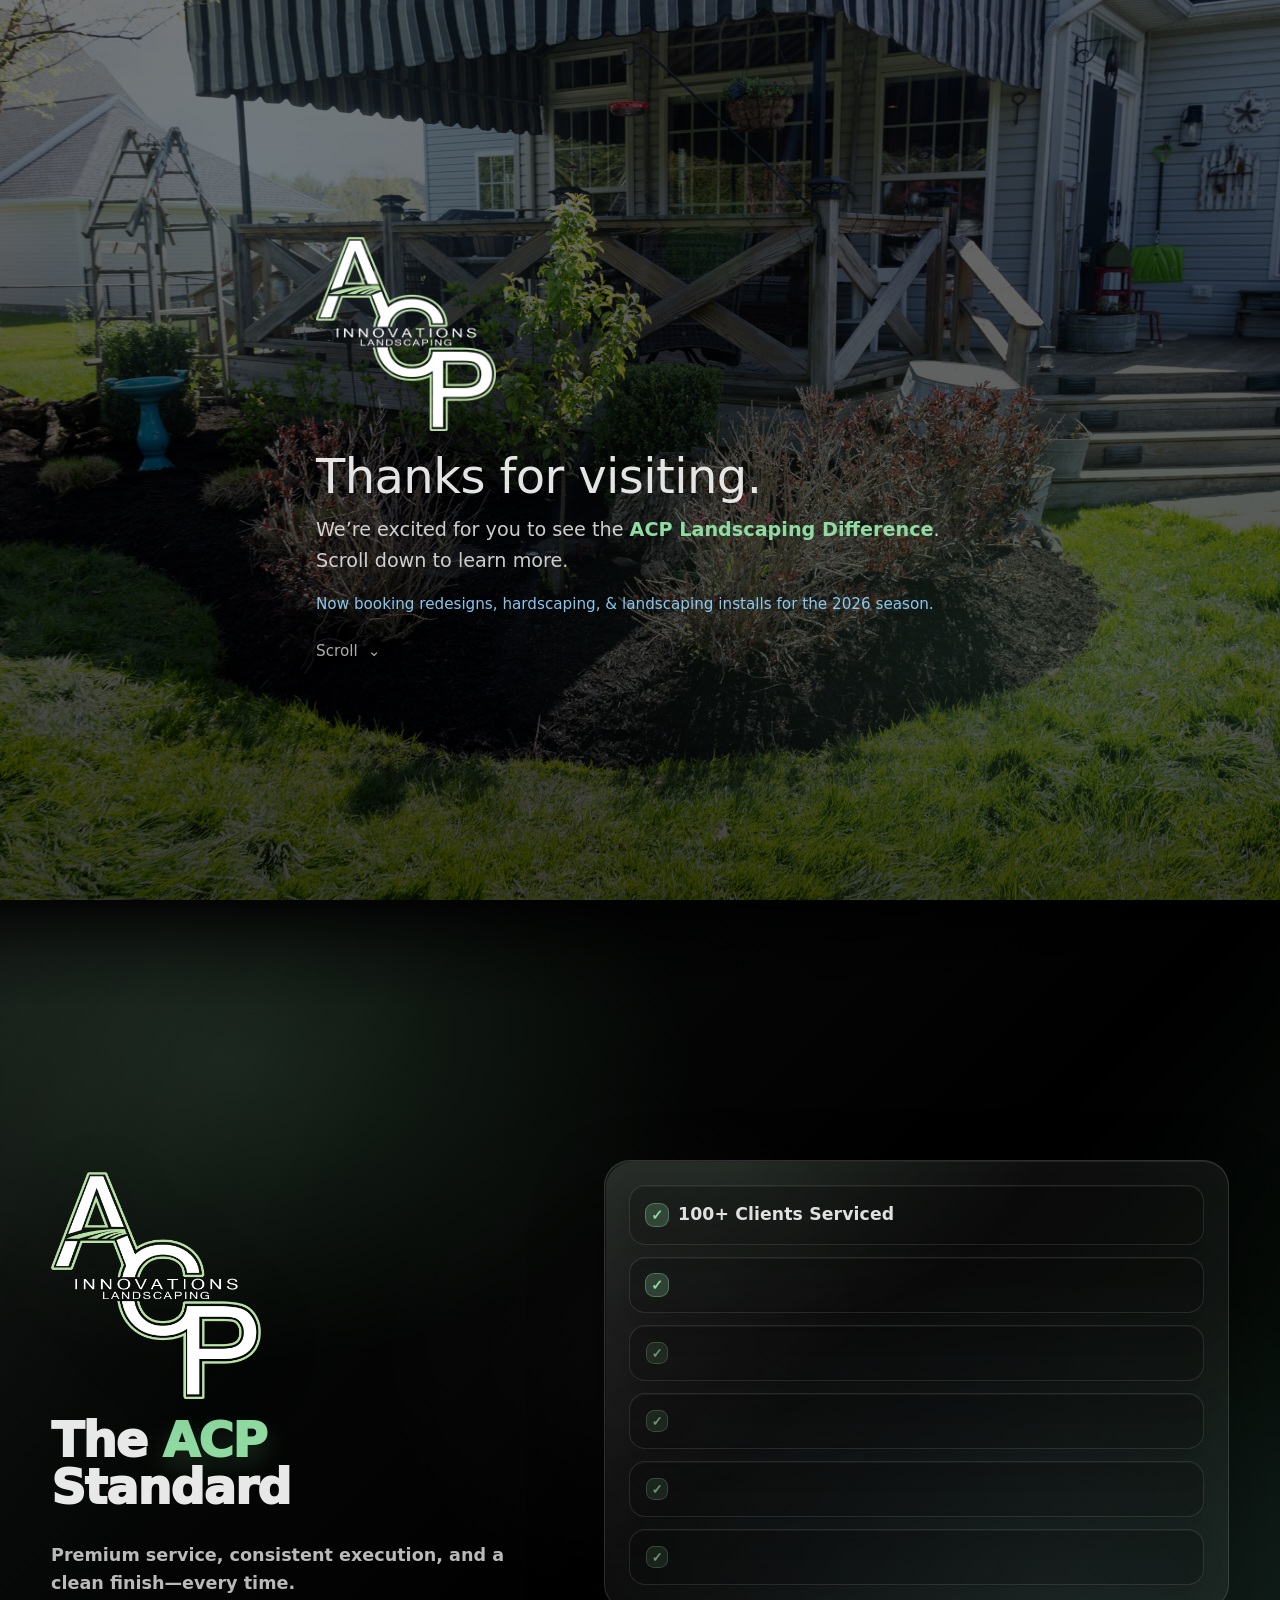
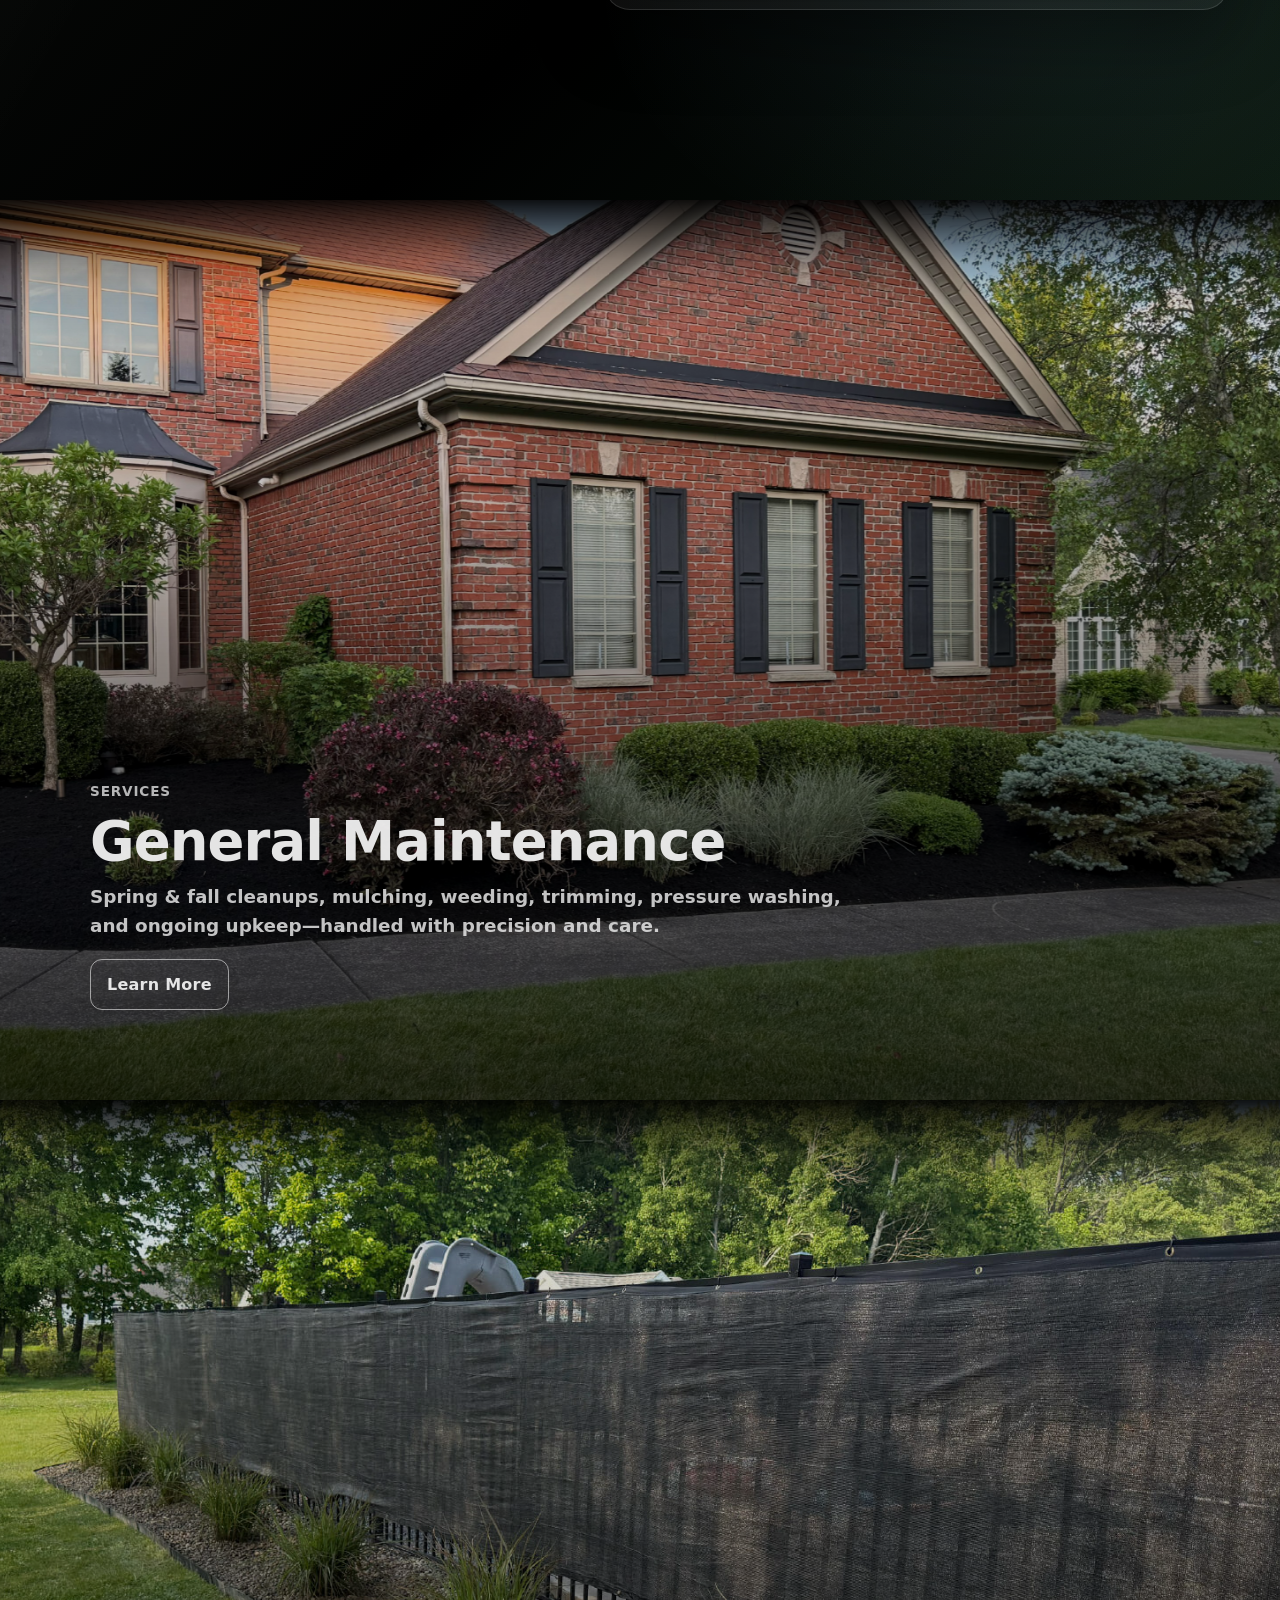
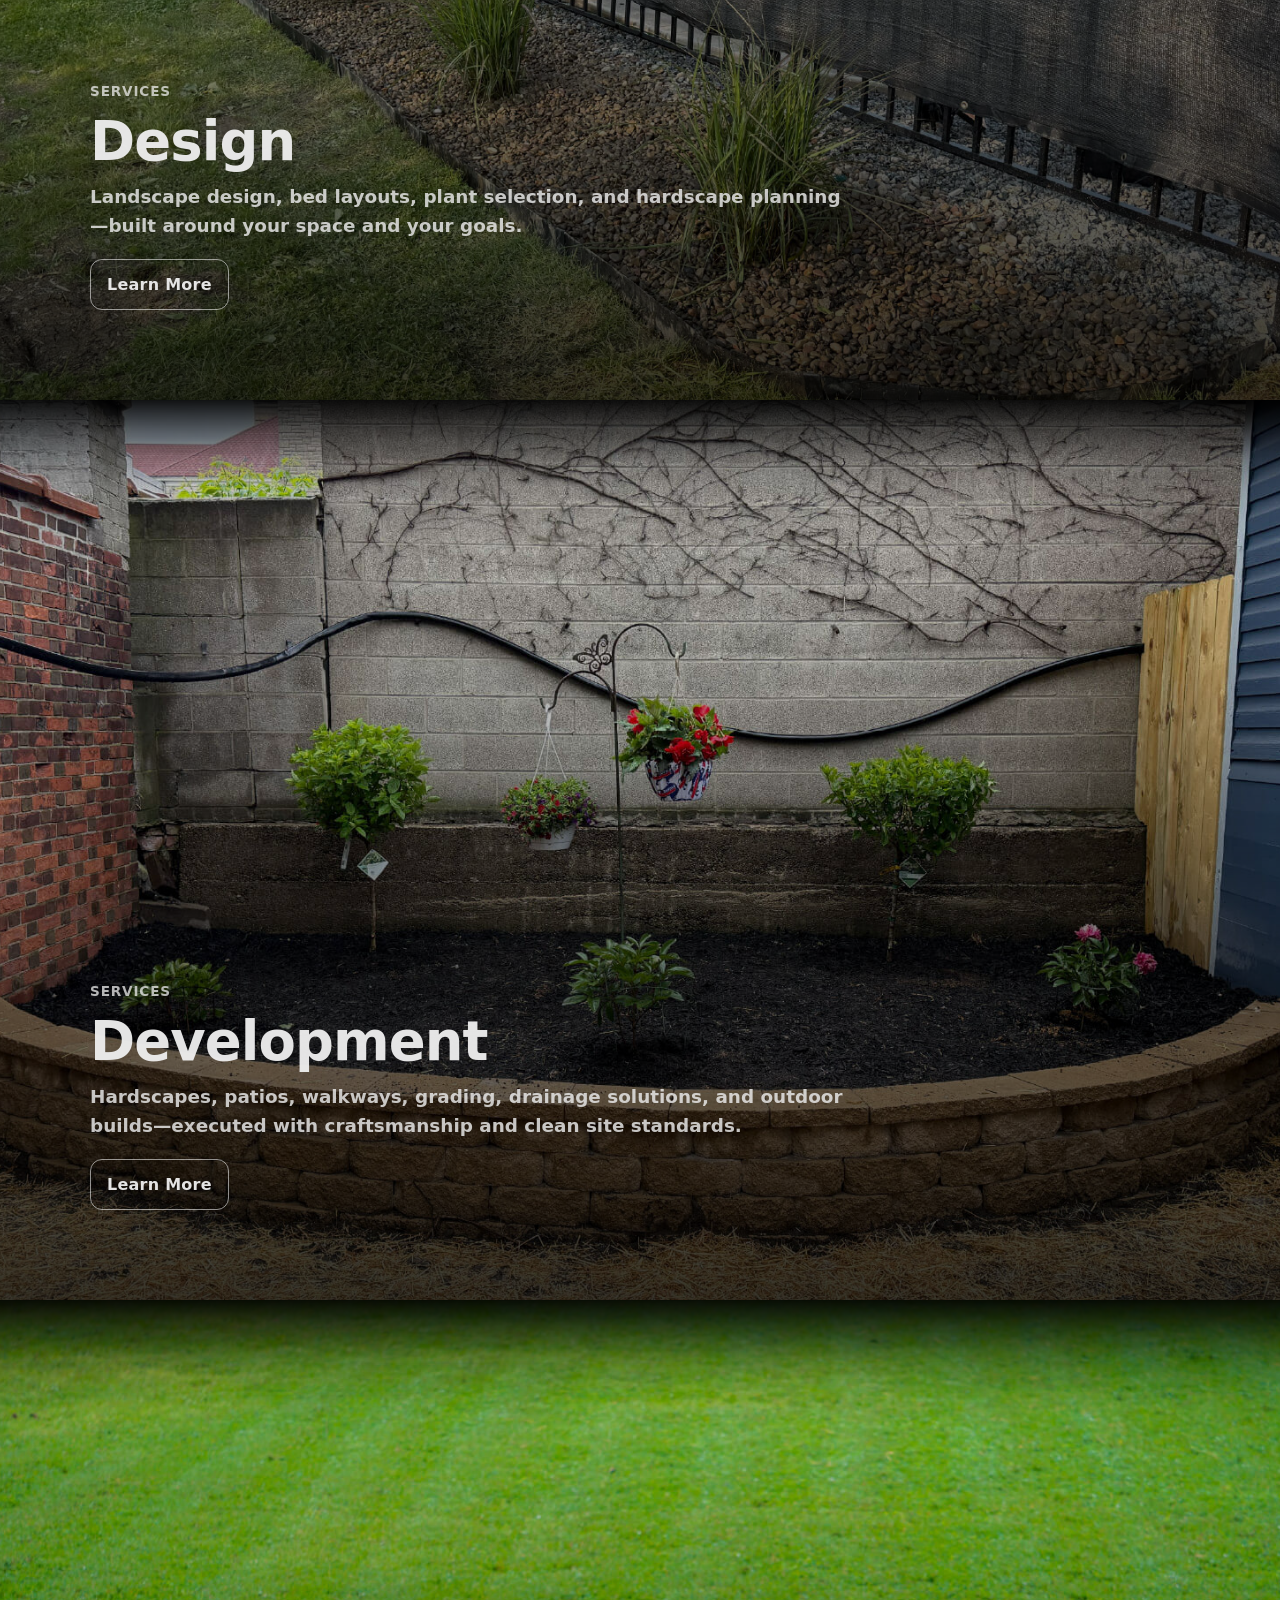
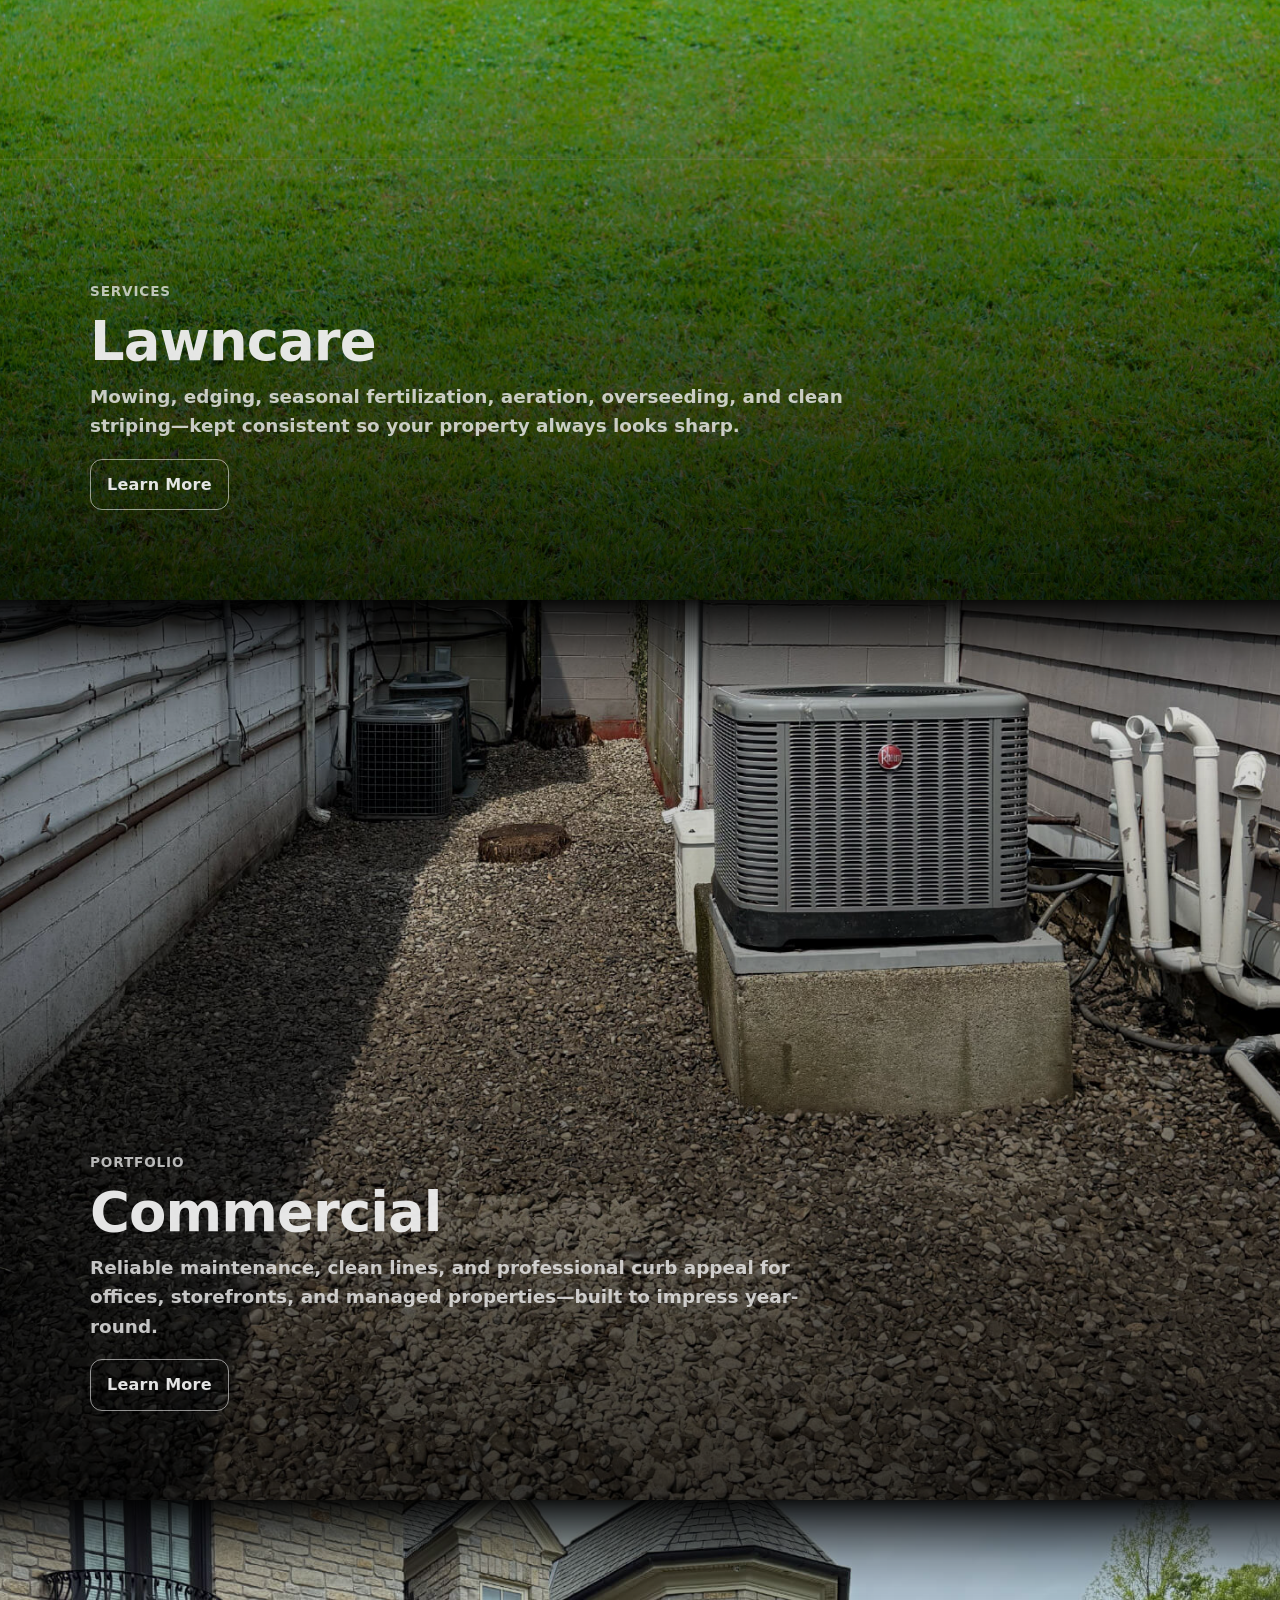
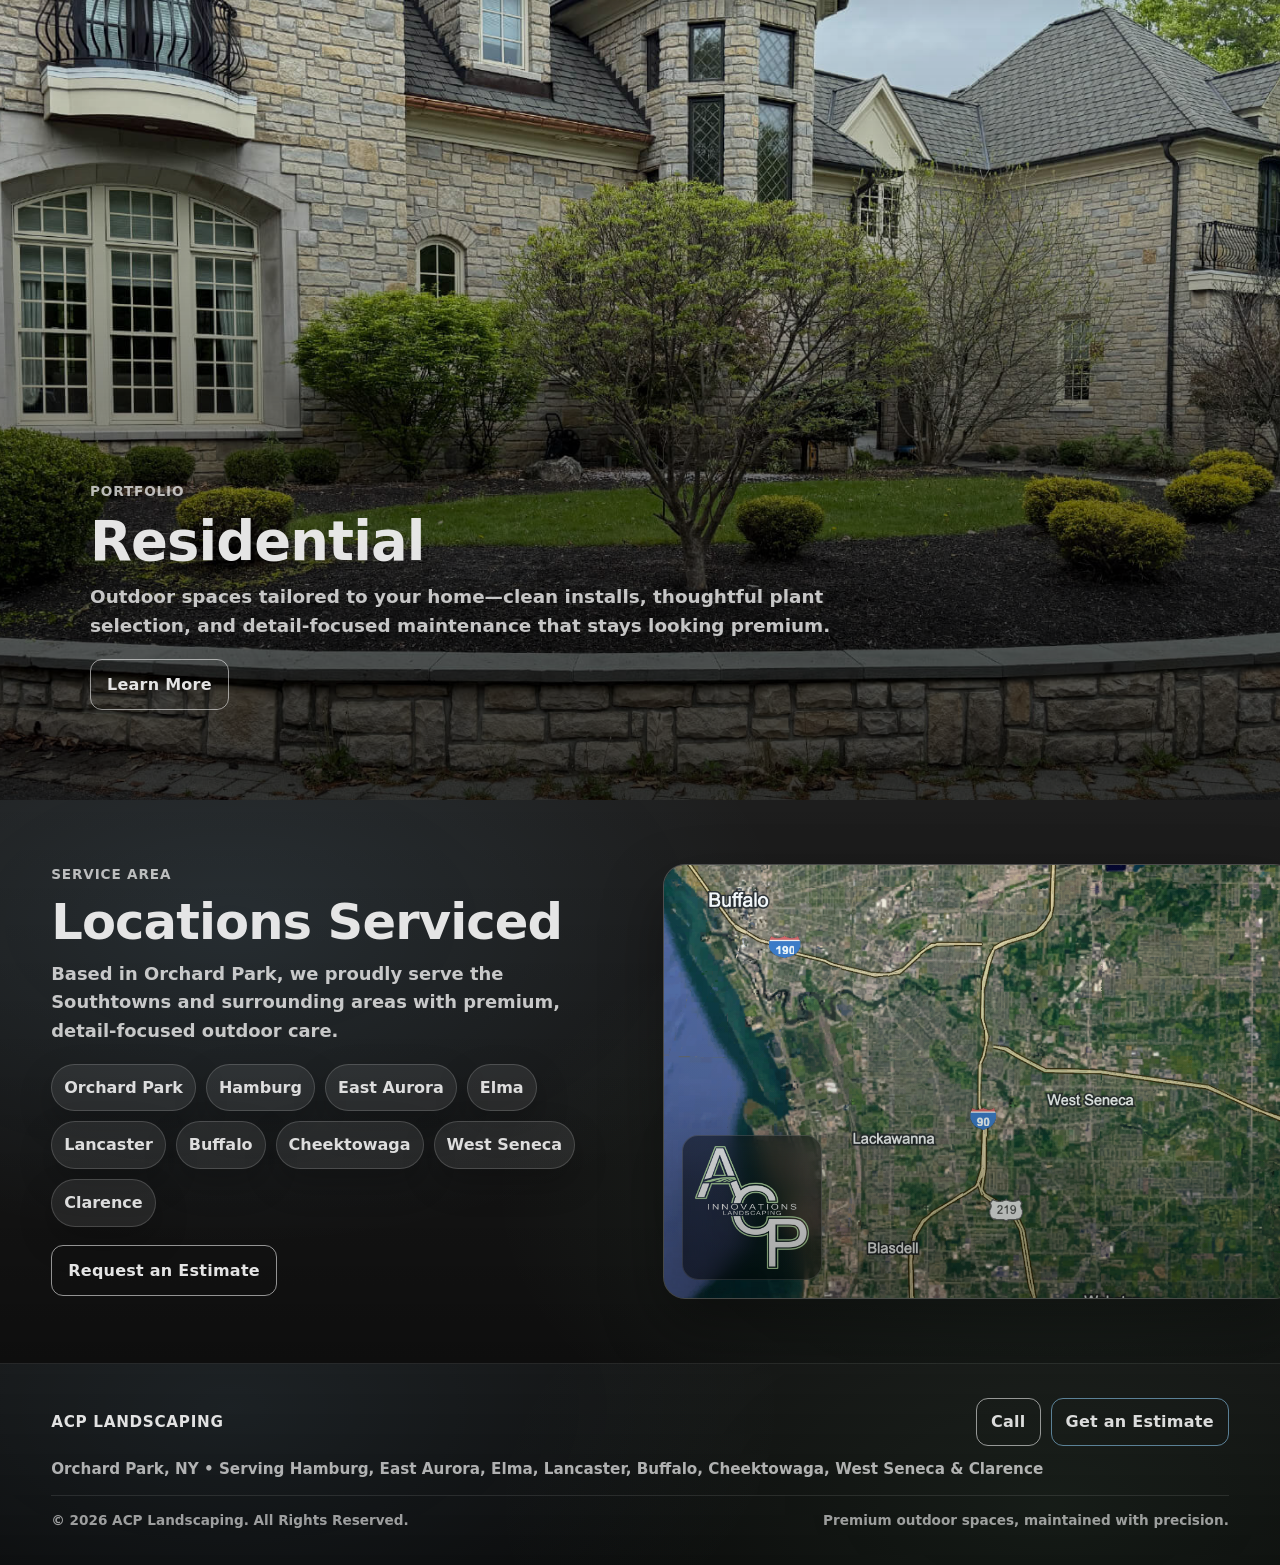
<file: index.html>
<!doctype html>
<html lang="en">
  <head>
    <link rel="stylesheet" href="css/base.css" />
    <link rel="stylesheet" href="css/components.css" />
    <link rel="stylesheet" href="css/pages.css" />
    <meta charset="UTF-8" />
    <meta name="viewport" content="width=device-width, initial-scale=1.0" />
    <title>ACP Landscaping</title>
  </head>

  <body>
    <!-- OVERLAY GREETING (shows once, then removed) -->
    <div id="introOverlay" class="intro-overlay" aria-label="Welcome overlay">
      <!-- Background image slot (optional) -->
      <img
        class="intro-overlay__bg"
        src="images/intro-bg.jpg"
        alt=""
        aria-hidden="true"
      />

      <!-- Dark tint for luxury readability -->
      <div class="intro-overlay__tint" aria-hidden="true"></div>

      <div class="intro-overlay__content">
        <!-- Logo image slot (optional) -->
        <!-- Replace with your logo path or delete this img and keep text logo -->
        <img
          class="intro-overlay__logo"
          src="images/logo.png"
          alt="ACP Landscaping"
        />

        <!-- If you don’t have a logo yet, comment out the img above and use this:
      <div class="intro-overlay__logo-text">ACP Landscaping</div>
      -->

        <p class="intro-overlay__headline">Thanks for visiting.</p>

        <p class="intro-overlay__message">
          We’re excited for you to see the
          <span class="accent">ACP Landscaping Difference</span>. Scroll down to
          learn more.
        </p>

        <!-- Promo slot -->
        <p class="intro-overlay__promo">
          Now booking redesigns, hardscaping, & landscaping installs for the
          2026 season.
        </p>

        <div class="intro-overlay__hint" aria-hidden="true">
          <span>Scroll</span>
          <span class="chev">⌄</span>
        </div>
      </div>
    </div>

    <!-- REAL WEBSITE CONTENT (always underneath) -->
    <main class="site">
      <header class="site-header" id="siteHeader">
        <div class="site-header__inner">
          <!-- Logo -->
          <a
            class="site-header__logo"
            href="/"
            aria-label="ACP Landscaping Home"
          >
            ACP Landscaping
          </a>

          <!-- Desktop Nav -->
          <nav class="site-header__nav" aria-label="Primary navigation">
            <a class="nav-btn" href="/">Home</a>
            <a class="nav-btn" href="/maintenance/">General Maintenance</a>
            <a class="nav-btn" href="/design/">Design</a>
            <a class="nav-btn" href="/development/">Development</a>
            <a class="nav-btn" href="/lawncare/">Lawncare</a>
            <a class="nav-btn" href="/commercial/">Commercial Portfolio</a>
            <a class="nav-btn" href="/residential/">Residential Portfolio</a>
            <a class="nav-btn" href="#about">Who we Are</a>
          </nav>

          <!-- Right controls (mobile + desktop) -->
          <div class="site-header__actions">
            <a
              class="contact-btn"
              href="tel:+17164493792"
              aria-label="Contact us"
            >
              Contact Us
            </a>

            <button
              class="burger"
              id="burgerBtn"
              aria-label="Open menu"
              aria-controls="mobileMenu"
              aria-expanded="false"
            >
              <span></span><span></span><span></span>
            </button>
          </div>
        </div>

        <!-- Mobile dropdown menu -->
        <div class="mobile-menu" id="mobileMenu" hidden>
          <a class="mobile-link" href="/">Home</a>
          <a class="mobile-link" href="/maintenance/">General Maintenance</a>
          <a class="mobile-link" href="/design/">Design</a>
          <a class="mobile-link" href="/development/">Development</a>
          <a class="mobile-link" href="/lawncare/">Lawncare</a>
          <a class="mobile-link" href="/commercial/">Commercial Portfolio</a>
          <a class="mobile-link" href="/residential/">Residential Portfolio</a>
          <a class="mobile-link" href="#about">Who we Are</a>
        </div>
      </header>

      <!-- ===========================
     HERO
     - Background image (mobile + desktop)
     - Two-level text (eyebrow + headline)
     - Promo "Get an Estimate" box (animated)
=========================== -->
      <section id="home" class="hero" aria-label="Hero">
        <!-- Responsive background image: mobile first, desktop upgrade -->
        <picture class="hero__media" aria-hidden="true">
          <!-- Desktop image -->
          <source srcset="images/hero-desktop.jpg" media="(min-width: 900px)" />
          <!-- Mobile image fallback -->
          <img
            src="images/hero-mobile.jpg"
            alt=""
            loading="eager"
            decoding="async"
            class="hero__img"
          />
        </picture>

        <!-- Contrast overlay for readability -->
        <div class="hero__overlay" aria-hidden="true"></div>

        <!-- Content -->
        <div class="hero__inner">
          <img
            src="images/logo.png"
            alt="ACP Landscaping"
            class="hero__logo"
            decoding="async"
          />
          <!-- Level 1 text (eyebrow) -->
          <p class="hero__eyebrow">Experience</p>

          <!-- Level 2 text (headline) -->
          <h1 class="hero__headline">
            Premium outdoor spaces,<br />
            maintained with precision.
          </h1>

          <!-- Promo / Estimate box -->
          <a
            class="estimate-box"
            href="https://docs.google.com/forms/d/e/1FAIpQLSeWHkyaBjf67iJMnTYg1LXNxVSujMJuMKG33KsOszgYHfAJeA/viewform?usp=sharing&ouid=108845687750135659119"
            aria-label="Get an Estimate"
          >
            <div class="estimate-box__left">
              <span class="estimate-box__title">Get an Estimate</span>
              <span class="estimate-box__sub"
                >Fast response • Clear pricing • No pressure</span
              >
            </div>

            <div class="estimate-box__right" aria-hidden="true">
              <span class="estimate-box__arrow">→</span>
            </div>
          </a>
        </div>
      </section>
      <!-- =========================================================
  TAKEOVER STACK (CSS-native)
  - Native page scroll (no JS transform driver)
  - Each panel is sticky full-viewport
  - Panels naturally “stack” as you scroll
========================================================= -->
      <div
        class="takeover-scene"
        id="takeoverScene"
        aria-label="Takeover stack"
      >
        <!-- Panel 1: Checklist (base) -->
        <section
          id="checklist"
          class="stack-panel checklist"
          aria-label="Company checklist"
        >
          <div class="checklist__inner">
            <div class="checklist__left">
              <img
                src="images/logo.png"
                alt="ACP Landscaping"
                class="checklist__logo"
                decoding="async"
                loading="lazy"
              />

              <h2 class="checklist__title">
                The <span class="checklist__title-accent">ACP</span> Standard
              </h2>

              <p class="checklist__subhead">
                Premium service, consistent execution, and a clean finish—every
                time.
              </p>
            </div>

            <div class="checklist__right">
              <ul
                class="checklist__list"
                aria-label="Accomplishments and values"
              >
                <li
                  class="checklist__item"
                  data-text="100+ Clients Serviced"
                ></li>
                <li
                  class="checklist__item"
                  data-text="100% Satisfaction Rate"
                ></li>
                <li
                  class="checklist__item"
                  data-text="On Time &amp; Efficient"
                ></li>
                <li
                  class="checklist__item"
                  data-text="Personable, Customized Experience"
                ></li>
                <li
                  class="checklist__item"
                  data-text="10+ Years of Experience"
                ></li>
                <li
                  class="checklist__item"
                  data-text="Young and Motivated"
                ></li>
              </ul>
            </div>
          </div>
        </section>

        <!-- Panel 2: Maintenance -->
        <section
          id="maintenance"
          class="stack-panel service-panel service-panel--maintenance"
          aria-label="General Maintenance"
        >
          <picture class="service-panel__media" aria-hidden="true">
            <source
              srcset="images/maintenance-desktop.jpg"
              media="(min-width: 900px)"
            />
            <img
              src="images/maintenance-mobile.jpg"
              alt=""
              class="service-panel__img"
              loading="lazy"
              decoding="async"
            />
          </picture>

          <div class="service-panel__overlay" aria-hidden="true"></div>

          <div class="service-panel__inner">
            <p class="service-panel__kicker">Services</p>
            <h2 class="service-panel__title">General Maintenance</h2>
            <p class="service-panel__desc">
              Spring &amp; fall cleanups, mulching, weeding, trimming, pressure
              washing, and ongoing upkeep—handled with precision and care.
            </p>

            <a
              class="service-panel__btn"
              href="/maintenance/"
              aria-label="Learn more about General Maintenance"
            >
              Learn More
            </a>
          </div>
        </section>

        <!-- Panel 3: Design -->
        <section
          id="design"
          class="stack-panel service-panel service-panel--design"
          aria-label="Design"
        >
          <picture class="service-panel__media" aria-hidden="true">
            <source
              srcset="images/design-desktop.jpg"
              media="(min-width: 900px)"
            />
            <img
              src="images/design-mobile.jpg"
              alt=""
              class="service-panel__img"
              loading="lazy"
              decoding="async"
            />
          </picture>

          <div class="service-panel__overlay" aria-hidden="true"></div>

          <div class="service-panel__inner">
            <p class="service-panel__kicker">Services</p>
            <h2 class="service-panel__title">Design</h2>
            <p class="service-panel__desc">
              Landscape design, bed layouts, plant selection, and hardscape
              planning—built around your space and your goals.
            </p>

            <a
              class="service-panel__btn"
              href="/design/"
              aria-label="Learn more about Design"
            >
              Learn More
            </a>
          </div>
        </section>

        <!-- Panel 4: Development -->
        <section
          id="development"
          class="stack-panel service-panel service-panel--development"
          aria-label="Development"
        >
          <picture class="service-panel__media" aria-hidden="true">
            <source
              srcset="images/development-desktop.jpg"
              media="(min-width: 900px)"
            />
            <img
              src="images/development-mobile.jpg"
              alt=""
              class="service-panel__img"
              loading="lazy"
              decoding="async"
            />
          </picture>

          <div class="service-panel__overlay" aria-hidden="true"></div>

          <div class="service-panel__inner">
            <p class="service-panel__kicker">Services</p>
            <h2 class="service-panel__title">Development</h2>
            <p class="service-panel__desc">
              Hardscapes, patios, walkways, grading, drainage solutions, and
              outdoor builds—executed with craftsmanship and clean site
              standards.
            </p>

            <a
              class="service-panel__btn"
              href="/development/"
              aria-label="Learn more about Development"
            >
              Learn More
            </a>
          </div>
        </section>

        <!-- Panel 5: Lawncare -->
        <section
          id="lawncare"
          class="stack-panel service-panel service-panel--lawncare"
          aria-label="Lawncare"
        >
          <picture class="service-panel__media" aria-hidden="true">
            <source
              srcset="images/lawncare-desktop.jpg"
              media="(min-width: 900px)"
            />
            <img
              src="images/lawncare-mobile.jpg"
              alt=""
              class="service-panel__img"
              loading="lazy"
              decoding="async"
            />
          </picture>

          <div class="service-panel__overlay" aria-hidden="true"></div>

          <div class="service-panel__inner">
            <p class="service-panel__kicker">Services</p>
            <h2 class="service-panel__title">Lawncare</h2>
            <p class="service-panel__desc">
              Mowing, edging, seasonal fertilization, aeration, overseeding, and
              clean striping—kept consistent so your property always looks
              sharp.
            </p>

            <a
              class="service-panel__btn"
              href="/lawncare/"
              aria-label="Learn more about Lawncare"
            >
              Learn More
            </a>
          </div>
        </section>

        <!-- Panel 6: Commercial -->
        <section
          id="commercial"
          class="stack-panel service-panel service-panel--commercial"
          aria-label="Commercial Portfolio"
        >
          <picture class="service-panel__media" aria-hidden="true">
            <source
              srcset="images/commercial-desktop.jpg"
              media="(min-width: 900px)"
            />
            <img
              src="images/commercial-mobile.jpg"
              alt=""
              class="service-panel__img"
              loading="lazy"
              decoding="async"
            />
          </picture>

          <div class="service-panel__overlay" aria-hidden="true"></div>

          <div class="service-panel__inner">
            <p class="service-panel__kicker">Portfolio</p>
            <h2 class="service-panel__title">Commercial</h2>
            <p class="service-panel__desc">
              Reliable maintenance, clean lines, and professional curb appeal
              for offices, storefronts, and managed properties—built to impress
              year-round.
            </p>

            <a
              class="service-panel__btn"
              href="/commercial/"
              aria-label="View Commercial Portfolio"
            >
              Learn More
            </a>
          </div>
        </section>

        <!-- Panel 7: Residential -->
        <section
          id="residential"
          class="stack-panel service-panel service-panel--residential"
          aria-label="Residential Portfolio"
        >
          <picture class="service-panel__media" aria-hidden="true">
            <source
              srcset="images/residential-desktop.jpg"
              media="(min-width: 900px)"
            />
            <img
              src="images/residential-mobile.jpg"
              alt=""
              class="service-panel__img"
              loading="lazy"
              decoding="async"
            />
          </picture>

          <div class="service-panel__overlay" aria-hidden="true"></div>

          <div class="service-panel__inner">
            <p class="service-panel__kicker">Portfolio</p>
            <h2 class="service-panel__title">Residential</h2>
            <p class="service-panel__desc">
              Outdoor spaces tailored to your home—clean installs, thoughtful
              plant selection, and detail-focused maintenance that stays looking
              premium.
            </p>

            <a
              class="service-panel__btn"
              href="/residential/"
              aria-label="View Residential Portfolio"
            >
              Learn More
            </a>
          </div>
        </section>
      </div>
      <!-- =========================================================
           SECTION: Locations Serviced
           - Normal scrolling resumes after takeover-scene ends
           - Premium dark style to match hero/checklist
           - Includes space for a brand image (logo + optional photo)
      ========================================================== -->
      <section id="locations" class="locations" aria-label="Locations Serviced">
        <div class="locations__inner" data-reveal>
          <!-- Left: Copy -->
          <div class="locations__content">
            <p class="locations__kicker">Service Area</p>

            <h2 class="locations__title">Locations Serviced</h2>

            <p class="locations__lead">
              Based in <strong>Orchard Park</strong>, we proudly serve the
              Southtowns and surrounding areas with premium, detail-focused
              outdoor care.
            </p>

            <ul class="locations__list" aria-label="Cities we service">
              <li class="locations__item">Orchard Park</li>
              <li class="locations__item">Hamburg</li>
              <li class="locations__item">East Aurora</li>
              <li class="locations__item">Elma</li>
              <li class="locations__item">Lancaster</li>
              <li class="locations__item">Buffalo</li>
              <li class="locations__item">Cheektowaga</li>
              <li class="locations__item">West Seneca</li>
              <li class="locations__item">Clarence</li>
            </ul>

            <!-- Optional CTA slot (keep or delete) -->
            <a
              class="locations__cta"
              href="https://docs.google.com/forms/d/e/1FAIpQLSeWHkyaBjf67iJMnTYg1LXNxVSujMJuMKG33KsOszgYHfAJeA/viewform?usp=sharing&ouid=108845687750135659119"
              aria-label="Request an estimate"
            >
              Request an Estimate
            </a>
          </div>

          <!-- Right: Image slot -->
          <div class="locations__media" aria-label="Service area image">
            <!-- Replace src with your preferred photo or map-style image -->
            <img
              class="locations__img"
              src="images/locations.jpg"
              alt=""
              loading="lazy"
              decoding="async"
            />

            <!-- Logo overlay (re-uses your existing logo file) -->
            <img
              class="locations__logo"
              src="images/logo.png"
              alt="ACP Landscaping"
              loading="lazy"
              decoding="async"
            />
          </div>
        </div>
      </section>
      <!-- =========================================================
     FOOTER (Global)
     - Minimal, premium, consistent across pages
     - Includes quick contact + service area
========================================================== -->
      <footer class="site-footer" aria-label="Site footer">
        <div class="site-footer__inner">
          <div class="site-footer__top">
            <a
              class="site-footer__brand"
              href="/"
              aria-label="ACP Landscaping Home"
            >
              ACP Landscaping
            </a>

            <div class="site-footer__actions" aria-label="Footer quick actions">
              <a
                class="footer-btn"
                href="tel:+17164493792"
                aria-label="Call ACP Landscaping"
              >
                Call
              </a>
              <a
                class="footer-btn footer-btn--primary"
                href="https://docs.google.com/forms/d/e/1FAIpQLSeWHkyaBjf67iJMnTYg1LXNxVSujMJuMKG33KsOszgYHfAJeA/viewform?usp=sharing&ouid=108845687750135659119"
                aria-label="Request an estimate"
              >
                Get an Estimate
              </a>
            </div>
          </div>

          <p class="site-footer__meta">
            Orchard Park, NY • Serving Hamburg, East Aurora, Elma, Lancaster,
            Buffalo, Cheektowaga, West Seneca &amp; Clarence
          </p>

          <div class="site-footer__bottom">
            <small class="site-footer__copyright">
              &copy; <span id="year"></span> ACP Landscaping. All Rights
              Reserved.
            </small>

            <small class="site-footer__note">
              Premium outdoor spaces, maintained with precision.
            </small>
          </div>
        </div>
      </footer>
      <script src="js/main.js"></script>
    </main>
  </body>
</html>
</file>
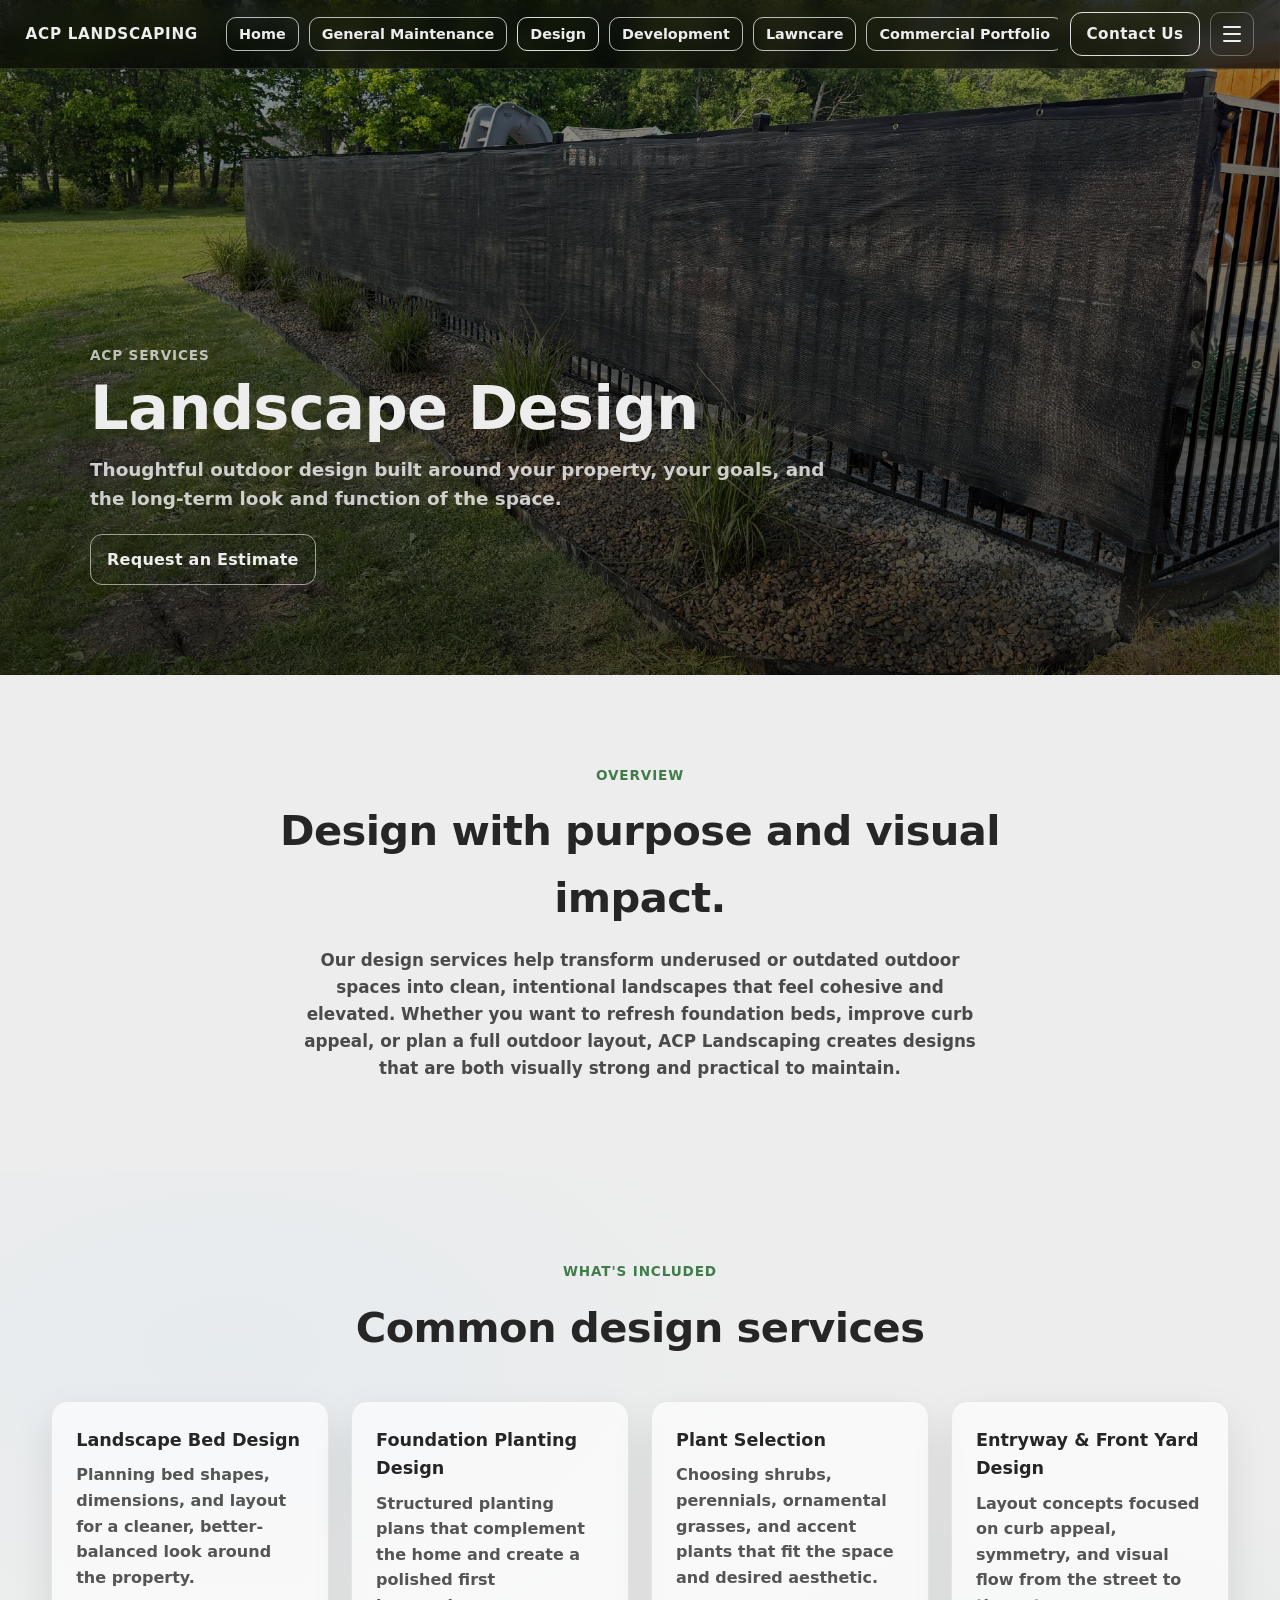
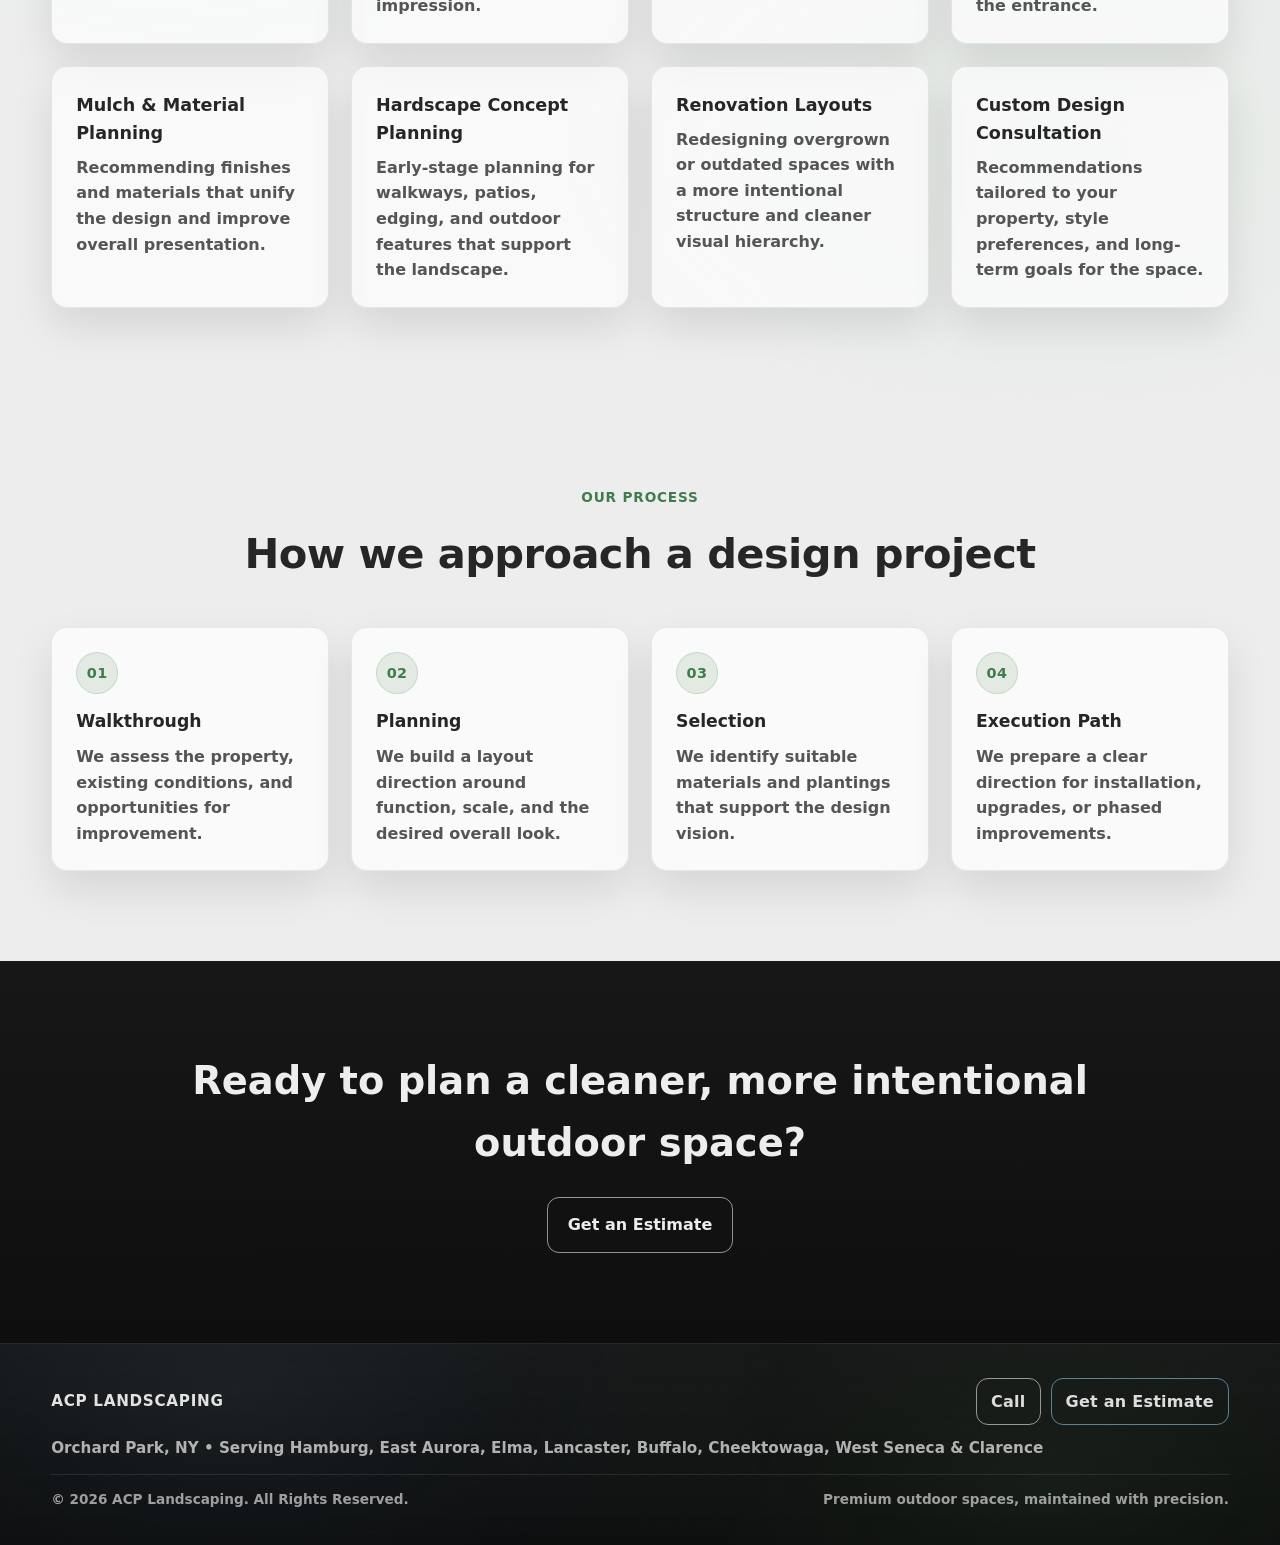
<file: design/index.html>
<!doctype html>
<html lang="en">
  <head>
    <!-- =========================================================
         ACP Landscaping — Design Page
         Uses:
         - base.css (global foundation)
         - components.css (header/footer/buttons)
         - services.css (service page layouts)
    ========================================================== -->

    <meta charset="UTF-8" />
    <meta name="viewport" content="width=device-width, initial-scale=1.0" />

    <link rel="stylesheet" href="/css/base.css" />
    <link rel="stylesheet" href="/css/components.css" />
    <link rel="stylesheet" href="/css/services.css" />

    <title>Design | ACP Landscaping</title>
  </head>

  <body>
    <main class="site">
      <!-- =========================================================
           HEADER (reuses components.css)
      ========================================================== -->
      <header class="site-header" id="siteHeader">
        <div class="site-header__inner">
          <a
            class="site-header__logo"
            href="/"
            aria-label="ACP Landscaping Home"
          >
            ACP Landscaping
          </a>

          <nav class="site-header__nav" aria-label="Primary navigation">
            <a class="nav-btn" href="/">Home</a>
            <a class="nav-btn" href="/maintenance/">General Maintenance</a>
            <a class="nav-btn is-active" href="/design/">Design</a>
            <a class="nav-btn" href="/development/">Development</a>
            <a class="nav-btn" href="/lawncare/">Lawncare</a>
            <a class="nav-btn" href="/commercial/">Commercial Portfolio</a>
            <a class="nav-btn" href="/residential/">Residential Portfolio</a>
            <a class="nav-btn" href="/">Who We Are</a>
          </nav>

          <div class="site-header__actions">
            <a
              class="contact-btn"
              href="tel:+17164493792"
              aria-label="Contact ACP Landscaping"
            >
              Contact Us
            </a>

            <button
              class="burger"
              id="burgerBtn"
              aria-label="Open menu"
              aria-controls="mobileMenu"
              aria-expanded="false"
            >
              <span></span><span></span><span></span>
            </button>
          </div>
        </div>

        <!-- Mobile navigation -->
        <div class="mobile-menu" id="mobileMenu" hidden>
          <a class="mobile-link" href="/">Home</a>
          <a class="mobile-link" href="/maintenance/">General Maintenance</a>
          <a class="mobile-link" href="/design/">Design</a>
          <a class="mobile-link" href="/development/">Development</a>
          <a class="mobile-link" href="/lawncare/">Lawncare</a>
          <a class="mobile-link" href="/commercial/">Commercial Portfolio</a>
          <a class="mobile-link" href="/residential/">Residential Portfolio</a>
          <a class="mobile-link" href="/">Who We Are</a>
        </div>
      </header>

      <!-- =========================================================
           HERO — Service Introduction
      ========================================================== -->
      <section class="service-hero service-hero--design">
        <div class="service-hero__overlay" aria-hidden="true"></div>

        <div class="service-hero__inner">
          <p class="service-hero__kicker">ACP Services</p>

          <h1 class="service-hero__title">Landscape Design</h1>

          <p class="service-hero__desc">
            Thoughtful outdoor design built around your property, your goals,
            and the long-term look and function of the space.
          </p>

          <a
            class="service-hero__cta"
            href="https://docs.google.com/forms/d/e/1FAIpQLSeWHkyaBjf67iJMnTYg1LXNxVSujMJuMKG33KsOszgYHfAJeA/viewform"
          >
            Request an Estimate
          </a>
        </div>
      </section>

      <!-- =========================================================
           OVERVIEW — What design includes
      ========================================================== -->
      <section class="service-overview">
        <div class="service-overview__inner">
          <p class="section-kicker">Overview</p>

          <h2 class="section-title">Design with purpose and visual impact.</h2>

          <p class="section-text">
            Our design services help transform underused or outdated outdoor
            spaces into clean, intentional landscapes that feel cohesive and
            elevated. Whether you want to refresh foundation beds, improve curb
            appeal, or plan a full outdoor layout, ACP Landscaping creates
            designs that are both visually strong and practical to maintain.
          </p>
        </div>
      </section>

      <!-- =========================================================
           SERVICES GRID
      ========================================================== -->
      <section class="service-list">
        <div class="service-list__inner">
          <p class="section-kicker">What's Included</p>

          <h2 class="section-title">Common design services</h2>

          <div class="service-cards">
            <article class="service-card">
              <h3>Landscape Bed Design</h3>
              <p>
                Planning bed shapes, dimensions, and layout for a cleaner,
                better-balanced look around the property.
              </p>
            </article>

            <article class="service-card">
              <h3>Foundation Planting Design</h3>
              <p>
                Structured planting plans that complement the home and create a
                polished first impression.
              </p>
            </article>

            <article class="service-card">
              <h3>Plant Selection</h3>
              <p>
                Choosing shrubs, perennials, ornamental grasses, and accent
                plants that fit the space and desired aesthetic.
              </p>
            </article>

            <article class="service-card">
              <h3>Entryway & Front Yard Design</h3>
              <p>
                Layout concepts focused on curb appeal, symmetry, and visual
                flow from the street to the entrance.
              </p>
            </article>

            <article class="service-card">
              <h3>Mulch & Material Planning</h3>
              <p>
                Recommending finishes and materials that unify the design and
                improve overall presentation.
              </p>
            </article>

            <article class="service-card">
              <h3>Hardscape Concept Planning</h3>
              <p>
                Early-stage planning for walkways, patios, edging, and outdoor
                features that support the landscape.
              </p>
            </article>

            <article class="service-card">
              <h3>Renovation Layouts</h3>
              <p>
                Redesigning overgrown or outdated spaces with a more intentional
                structure and cleaner visual hierarchy.
              </p>
            </article>

            <article class="service-card">
              <h3>Custom Design Consultation</h3>
              <p>
                Recommendations tailored to your property, style preferences,
                and long-term goals for the space.
              </p>
            </article>
          </div>
        </div>
      </section>

      <!-- =========================================================
           PROCESS — How design work begins
      ========================================================== -->
      <section class="service-process">
        <div class="service-process__inner">
          <p class="section-kicker">Our Process</p>

          <h2 class="section-title">How we approach a design project</h2>

          <div class="service-steps">
            <article class="service-step">
              <span class="service-step__number">01</span>
              <h3>Walkthrough</h3>
              <p>
                We assess the property, existing conditions, and opportunities
                for improvement.
              </p>
            </article>

            <article class="service-step">
              <span class="service-step__number">02</span>
              <h3>Planning</h3>
              <p>
                We build a layout direction around function, scale, and the
                desired overall look.
              </p>
            </article>

            <article class="service-step">
              <span class="service-step__number">03</span>
              <h3>Selection</h3>
              <p>
                We identify suitable materials and plantings that support the
                design vision.
              </p>
            </article>

            <article class="service-step">
              <span class="service-step__number">04</span>
              <h3>Execution Path</h3>
              <p>
                We prepare a clear direction for installation, upgrades, or
                phased improvements.
              </p>
            </article>
          </div>
        </div>
      </section>

      <!-- =========================================================
           CTA
      ========================================================== -->
      <section class="service-cta">
        <div class="service-cta__inner">
          <h2>Ready to plan a cleaner, more intentional outdoor space?</h2>

          <a
            class="service-cta__btn"
            href="https://docs.google.com/forms/d/e/1FAIpQLSeWHkyaBjf67iJMnTYg1LXNxVSujMJuMKG33KsOszgYHfAJeA/viewform"
          >
            Get an Estimate
          </a>
        </div>
      </section>

      <!-- =========================================================
           FOOTER (reuses components.css)
      ========================================================== -->
      <footer class="site-footer">
        <div class="site-footer__inner">
          <div class="site-footer__top">
            <a class="site-footer__brand" href="/"> ACP Landscaping </a>

            <div class="site-footer__actions">
              <a class="footer-btn" href="tel:+17164493792">Call</a>
              <a
                class="footer-btn footer-btn--primary"
                href="https://docs.google.com/forms/d/e/1FAIpQLSeWHkyaBjf67iJMnTYg1LXNxVSujMJuMKG33KsOszgYHfAJeA/viewform"
              >
                Get an Estimate
              </a>
            </div>
          </div>

          <p class="site-footer__meta">
            Orchard Park, NY • Serving Hamburg, East Aurora, Elma, Lancaster,
            Buffalo, Cheektowaga, West Seneca &amp; Clarence
          </p>

          <div class="site-footer__bottom">
            <small class="site-footer__copyright">
              &copy; <span id="year"></span> ACP Landscaping. All Rights
              Reserved.
            </small>

            <small class="site-footer__note">
              Premium outdoor spaces, maintained with precision.
            </small>
          </div>
        </div>
      </footer>

      <script src="/js/main.js"></script>
    </main>
  </body>
</html>
</file>
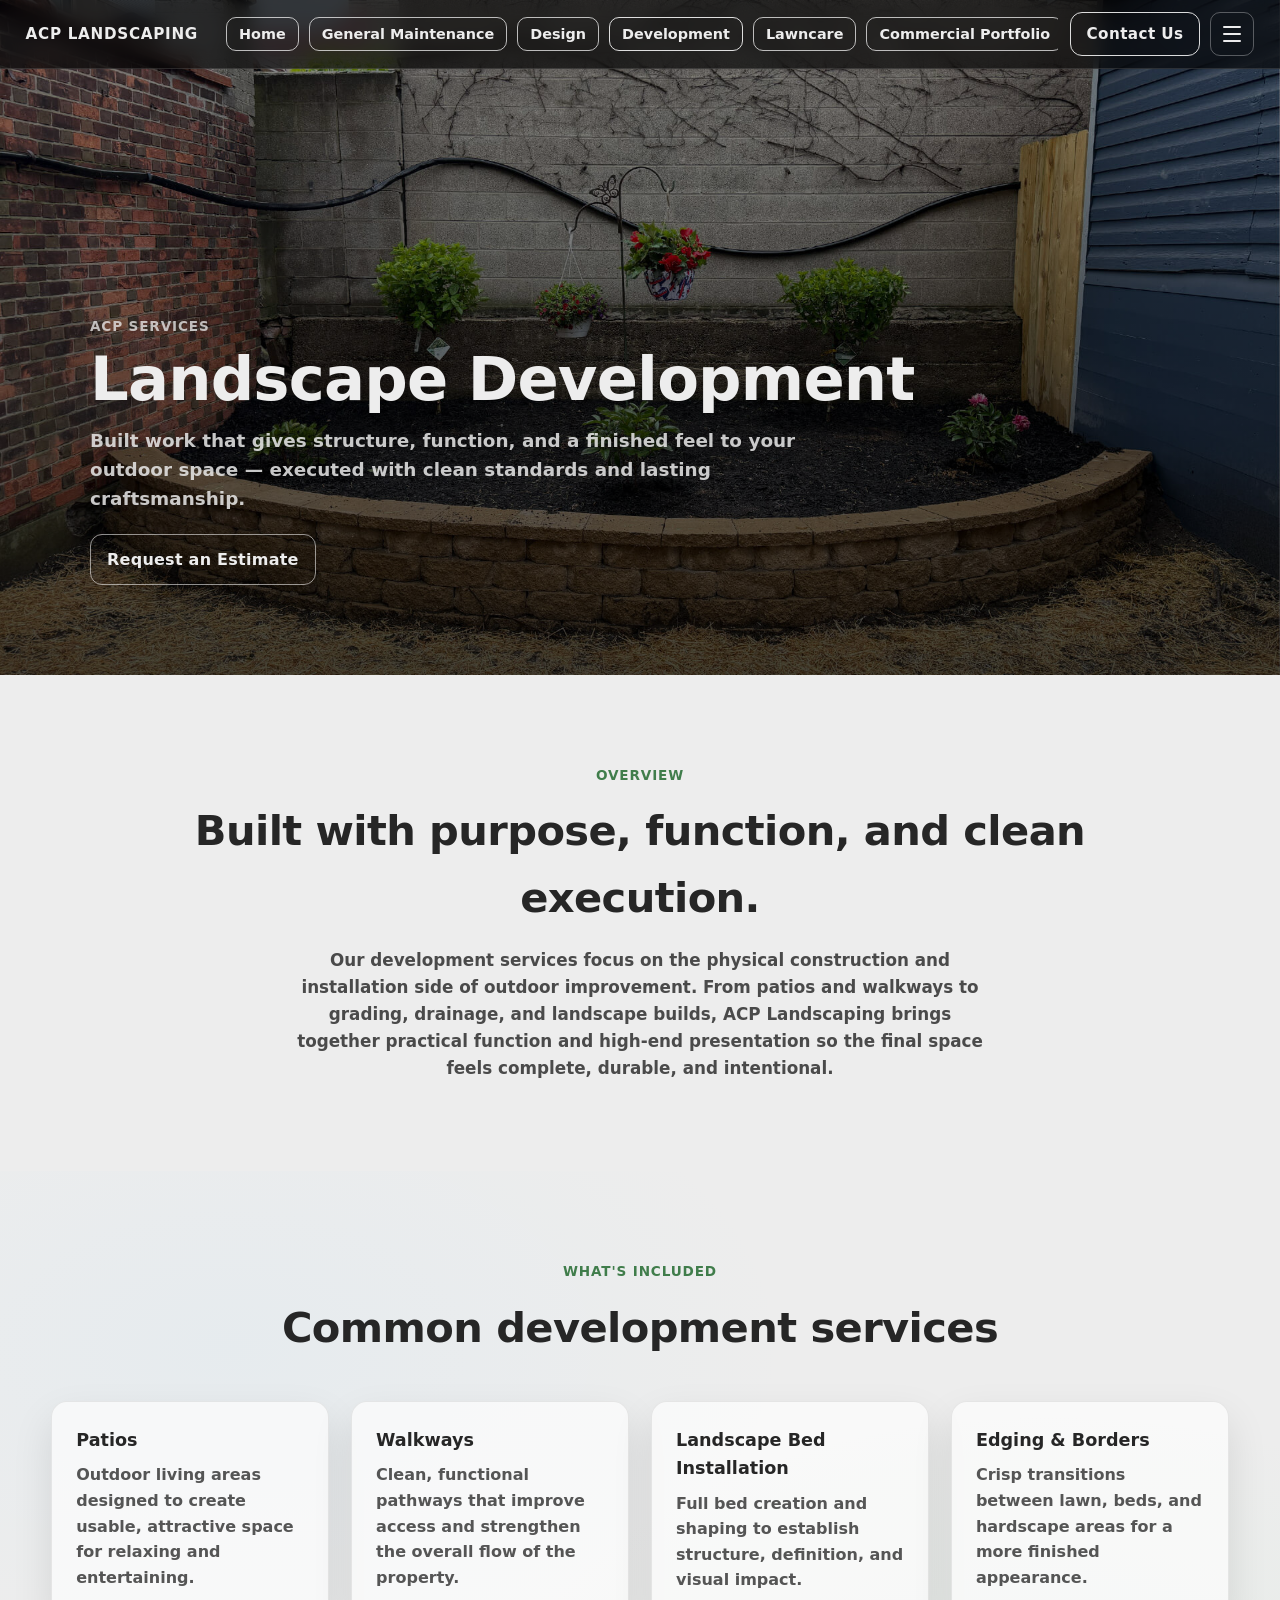
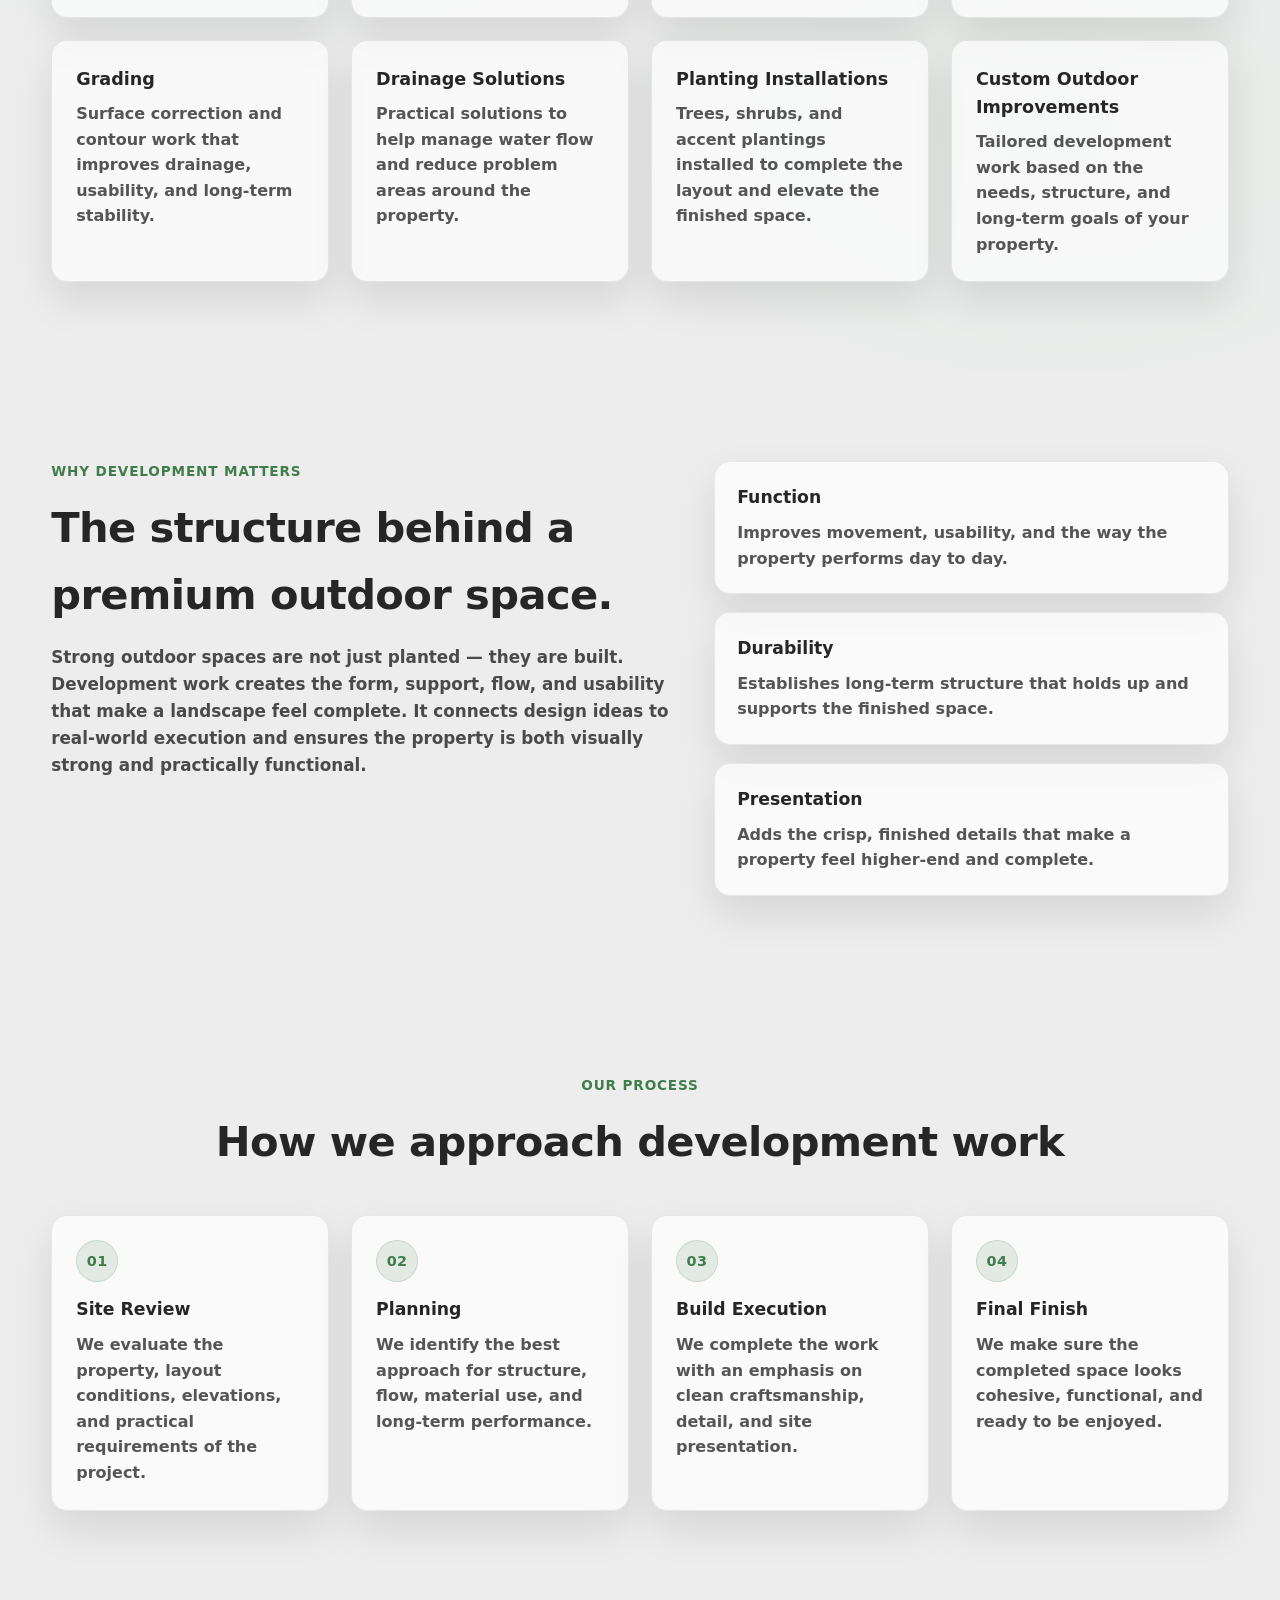
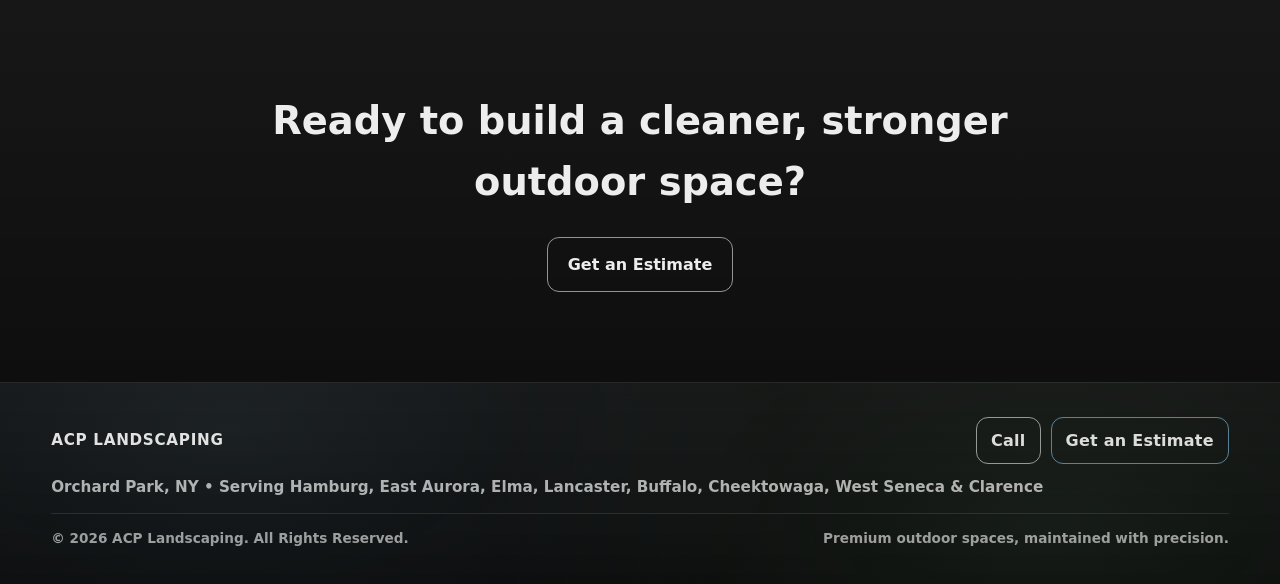
<file: development/index.html>
<!doctype html>
<html lang="en">
  <head>
    <!-- =========================================================
         ACP Landscaping — Development Page
         Uses:
         - base.css (global foundation)
         - components.css (header/footer/buttons)
         - services.css (service page layouts)
    ========================================================== -->

    <meta charset="UTF-8" />
    <meta name="viewport" content="width=device-width, initial-scale=1.0" />

    <link rel="stylesheet" href="/css/base.css" />
    <link rel="stylesheet" href="/css/components.css" />
    <link rel="stylesheet" href="/css/services.css" />

    <title>Development | ACP Landscaping</title>
  </head>

  <body>
    <main class="site">
      <!-- =========================================================
           HEADER (reuses components.css)
      ========================================================== -->
      <header class="site-header" id="siteHeader">
        <div class="site-header__inner">
          <a
            class="site-header__logo"
            href="/"
            aria-label="ACP Landscaping Home"
          >
            ACP Landscaping
          </a>

          <nav class="site-header__nav" aria-label="Primary navigation">
            <a class="nav-btn" href="/">Home</a>
            <a class="nav-btn" href="/maintenance/">General Maintenance</a>
            <a class="nav-btn" href="/design/">Design</a>
            <a class="nav-btn is-active" href="/development/">Development</a>
            <a class="nav-btn" href="/lawncare/">Lawncare</a>
            <a class="nav-btn" href="/commercial/">Commercial Portfolio</a>
            <a class="nav-btn" href="/residential/">Residential Portfolio</a>
            <a class="nav-btn" href="/">Who We Are</a>
          </nav>

          <div class="site-header__actions">
            <a
              class="contact-btn"
              href="tel:+17164493792"
              aria-label="Contact ACP Landscaping"
            >
              Contact Us
            </a>

            <button
              class="burger"
              id="burgerBtn"
              aria-label="Open menu"
              aria-controls="mobileMenu"
              aria-expanded="false"
            >
              <span></span><span></span><span></span>
            </button>
          </div>
        </div>

        <!-- Mobile navigation -->
        <div class="mobile-menu" id="mobileMenu" hidden>
          <a class="mobile-link" href="/">Home</a>
          <a class="mobile-link" href="/maintenance/">General Maintenance</a>
          <a class="mobile-link" href="/design/">Design</a>
          <a class="mobile-link" href="/development/">Development</a>
          <a class="mobile-link" href="/lawncare/">Lawncare</a>
          <a class="mobile-link" href="/commercial/">Commercial Portfolio</a>
          <a class="mobile-link" href="/residential/">Residential Portfolio</a>
          <a class="mobile-link" href="/">Who We Are</a>
        </div>
      </header>

      <!-- =========================================================
           HERO — Service Introduction
      ========================================================== -->
      <section class="service-hero service-hero--development">
        <div class="service-hero__overlay" aria-hidden="true"></div>

        <div class="service-hero__inner">
          <p class="service-hero__kicker">ACP Services</p>

          <h1 class="service-hero__title">Landscape Development</h1>

          <p class="service-hero__desc">
            Built work that gives structure, function, and a finished feel to
            your outdoor space — executed with clean standards and lasting
            craftsmanship.
          </p>

          <a
            class="service-hero__cta"
            href="https://docs.google.com/forms/d/e/1FAIpQLSeWHkyaBjf67iJMnTYg1LXNxVSujMJuMKG33KsOszgYHfAJeA/viewform"
          >
            Request an Estimate
          </a>
        </div>
      </section>

      <!-- =========================================================
           OVERVIEW — What development includes
      ========================================================== -->
      <section class="service-overview">
        <div class="service-overview__inner">
          <p class="section-kicker">Overview</p>

          <h2 class="section-title">
            Built with purpose, function, and clean execution.
          </h2>

          <p class="section-text">
            Our development services focus on the physical construction and
            installation side of outdoor improvement. From patios and walkways
            to grading, drainage, and landscape builds, ACP Landscaping brings
            together practical function and high-end presentation so the final
            space feels complete, durable, and intentional.
          </p>
        </div>
      </section>

      <!-- =========================================================
           SERVICES GRID
      ========================================================== -->
      <section class="service-list">
        <div class="service-list__inner">
          <p class="section-kicker">What's Included</p>

          <h2 class="section-title">Common development services</h2>

          <div class="service-cards">
            <article class="service-card">
              <h3>Patios</h3>
              <p>
                Outdoor living areas designed to create usable, attractive space
                for relaxing and entertaining.
              </p>
            </article>

            <article class="service-card">
              <h3>Walkways</h3>
              <p>
                Clean, functional pathways that improve access and strengthen
                the overall flow of the property.
              </p>
            </article>

            <article class="service-card">
              <h3>Landscape Bed Installation</h3>
              <p>
                Full bed creation and shaping to establish structure,
                definition, and visual impact.
              </p>
            </article>

            <article class="service-card">
              <h3>Edging & Borders</h3>
              <p>
                Crisp transitions between lawn, beds, and hardscape areas for a
                more finished appearance.
              </p>
            </article>

            <article class="service-card">
              <h3>Grading</h3>
              <p>
                Surface correction and contour work that improves drainage,
                usability, and long-term stability.
              </p>
            </article>

            <article class="service-card">
              <h3>Drainage Solutions</h3>
              <p>
                Practical solutions to help manage water flow and reduce problem
                areas around the property.
              </p>
            </article>

            <article class="service-card">
              <h3>Planting Installations</h3>
              <p>
                Trees, shrubs, and accent plantings installed to complete the
                layout and elevate the finished space.
              </p>
            </article>

            <article class="service-card">
              <h3>Custom Outdoor Improvements</h3>
              <p>
                Tailored development work based on the needs, structure, and
                long-term goals of your property.
              </p>
            </article>
          </div>
        </div>
      </section>

      <!-- =========================================================
           FEATURE SECTION — What development adds
      ========================================================== -->
      <section class="service-feature">
        <div class="service-feature__inner">
          <div class="service-feature__content">
            <p class="section-kicker">Why Development Matters</p>

            <h2 class="section-title">
              The structure behind a premium outdoor space.
            </h2>

            <p class="section-text service-feature__text">
              Strong outdoor spaces are not just planted — they are built.
              Development work creates the form, support, flow, and usability
              that make a landscape feel complete. It connects design ideas to
              real-world execution and ensures the property is both visually
              strong and practically functional.
            </p>
          </div>

          <div class="service-feature__points">
            <article class="feature-point">
              <h3>Function</h3>
              <p>
                Improves movement, usability, and the way the property performs
                day to day.
              </p>
            </article>

            <article class="feature-point">
              <h3>Durability</h3>
              <p>
                Establishes long-term structure that holds up and supports the
                finished space.
              </p>
            </article>

            <article class="feature-point">
              <h3>Presentation</h3>
              <p>
                Adds the crisp, finished details that make a property feel
                higher-end and complete.
              </p>
            </article>
          </div>
        </div>
      </section>

      <!-- =========================================================
           PROCESS — How projects move forward
      ========================================================== -->
      <section class="service-process">
        <div class="service-process__inner">
          <p class="section-kicker">Our Process</p>

          <h2 class="section-title">How we approach development work</h2>

          <div class="service-steps">
            <article class="service-step">
              <span class="service-step__number">01</span>
              <h3>Site Review</h3>
              <p>
                We evaluate the property, layout conditions, elevations, and
                practical requirements of the project.
              </p>
            </article>

            <article class="service-step">
              <span class="service-step__number">02</span>
              <h3>Planning</h3>
              <p>
                We identify the best approach for structure, flow, material use,
                and long-term performance.
              </p>
            </article>

            <article class="service-step">
              <span class="service-step__number">03</span>
              <h3>Build Execution</h3>
              <p>
                We complete the work with an emphasis on clean craftsmanship,
                detail, and site presentation.
              </p>
            </article>

            <article class="service-step">
              <span class="service-step__number">04</span>
              <h3>Final Finish</h3>
              <p>
                We make sure the completed space looks cohesive, functional, and
                ready to be enjoyed.
              </p>
            </article>
          </div>
        </div>
      </section>

      <!-- =========================================================
           CTA
      ========================================================== -->
      <section class="service-cta">
        <div class="service-cta__inner">
          <h2>Ready to build a cleaner, stronger outdoor space?</h2>

          <a
            class="service-cta__btn"
            href="https://docs.google.com/forms/d/e/1FAIpQLSeWHkyaBjf67iJMnTYg1LXNxVSujMJuMKG33KsOszgYHfAJeA/viewform"
          >
            Get an Estimate
          </a>
        </div>
      </section>

      <!-- =========================================================
           FOOTER (reuses components.css)
      ========================================================== -->
      <footer class="site-footer">
        <div class="site-footer__inner">
          <div class="site-footer__top">
            <a class="site-footer__brand" href="index.html">
              ACP Landscaping
            </a>

            <div class="site-footer__actions">
              <a class="footer-btn" href="tel:+17164493792">Call</a>
              <a
                class="footer-btn footer-btn--primary"
                href="https://docs.google.com/forms/d/e/1FAIpQLSeWHkyaBjf67iJMnTYg1LXNxVSujMJuMKG33KsOszgYHfAJeA/viewform"
              >
                Get an Estimate
              </a>
            </div>
          </div>

          <p class="site-footer__meta">
            Orchard Park, NY • Serving Hamburg, East Aurora, Elma, Lancaster,
            Buffalo, Cheektowaga, West Seneca &amp; Clarence
          </p>

          <div class="site-footer__bottom">
            <small class="site-footer__copyright">
              &copy; <span id="year"></span> ACP Landscaping. All Rights
              Reserved.
            </small>

            <small class="site-footer__note">
              Premium outdoor spaces, maintained with precision.
            </small>
          </div>
        </div>
      </footer>

      <script src="/js/main.js"></script>
    </main>
  </body>
</html>
</file>
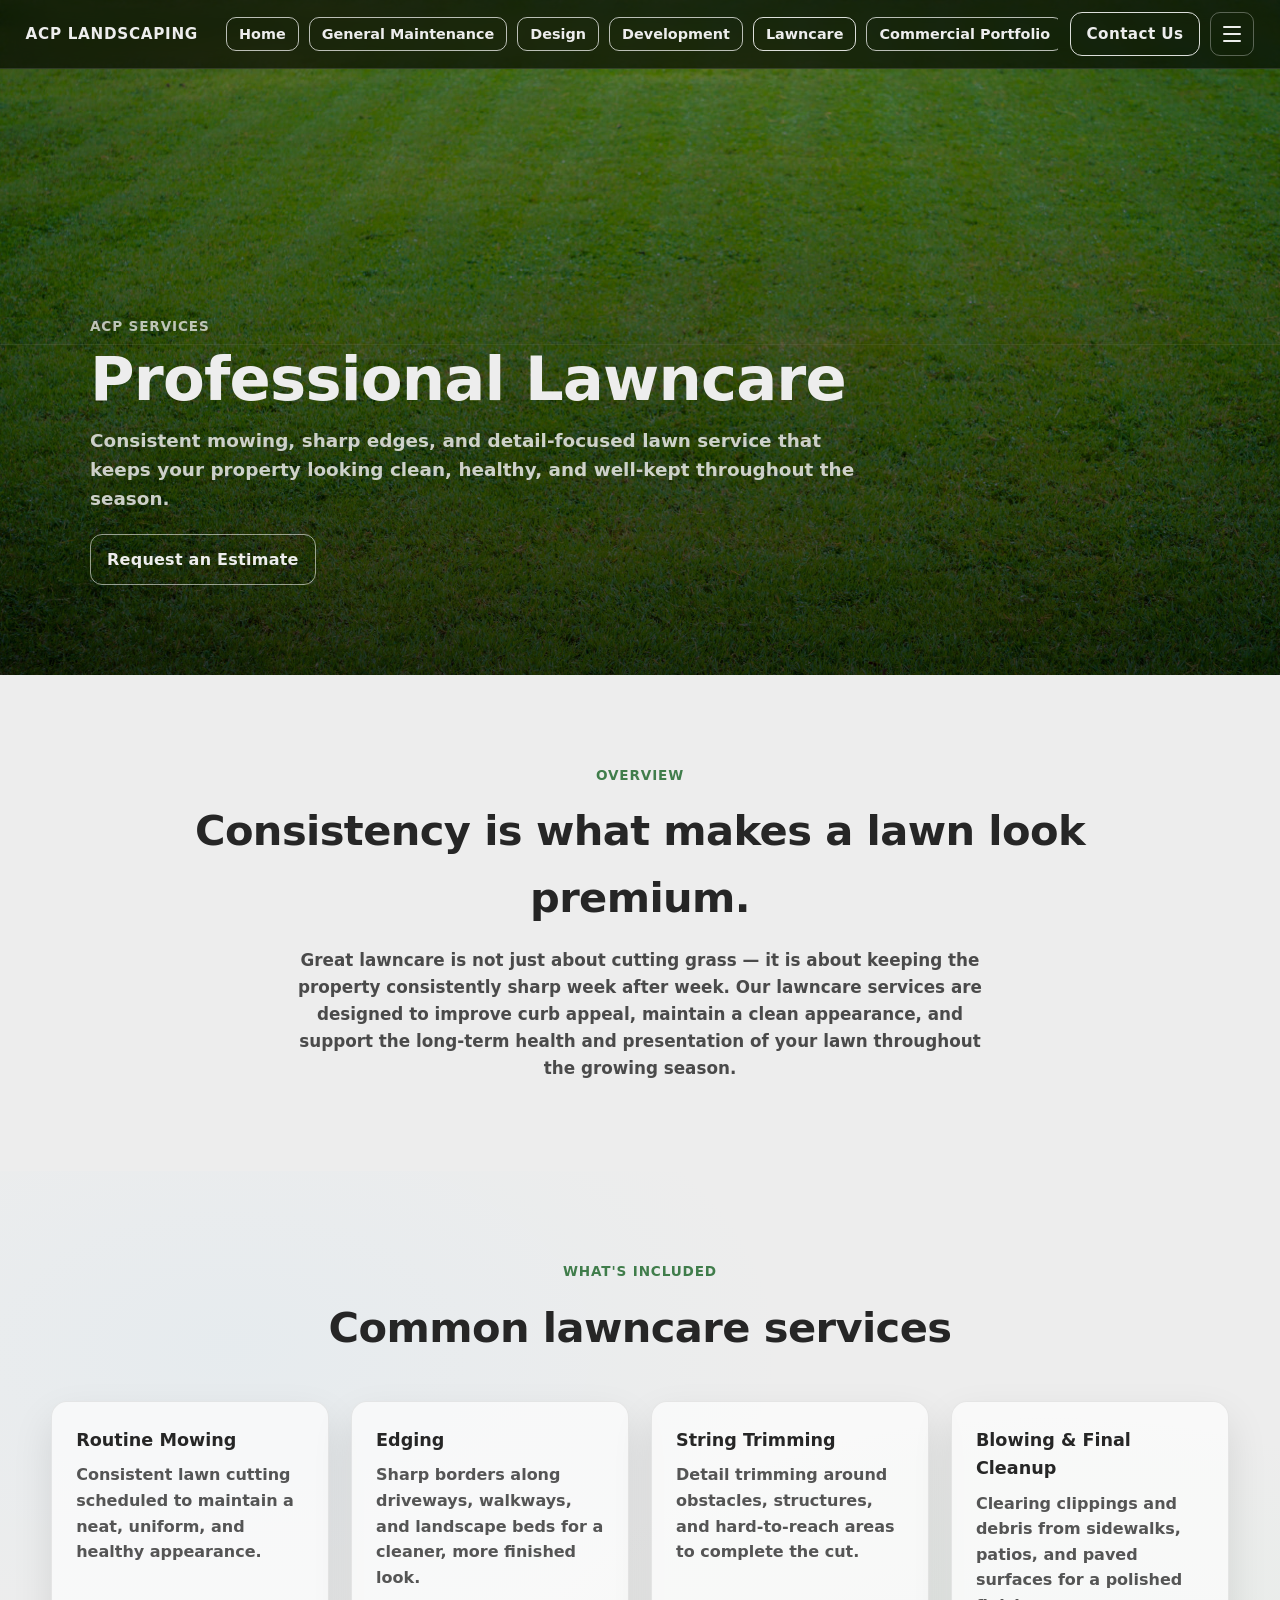
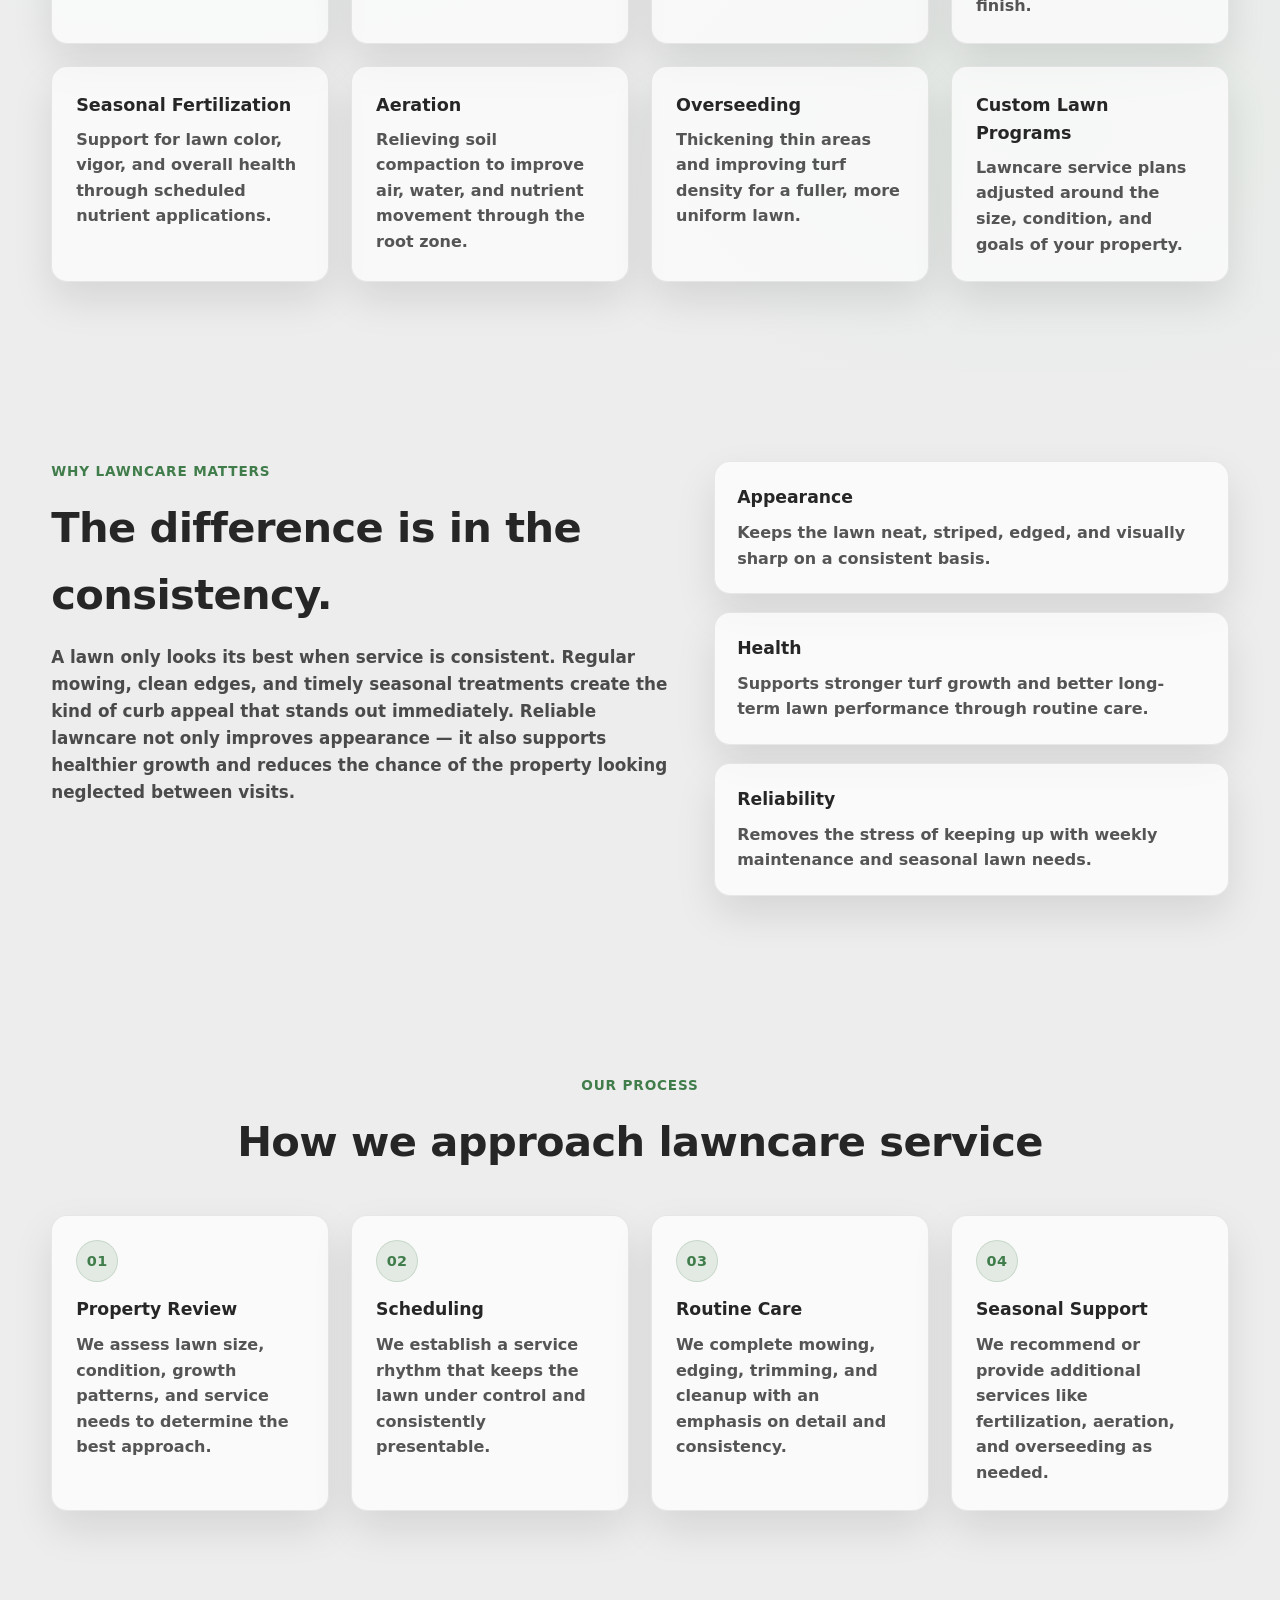
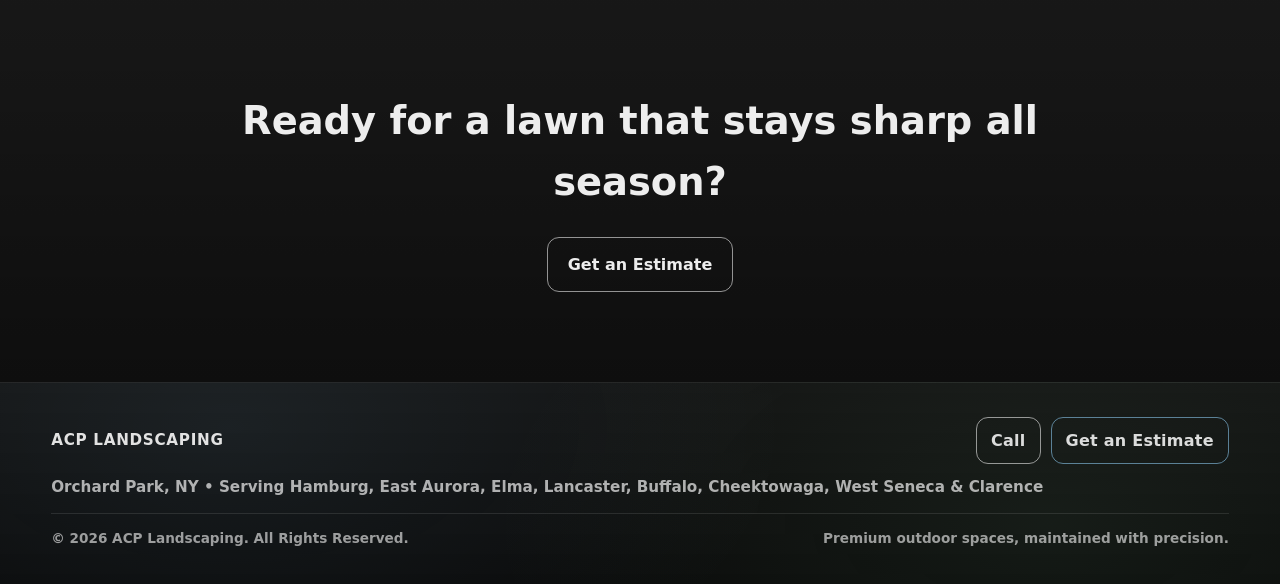
<file: lawncare/index.html>
<!doctype html>
<html lang="en">
  <head>
    <!-- =========================================================
         ACP Landscaping — Lawncare Page
         Uses:
         - base.css (global foundation)
         - components.css (header/footer/buttons)
         - services.css (service page layouts)
    ========================================================== -->

    <meta charset="UTF-8" />
    <meta name="viewport" content="width=device-width, initial-scale=1.0" />

    <link rel="stylesheet" href="/css/base.css" />
    <link rel="stylesheet" href="/css/components.css" />
    <link rel="stylesheet" href="/css/services.css" />

    <title>Lawncare | ACP Landscaping</title>
  </head>

  <body>
    <main class="site">
      <!-- =========================================================
           HEADER (reuses components.css)
      ========================================================== -->
      <header class="site-header" id="siteHeader">
        <div class="site-header__inner">
          <a
            class="site-header__logo"
            href="/"
            aria-label="ACP Landscaping Home"
          >
            ACP Landscaping
          </a>

          <nav class="site-header__nav" aria-label="Primary navigation">
            <a class="nav-btn" href="/">Home</a>
            <a class="nav-btn" href="/maintenance/">General Maintenance</a>
            <a class="nav-btn" href="/design/">Design</a>
            <a class="nav-btn" href="/development/">Development</a>
            <a class="nav-btn is-active" href="/lawncare/">Lawncare</a>
            <a class="nav-btn" href="/commercial/">Commercial Portfolio</a>
            <a class="nav-btn" href="/residential/">Residential Portfolio</a>
            <a class="nav-btn" href="/">Who We Are</a>
          </nav>

          <div class="site-header__actions">
            <a
              class="contact-btn"
              href="tel:+17164493792"
              aria-label="Contact ACP Landscaping"
            >
              Contact Us
            </a>

            <button
              class="burger"
              id="burgerBtn"
              aria-label="Open menu"
              aria-controls="mobileMenu"
              aria-expanded="false"
            >
              <span></span><span></span><span></span>
            </button>
          </div>
        </div>

        <!-- Mobile navigation -->
        <div class="mobile-menu" id="mobileMenu" hidden>
          <a class="mobile-link" href="/">Home</a>
          <a class="mobile-link" href="/maintenance/">General Maintenance</a>
          <a class="mobile-link" href="/design/">Design</a>
          <a class="mobile-link" href="/development/">Development</a>
          <a class="mobile-link" href="/lawncare/">Lawncare</a>
          <a class="mobile-link" href="/commercial/">Commercial Portfolio</a>
          <a class="mobile-link" href="/residential/">Residential Portfolio</a>
          <a class="mobile-link" href="/">Who We Are</a>
        </div>
      </header>

      <!-- =========================================================
           HERO — Service Introduction
      ========================================================== -->
      <section class="service-hero service-hero--lawncare">
        <div class="service-hero__overlay" aria-hidden="true"></div>

        <div class="service-hero__inner">
          <p class="service-hero__kicker">ACP Services</p>

          <h1 class="service-hero__title">Professional Lawncare</h1>

          <p class="service-hero__desc">
            Consistent mowing, sharp edges, and detail-focused lawn service that
            keeps your property looking clean, healthy, and well-kept throughout
            the season.
          </p>

          <a
            class="service-hero__cta"
            href="https://docs.google.com/forms/d/e/1FAIpQLSeWHkyaBjf67iJMnTYg1LXNxVSujMJuMKG33KsOszgYHfAJeA/viewform"
          >
            Request an Estimate
          </a>
        </div>
      </section>

      <!-- =========================================================
           OVERVIEW — What lawncare includes
      ========================================================== -->
      <section class="service-overview">
        <div class="service-overview__inner">
          <p class="section-kicker">Overview</p>

          <h2 class="section-title">
            Consistency is what makes a lawn look premium.
          </h2>

          <p class="section-text">
            Great lawncare is not just about cutting grass — it is about keeping
            the property consistently sharp week after week. Our lawncare
            services are designed to improve curb appeal, maintain a clean
            appearance, and support the long-term health and presentation of
            your lawn throughout the growing season.
          </p>
        </div>
      </section>

      <!-- =========================================================
           SERVICES GRID
      ========================================================== -->
      <section class="service-list">
        <div class="service-list__inner">
          <p class="section-kicker">What's Included</p>

          <h2 class="section-title">Common lawncare services</h2>

          <div class="service-cards">
            <article class="service-card">
              <h3>Routine Mowing</h3>
              <p>
                Consistent lawn cutting scheduled to maintain a neat, uniform,
                and healthy appearance.
              </p>
            </article>

            <article class="service-card">
              <h3>Edging</h3>
              <p>
                Sharp borders along driveways, walkways, and landscape beds for
                a cleaner, more finished look.
              </p>
            </article>

            <article class="service-card">
              <h3>String Trimming</h3>
              <p>
                Detail trimming around obstacles, structures, and hard-to-reach
                areas to complete the cut.
              </p>
            </article>

            <article class="service-card">
              <h3>Blowing & Final Cleanup</h3>
              <p>
                Clearing clippings and debris from sidewalks, patios, and paved
                surfaces for a polished finish.
              </p>
            </article>

            <article class="service-card">
              <h3>Seasonal Fertilization</h3>
              <p>
                Support for lawn color, vigor, and overall health through
                scheduled nutrient applications.
              </p>
            </article>

            <article class="service-card">
              <h3>Aeration</h3>
              <p>
                Relieving soil compaction to improve air, water, and nutrient
                movement through the root zone.
              </p>
            </article>

            <article class="service-card">
              <h3>Overseeding</h3>
              <p>
                Thickening thin areas and improving turf density for a fuller,
                more uniform lawn.
              </p>
            </article>

            <article class="service-card">
              <h3>Custom Lawn Programs</h3>
              <p>
                Lawncare service plans adjusted around the size, condition, and
                goals of your property.
              </p>
            </article>
          </div>
        </div>
      </section>

      <!-- =========================================================
           FEATURE SECTION — Why recurring service matters
      ========================================================== -->
      <section class="service-feature">
        <div class="service-feature__inner">
          <div class="service-feature__content">
            <p class="section-kicker">Why Lawncare Matters</p>

            <h2 class="section-title">The difference is in the consistency.</h2>

            <p class="section-text service-feature__text">
              A lawn only looks its best when service is consistent. Regular
              mowing, clean edges, and timely seasonal treatments create the
              kind of curb appeal that stands out immediately. Reliable lawncare
              not only improves appearance — it also supports healthier growth
              and reduces the chance of the property looking neglected between
              visits.
            </p>
          </div>

          <div class="service-feature__points">
            <article class="feature-point">
              <h3>Appearance</h3>
              <p>
                Keeps the lawn neat, striped, edged, and visually sharp on a
                consistent basis.
              </p>
            </article>

            <article class="feature-point">
              <h3>Health</h3>
              <p>
                Supports stronger turf growth and better long-term lawn
                performance through routine care.
              </p>
            </article>

            <article class="feature-point">
              <h3>Reliability</h3>
              <p>
                Removes the stress of keeping up with weekly maintenance and
                seasonal lawn needs.
              </p>
            </article>
          </div>
        </div>
      </section>

      <!-- =========================================================
           PROCESS — How recurring lawncare works
      ========================================================== -->
      <section class="service-process">
        <div class="service-process__inner">
          <p class="section-kicker">Our Process</p>

          <h2 class="section-title">How we approach lawncare service</h2>

          <div class="service-steps">
            <article class="service-step">
              <span class="service-step__number">01</span>
              <h3>Property Review</h3>
              <p>
                We assess lawn size, condition, growth patterns, and service
                needs to determine the best approach.
              </p>
            </article>

            <article class="service-step">
              <span class="service-step__number">02</span>
              <h3>Scheduling</h3>
              <p>
                We establish a service rhythm that keeps the lawn under control
                and consistently presentable.
              </p>
            </article>

            <article class="service-step">
              <span class="service-step__number">03</span>
              <h3>Routine Care</h3>
              <p>
                We complete mowing, edging, trimming, and cleanup with an
                emphasis on detail and consistency.
              </p>
            </article>

            <article class="service-step">
              <span class="service-step__number">04</span>
              <h3>Seasonal Support</h3>
              <p>
                We recommend or provide additional services like fertilization,
                aeration, and overseeding as needed.
              </p>
            </article>
          </div>
        </div>
      </section>

      <!-- =========================================================
           CTA
      ========================================================== -->
      <section class="service-cta">
        <div class="service-cta__inner">
          <h2>Ready for a lawn that stays sharp all season?</h2>

          <a
            class="service-cta__btn"
            href="https://docs.google.com/forms/d/e/1FAIpQLSeWHkyaBjf67iJMnTYg1LXNxVSujMJuMKG33KsOszgYHfAJeA/viewform"
          >
            Get an Estimate
          </a>
        </div>
      </section>

      <!-- =========================================================
           FOOTER (reuses components.css)
      ========================================================== -->
      <footer class="site-footer">
        <div class="site-footer__inner">
          <div class="site-footer__top">
            <a class="site-footer__brand" href="/"> ACP Landscaping </a>

            <div class="site-footer__actions">
              <a class="footer-btn" href="tel:+17164493792">Call</a>
              <a
                class="footer-btn footer-btn--primary"
                href="https://docs.google.com/forms/d/e/1FAIpQLSeWHkyaBjf67iJMnTYg1LXNxVSujMJuMKG33KsOszgYHfAJeA/viewform"
              >
                Get an Estimate
              </a>
            </div>
          </div>

          <p class="site-footer__meta">
            Orchard Park, NY • Serving Hamburg, East Aurora, Elma, Lancaster,
            Buffalo, Cheektowaga, West Seneca &amp; Clarence
          </p>

          <div class="site-footer__bottom">
            <small class="site-footer__copyright">
              &copy; <span id="year"></span> ACP Landscaping. All Rights
              Reserved.
            </small>

            <small class="site-footer__note">
              Premium outdoor spaces, maintained with precision.
            </small>
          </div>
        </div>
      </footer>

      <script src="/js/main.js"></script>
    </main>
  </body>
</html>
</file>
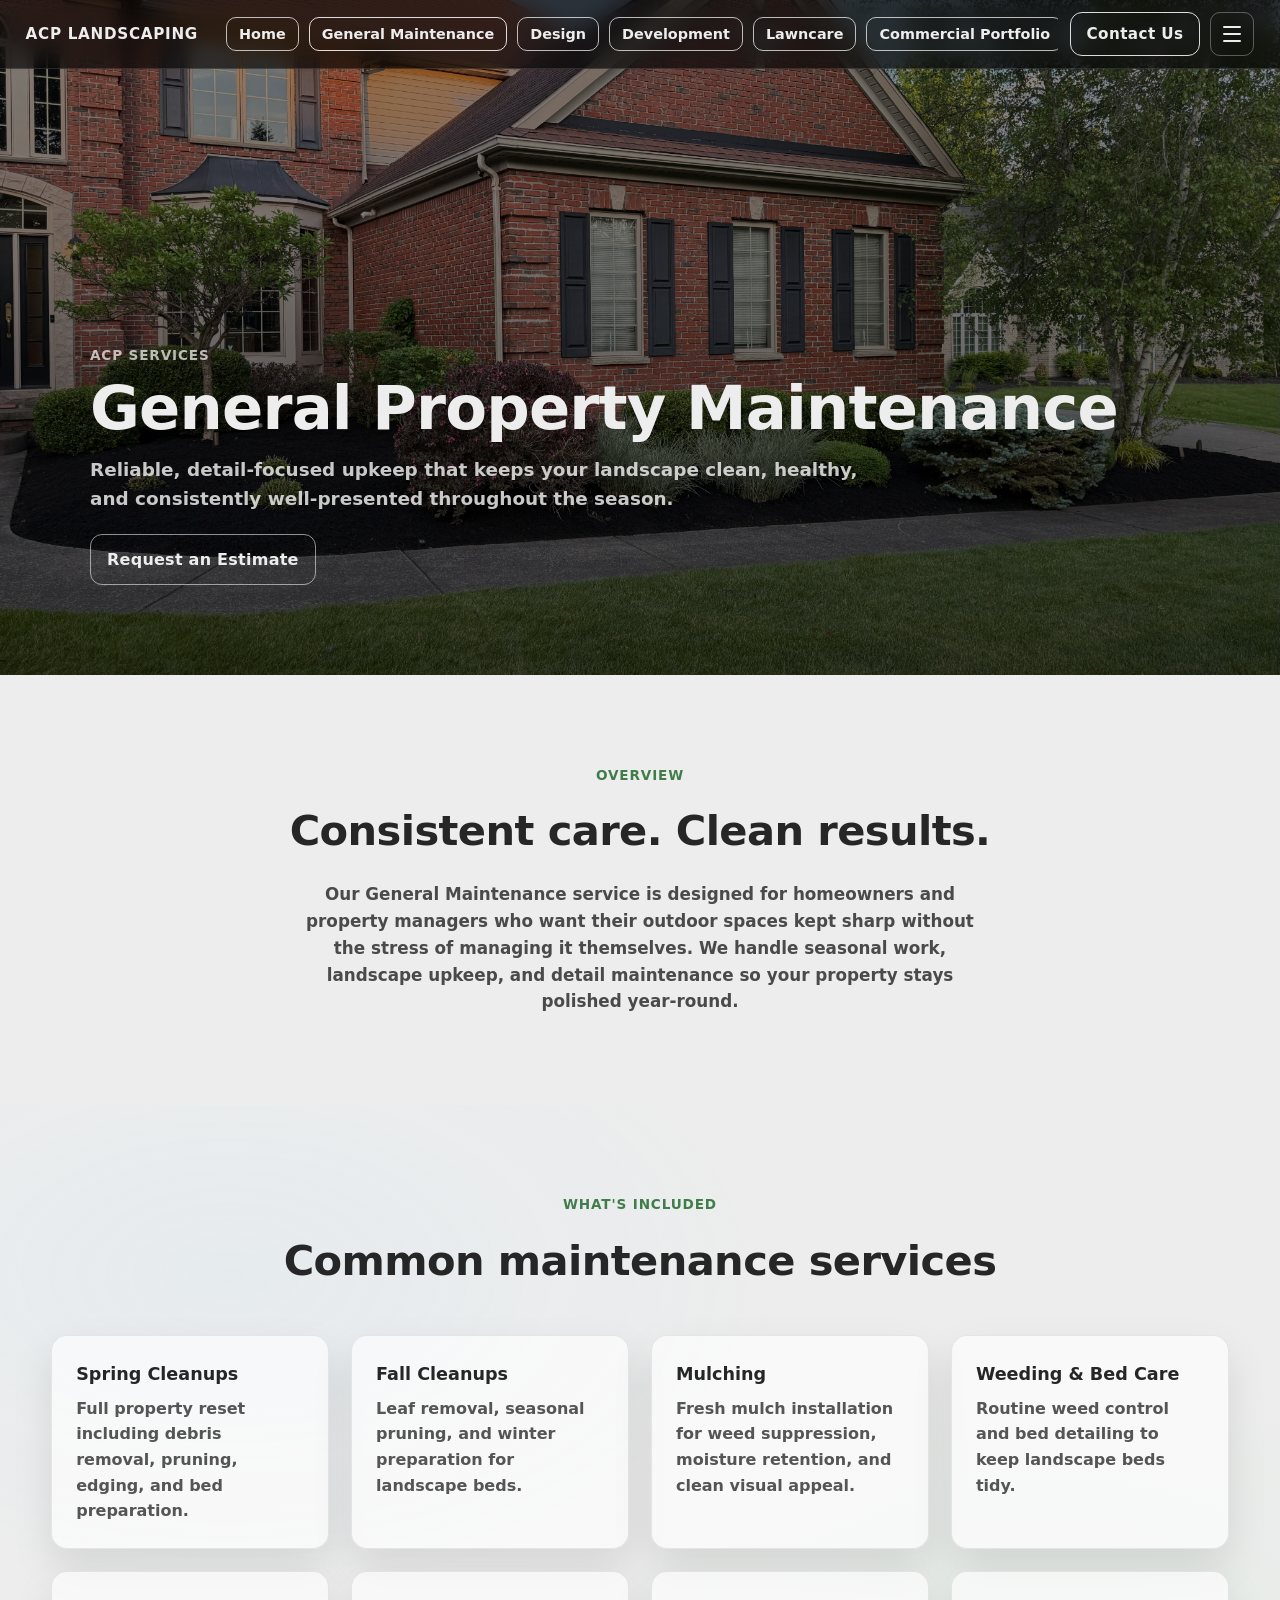
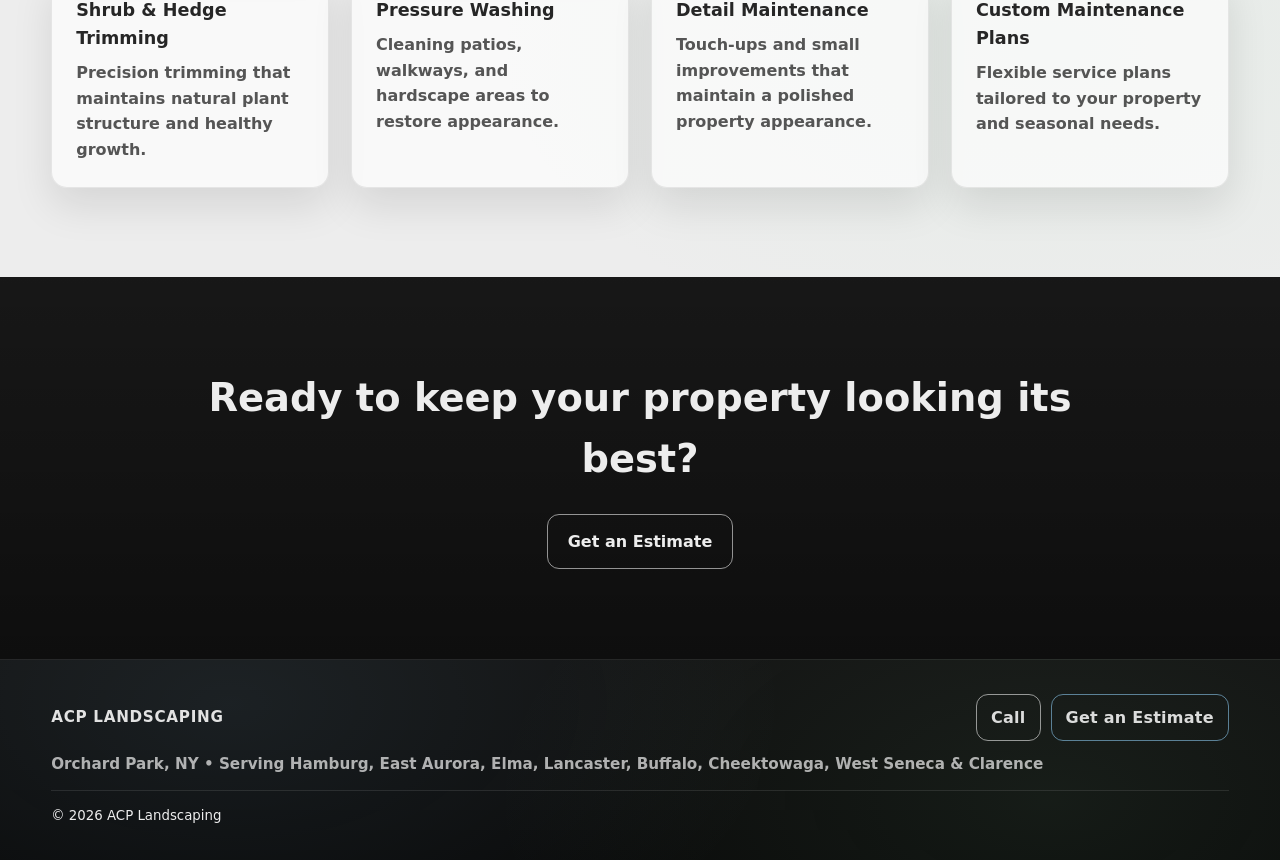
<file: maintenance/index.html>
<!doctype html>
<html lang="en">
  <head>
    <!-- =========================================================
         ACP Landscaping — General Maintenance Page
         Uses:
         - base.css (global foundation)
         - components.css (header/footer/buttons)
         - services.css (service page layouts)
    ========================================================== -->

    <meta charset="UTF-8" />
    <meta name="viewport" content="width=device-width, initial-scale=1.0" />

    <link rel="stylesheet" href="/css/base.css" />
    <link rel="stylesheet" href="/css/components.css" />
    <link rel="stylesheet" href="/css/services.css" />

    <title>General Maintenance | ACP Landscaping</title>
  </head>

  <body>
    <main class="site">
      <!-- =========================================================
           HEADER (reuses components.css)
      ========================================================== -->
      <header class="site-header" id="siteHeader">
        <div class="site-header__inner">
          <a
            class="site-header__logo"
            href="/"
            aria-label="ACP Landscaping Home"
          >
            ACP Landscaping
          </a>

          <nav class="site-header__nav" aria-label="Primary navigation">
            <a class="nav-btn" href="/">Home</a>
            <a class="nav-btn is-active" href="/maintenance/"
              >General Maintenance</a
            >
            <a class="nav-btn" href="/design/">Design</a>
            <a class="nav-btn" href="/development/">Development</a>
            <a class="nav-btn" href="/lawncare/">Lawncare</a>
            <a class="nav-btn" href="/commercial/">Commercial Portfolio</a>
            <a class="nav-btn" href="/residential/">Residential Portfolio</a>
            <a class="nav-btn" href="/">Who We Are</a>
          </nav>

          <div class="site-header__actions">
            <a
              class="contact-btn"
              href="tel:+17164493792"
              aria-label="Contact ACP Landscaping"
            >
              Contact Us
            </a>

            <button
              class="burger"
              id="burgerBtn"
              aria-label="Open menu"
              aria-controls="mobileMenu"
              aria-expanded="false"
            >
              <span></span><span></span><span></span>
            </button>
          </div>
        </div>

        <!-- Mobile navigation -->
        <div class="mobile-menu" id="mobileMenu" hidden>
          <a class="mobile-link" href="/">Home</a>
          <a class="mobile-link" href="/maintenance/">General Maintenance</a>
          <a class="mobile-link" href="/design/">Design</a>
          <a class="mobile-link" href="/development/">Development</a>
          <a class="mobile-link" href="/lawncare/">Lawncare</a>
          <a class="mobile-link" href="/commercial/">Commercial Portfolio</a>
          <a class="mobile-link" href="/residential/">Residential Portfolio</a>
          <a class="mobile-link" href="/">Who We Are</a>
        </div>
      </header>

      <!-- =========================================================
           HERO — Service Introduction
      ========================================================== -->
      <section class="service-hero service-hero--maintenance">
        <div class="service-hero__overlay" aria-hidden="true"></div>

        <div class="service-hero__inner">
          <p class="service-hero__kicker">ACP Services</p>

          <h1 class="service-hero__title">General Property Maintenance</h1>

          <p class="service-hero__desc">
            Reliable, detail-focused upkeep that keeps your landscape clean,
            healthy, and consistently well-presented throughout the season.
          </p>

          <a
            class="service-hero__cta"
            href="https://docs.google.com/forms/d/e/1FAIpQLSeWHkyaBjf67iJMnTYg1LXNxVSujMJuMKG33KsOszgYHfAJeA/viewform"
          >
            Request an Estimate
          </a>
        </div>
      </section>

      <!-- =========================================================
           OVERVIEW — What maintenance includes
      ========================================================== -->
      <section class="service-overview">
        <div class="service-overview__inner">
          <p class="section-kicker">Overview</p>

          <h2 class="section-title">Consistent care. Clean results.</h2>

          <p class="section-text">
            Our General Maintenance service is designed for homeowners and
            property managers who want their outdoor spaces kept sharp without
            the stress of managing it themselves. We handle seasonal work,
            landscape upkeep, and detail maintenance so your property stays
            polished year-round.
          </p>
        </div>
      </section>

      <!-- =========================================================
           SERVICES GRID
      ========================================================== -->
      <section class="service-list">
        <div class="service-list__inner">
          <p class="section-kicker">What's Included</p>

          <h2 class="section-title">Common maintenance services</h2>

          <div class="service-cards">
            <article class="service-card">
              <h3>Spring Cleanups</h3>
              <p>
                Full property reset including debris removal, pruning, edging,
                and bed preparation.
              </p>
            </article>

            <article class="service-card">
              <h3>Fall Cleanups</h3>
              <p>
                Leaf removal, seasonal pruning, and winter preparation for
                landscape beds.
              </p>
            </article>

            <article class="service-card">
              <h3>Mulching</h3>
              <p>
                Fresh mulch installation for weed suppression, moisture
                retention, and clean visual appeal.
              </p>
            </article>

            <article class="service-card">
              <h3>Weeding & Bed Care</h3>
              <p>
                Routine weed control and bed detailing to keep landscape beds
                tidy.
              </p>
            </article>

            <article class="service-card">
              <h3>Shrub & Hedge Trimming</h3>
              <p>
                Precision trimming that maintains natural plant structure and
                healthy growth.
              </p>
            </article>

            <article class="service-card">
              <h3>Pressure Washing</h3>
              <p>
                Cleaning patios, walkways, and hardscape areas to restore
                appearance.
              </p>
            </article>

            <article class="service-card">
              <h3>Detail Maintenance</h3>
              <p>
                Touch-ups and small improvements that maintain a polished
                property appearance.
              </p>
            </article>

            <article class="service-card">
              <h3>Custom Maintenance Plans</h3>
              <p>
                Flexible service plans tailored to your property and seasonal
                needs.
              </p>
            </article>
          </div>
        </div>
      </section>

      <!-- =========================================================
           CTA
      ========================================================== -->
      <section class="service-cta">
        <div class="service-cta__inner">
          <h2>Ready to keep your property looking its best?</h2>

          <a
            class="service-cta__btn"
            href="https://docs.google.com/forms/d/e/1FAIpQLSeWHkyaBjf67iJMnTYg1LXNxVSujMJuMKG33KsOszgYHfAJeA/viewform"
          >
            Get an Estimate
          </a>
        </div>
      </section>

      <!-- =========================================================
           FOOTER (reuses components.css)
      ========================================================== -->
      <footer class="site-footer">
        <div class="site-footer__inner">
          <div class="site-footer__top">
            <a class="site-footer__brand" href="/"> ACP Landscaping </a>

            <div class="site-footer__actions">
              <a class="footer-btn" href="tel:+17164493792">Call</a>
              <a class="footer-btn footer-btn--primary" href="#"
                >Get an Estimate</a
              >
            </div>
          </div>

          <p class="site-footer__meta">
            Orchard Park, NY • Serving Hamburg, East Aurora, Elma, Lancaster,
            Buffalo, Cheektowaga, West Seneca & Clarence
          </p>

          <div class="site-footer__bottom">
            <small>&copy; <span id="year"></span> ACP Landscaping</small>
          </div>
        </div>
      </footer>

      <script src="/js/main.js"></script>
    </main>
  </body>
</html>
</file>
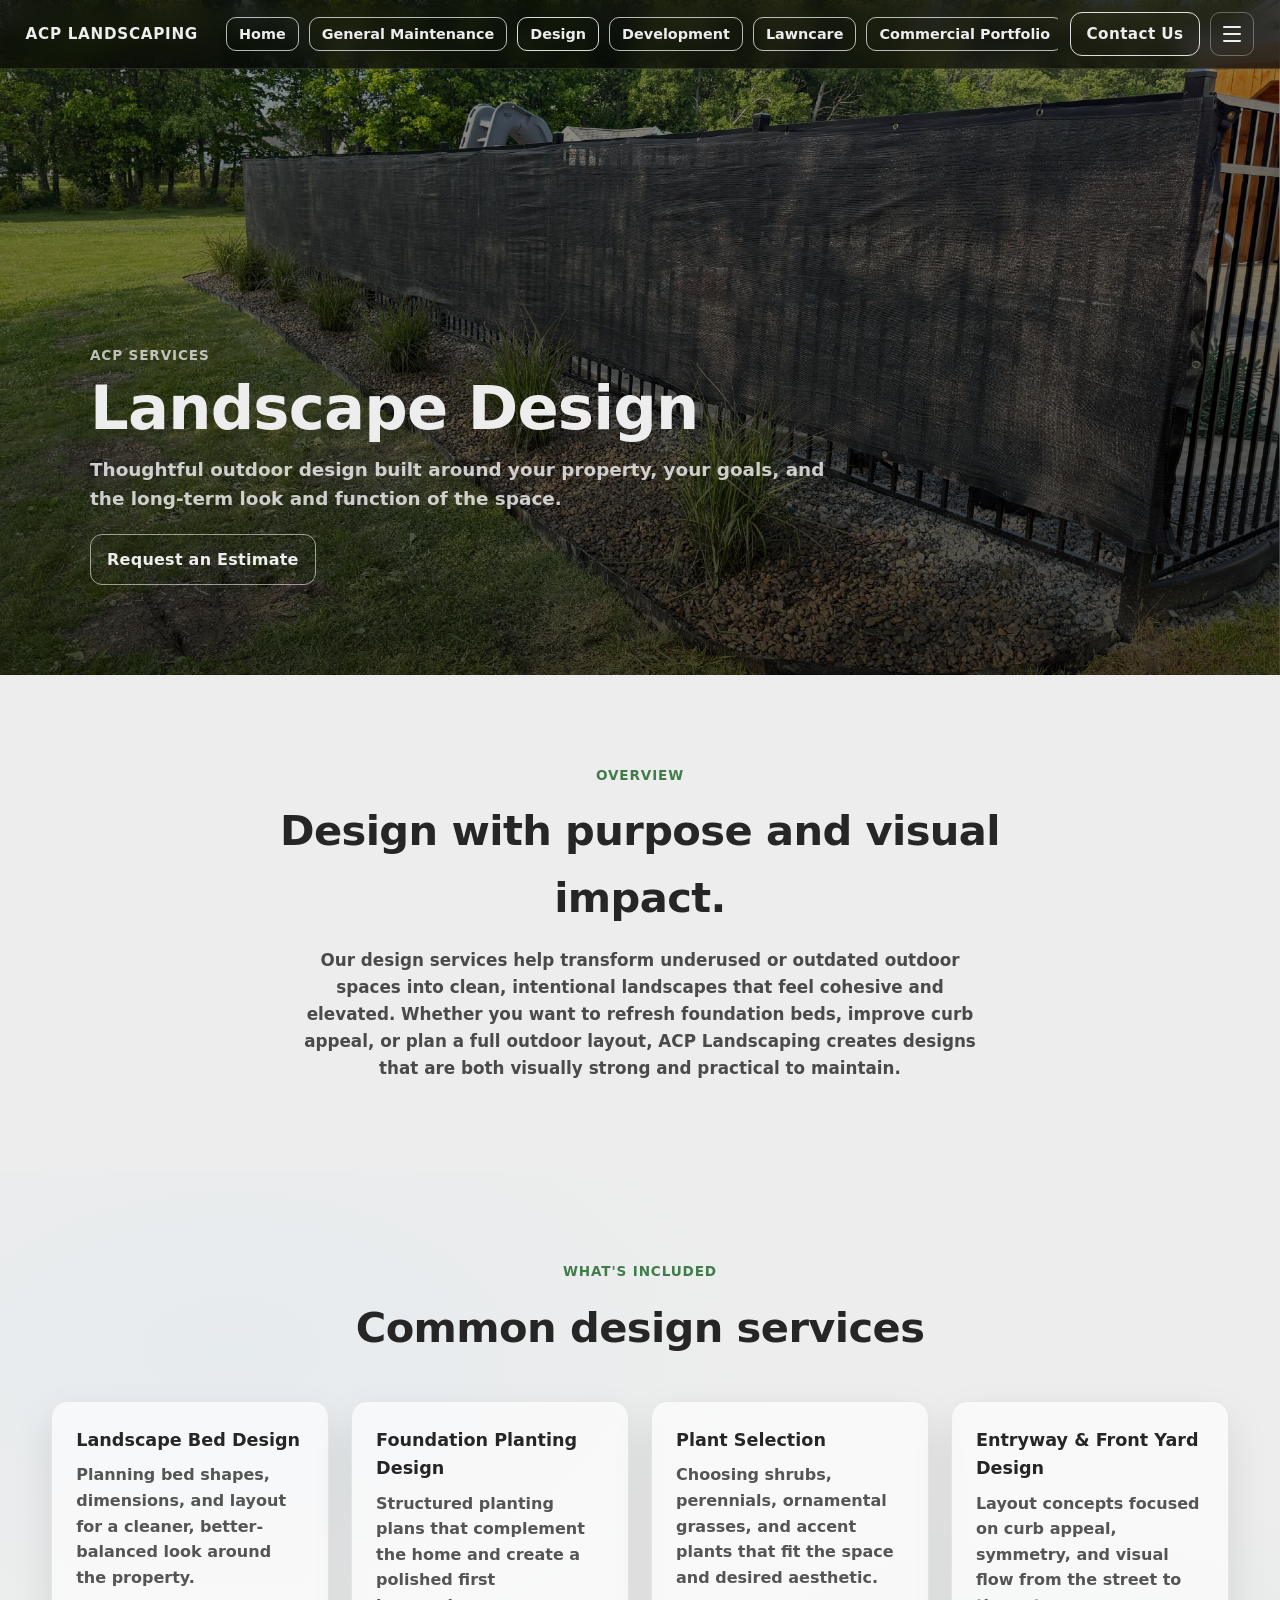
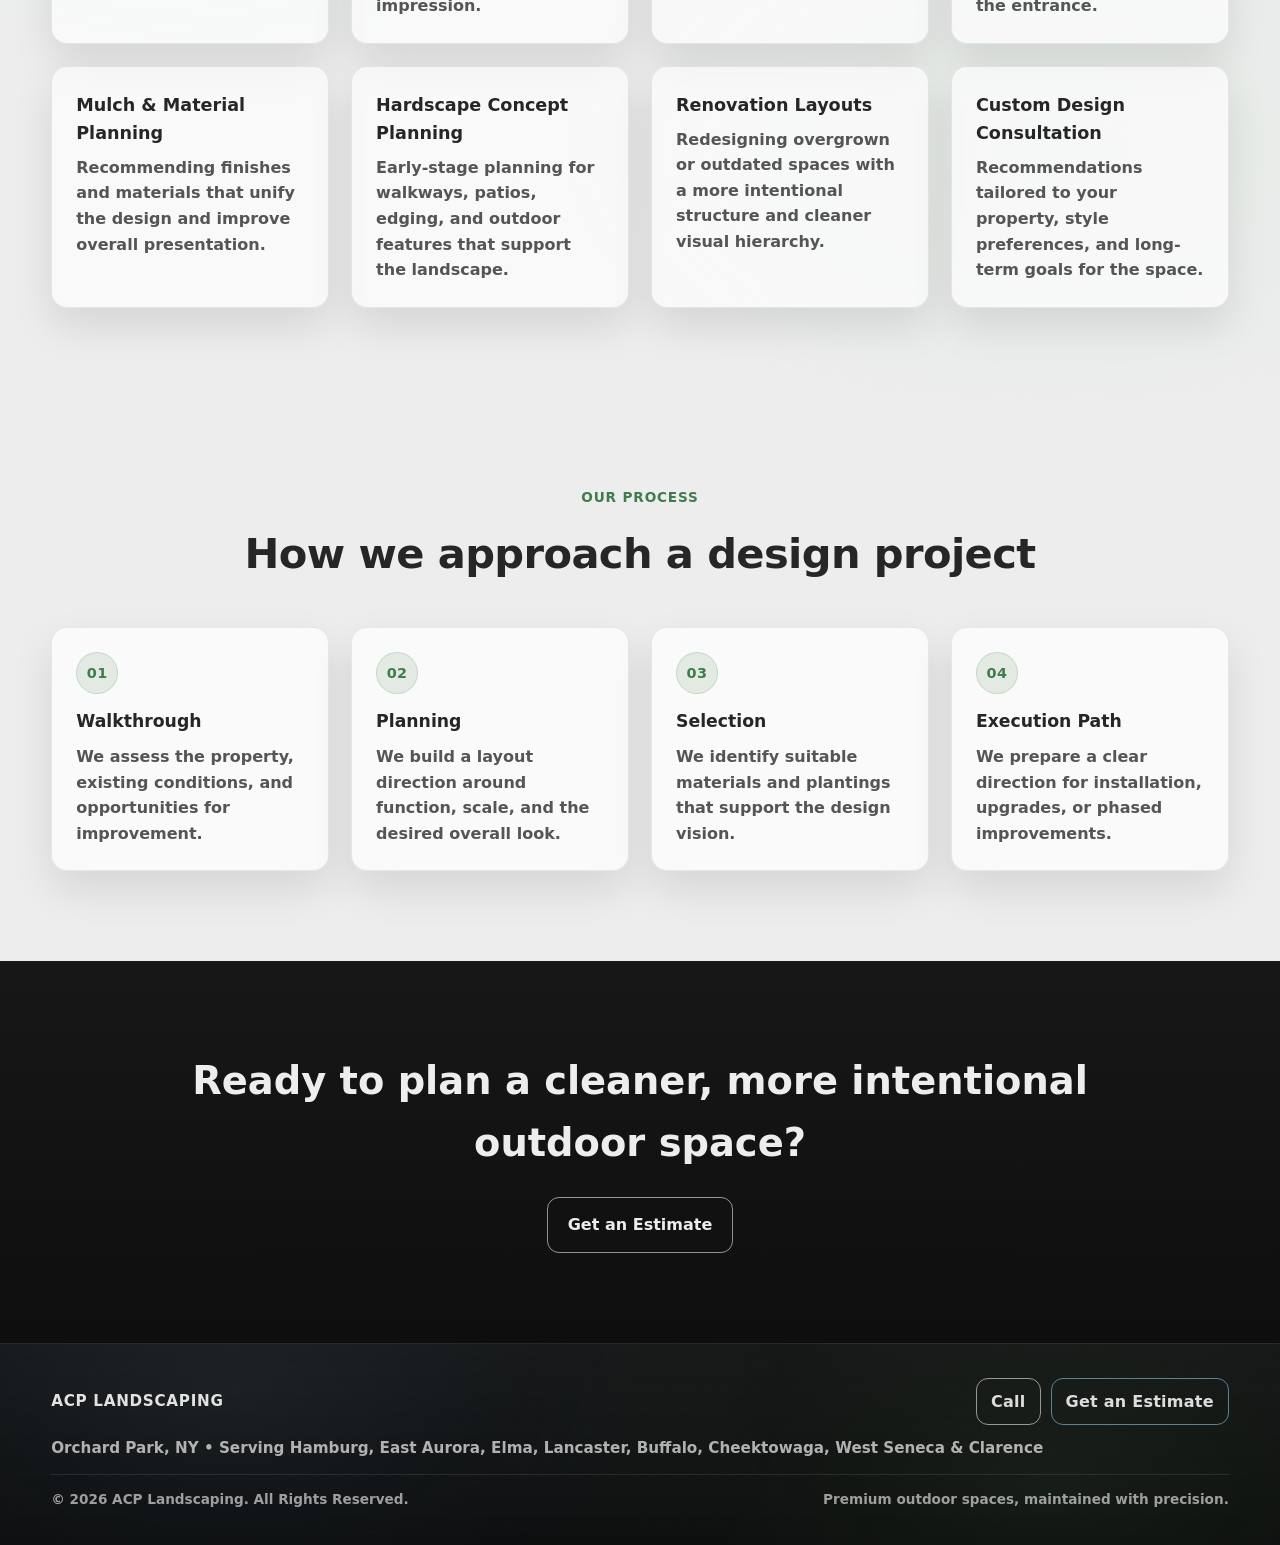
<file: design.html>
<!doctype html>
<html lang="en">
  <head>
    <!-- =========================================================
         ACP Landscaping — Design Page
         Uses:
         - base.css (global foundation)
         - components.css (header/footer/buttons)
         - services.css (service page layouts)
    ========================================================== -->

    <meta charset="UTF-8" />
    <meta name="viewport" content="width=device-width, initial-scale=1.0" />

    <link rel="stylesheet" href="css/base.css" />
    <link rel="stylesheet" href="css/components.css" />
    <link rel="stylesheet" href="css/services.css" />

    <title>Design | ACP Landscaping</title>
  </head>

  <body>
    <main class="site">
      <!-- =========================================================
           HEADER (reuses components.css)
      ========================================================== -->
      <header class="site-header" id="siteHeader">
        <div class="site-header__inner">
          <a
            class="site-header__logo"
            href="index.html"
            aria-label="ACP Landscaping Home"
          >
            ACP Landscaping
          </a>

          <nav class="site-header__nav" aria-label="Primary navigation">
            <a class="nav-btn" href="index.html#home">Home</a>
            <a class="nav-btn" href="maintenance.html">General Maintenance</a>
            <a class="nav-btn is-active" href="design.html">Design</a>
            <a class="nav-btn" href="development.html">Development</a>
            <a class="nav-btn" href="lawncare.html">Lawncare</a>
            <a class="nav-btn" href="commercial.html">Commercial Portfolio</a>
            <a class="nav-btn" href="residential.html">Residential Portfolio</a>
            <a class="nav-btn" href="index.html#about">Who We Are</a>
          </nav>

          <div class="site-header__actions">
            <a
              class="contact-btn"
              href="tel:+17168227677"
              aria-label="Contact ACP Landscaping"
            >
              Contact Us
            </a>

            <button
              class="burger"
              id="burgerBtn"
              aria-label="Open menu"
              aria-controls="mobileMenu"
              aria-expanded="false"
            >
              <span></span><span></span><span></span>
            </button>
          </div>
        </div>

        <!-- Mobile navigation -->
        <div class="mobile-menu" id="mobileMenu" hidden>
          <a class="mobile-link" href="index.html#home">Home</a>
          <a class="mobile-link" href="maintenance.html">General Maintenance</a>
          <a class="mobile-link" href="design.html">Design</a>
          <a class="mobile-link" href="development.html">Development</a>
          <a class="mobile-link" href="lawncare.html">Lawncare</a>
          <a class="mobile-link" href="commercial.html">Commercial Portfolio</a>
          <a class="mobile-link" href="residential.html"
            >Residential Portfolio</a
          >
          <a class="mobile-link" href="index.html#about">Who We Are</a>
        </div>
      </header>

      <!-- =========================================================
           HERO — Service Introduction
      ========================================================== -->
      <section class="service-hero service-hero--design">
        <div class="service-hero__overlay" aria-hidden="true"></div>

        <div class="service-hero__inner">
          <p class="service-hero__kicker">ACP Services</p>

          <h1 class="service-hero__title">Landscape Design</h1>

          <p class="service-hero__desc">
            Thoughtful outdoor design built around your property, your goals,
            and the long-term look and function of the space.
          </p>

          <a
            class="service-hero__cta"
            href="https://docs.google.com/forms/d/e/1FAIpQLSeWHkyaBjf67iJMnTYg1LXNxVSujMJuMKG33KsOszgYHfAJeA/viewform"
          >
            Request an Estimate
          </a>
        </div>
      </section>

      <!-- =========================================================
           OVERVIEW — What design includes
      ========================================================== -->
      <section class="service-overview">
        <div class="service-overview__inner">
          <p class="section-kicker">Overview</p>

          <h2 class="section-title">Design with purpose and visual impact.</h2>

          <p class="section-text">
            Our design services help transform underused or outdated outdoor
            spaces into clean, intentional landscapes that feel cohesive and
            elevated. Whether you want to refresh foundation beds, improve curb
            appeal, or plan a full outdoor layout, ACP Landscaping creates
            designs that are both visually strong and practical to maintain.
          </p>
        </div>
      </section>

      <!-- =========================================================
           SERVICES GRID
      ========================================================== -->
      <section class="service-list">
        <div class="service-list__inner">
          <p class="section-kicker">What's Included</p>

          <h2 class="section-title">Common design services</h2>

          <div class="service-cards">
            <article class="service-card">
              <h3>Landscape Bed Design</h3>
              <p>
                Planning bed shapes, dimensions, and layout for a cleaner,
                better-balanced look around the property.
              </p>
            </article>

            <article class="service-card">
              <h3>Foundation Planting Design</h3>
              <p>
                Structured planting plans that complement the home and create a
                polished first impression.
              </p>
            </article>

            <article class="service-card">
              <h3>Plant Selection</h3>
              <p>
                Choosing shrubs, perennials, ornamental grasses, and accent
                plants that fit the space and desired aesthetic.
              </p>
            </article>

            <article class="service-card">
              <h3>Entryway & Front Yard Design</h3>
              <p>
                Layout concepts focused on curb appeal, symmetry, and visual
                flow from the street to the entrance.
              </p>
            </article>

            <article class="service-card">
              <h3>Mulch & Material Planning</h3>
              <p>
                Recommending finishes and materials that unify the design and
                improve overall presentation.
              </p>
            </article>

            <article class="service-card">
              <h3>Hardscape Concept Planning</h3>
              <p>
                Early-stage planning for walkways, patios, edging, and outdoor
                features that support the landscape.
              </p>
            </article>

            <article class="service-card">
              <h3>Renovation Layouts</h3>
              <p>
                Redesigning overgrown or outdated spaces with a more intentional
                structure and cleaner visual hierarchy.
              </p>
            </article>

            <article class="service-card">
              <h3>Custom Design Consultation</h3>
              <p>
                Recommendations tailored to your property, style preferences,
                and long-term goals for the space.
              </p>
            </article>
          </div>
        </div>
      </section>

      <!-- =========================================================
           PROCESS — How design work begins
      ========================================================== -->
      <section class="service-process">
        <div class="service-process__inner">
          <p class="section-kicker">Our Process</p>

          <h2 class="section-title">How we approach a design project</h2>

          <div class="service-steps">
            <article class="service-step">
              <span class="service-step__number">01</span>
              <h3>Walkthrough</h3>
              <p>
                We assess the property, existing conditions, and opportunities
                for improvement.
              </p>
            </article>

            <article class="service-step">
              <span class="service-step__number">02</span>
              <h3>Planning</h3>
              <p>
                We build a layout direction around function, scale, and the
                desired overall look.
              </p>
            </article>

            <article class="service-step">
              <span class="service-step__number">03</span>
              <h3>Selection</h3>
              <p>
                We identify suitable materials and plantings that support the
                design vision.
              </p>
            </article>

            <article class="service-step">
              <span class="service-step__number">04</span>
              <h3>Execution Path</h3>
              <p>
                We prepare a clear direction for installation, upgrades, or
                phased improvements.
              </p>
            </article>
          </div>
        </div>
      </section>

      <!-- =========================================================
           CTA
      ========================================================== -->
      <section class="service-cta">
        <div class="service-cta__inner">
          <h2>Ready to plan a cleaner, more intentional outdoor space?</h2>

          <a
            class="service-cta__btn"
            href="https://docs.google.com/forms/d/e/1FAIpQLSeWHkyaBjf67iJMnTYg1LXNxVSujMJuMKG33KsOszgYHfAJeA/viewform"
          >
            Get an Estimate
          </a>
        </div>
      </section>

      <!-- =========================================================
           FOOTER (reuses components.css)
      ========================================================== -->
      <footer class="site-footer">
        <div class="site-footer__inner">
          <div class="site-footer__top">
            <a class="site-footer__brand" href="index.html">
              ACP Landscaping
            </a>

            <div class="site-footer__actions">
              <a class="footer-btn" href="tel:+17168227677">Call</a>
              <a
                class="footer-btn footer-btn--primary"
                href="https://docs.google.com/forms/d/e/1FAIpQLSeWHkyaBjf67iJMnTYg1LXNxVSujMJuMKG33KsOszgYHfAJeA/viewform"
              >
                Get an Estimate
              </a>
            </div>
          </div>

          <p class="site-footer__meta">
            Orchard Park, NY • Serving Hamburg, East Aurora, Elma, Lancaster,
            Buffalo, Cheektowaga, West Seneca &amp; Clarence
          </p>

          <div class="site-footer__bottom">
            <small class="site-footer__copyright">
              &copy; <span id="year"></span> ACP Landscaping. All Rights
              Reserved.
            </small>

            <small class="site-footer__note">
              Premium outdoor spaces, maintained with precision.
            </small>
          </div>
        </div>
      </footer>

      <script src="js/main.js"></script>
    </main>
  </body>
</html>
</file>
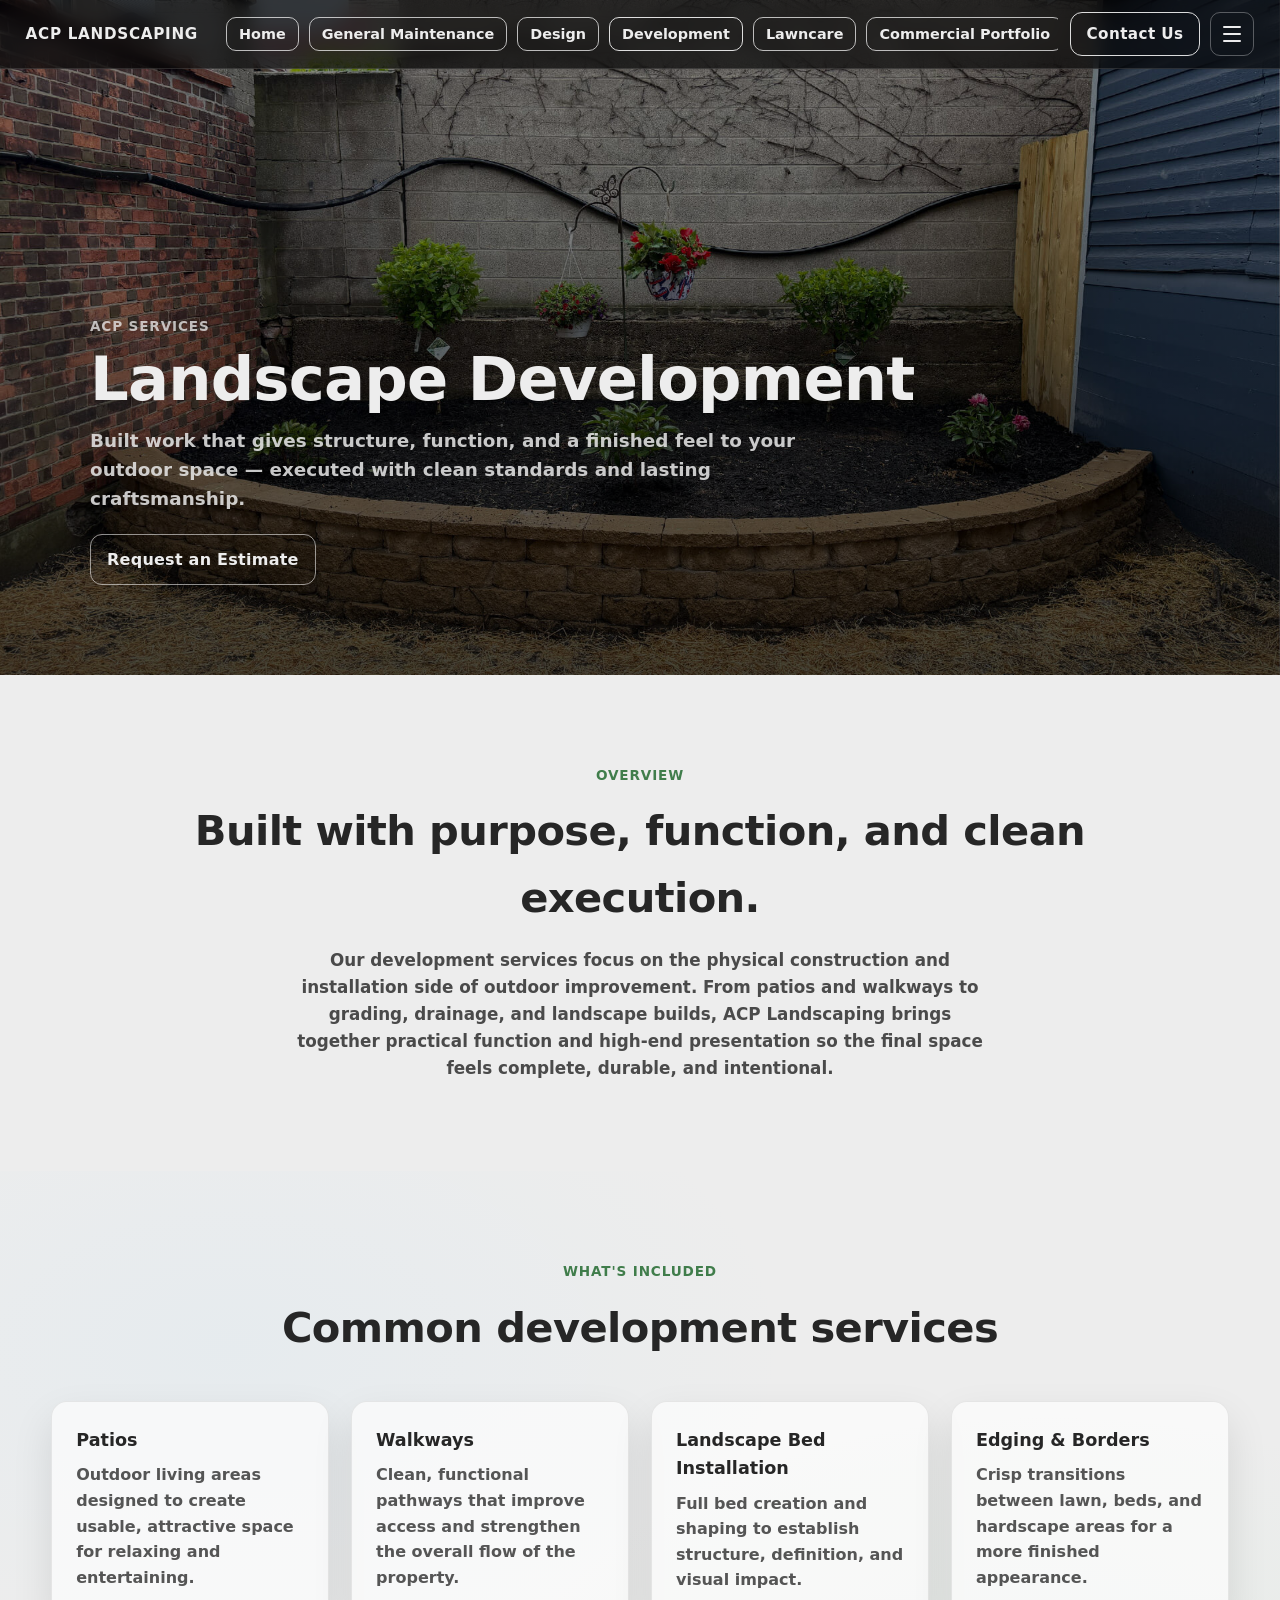
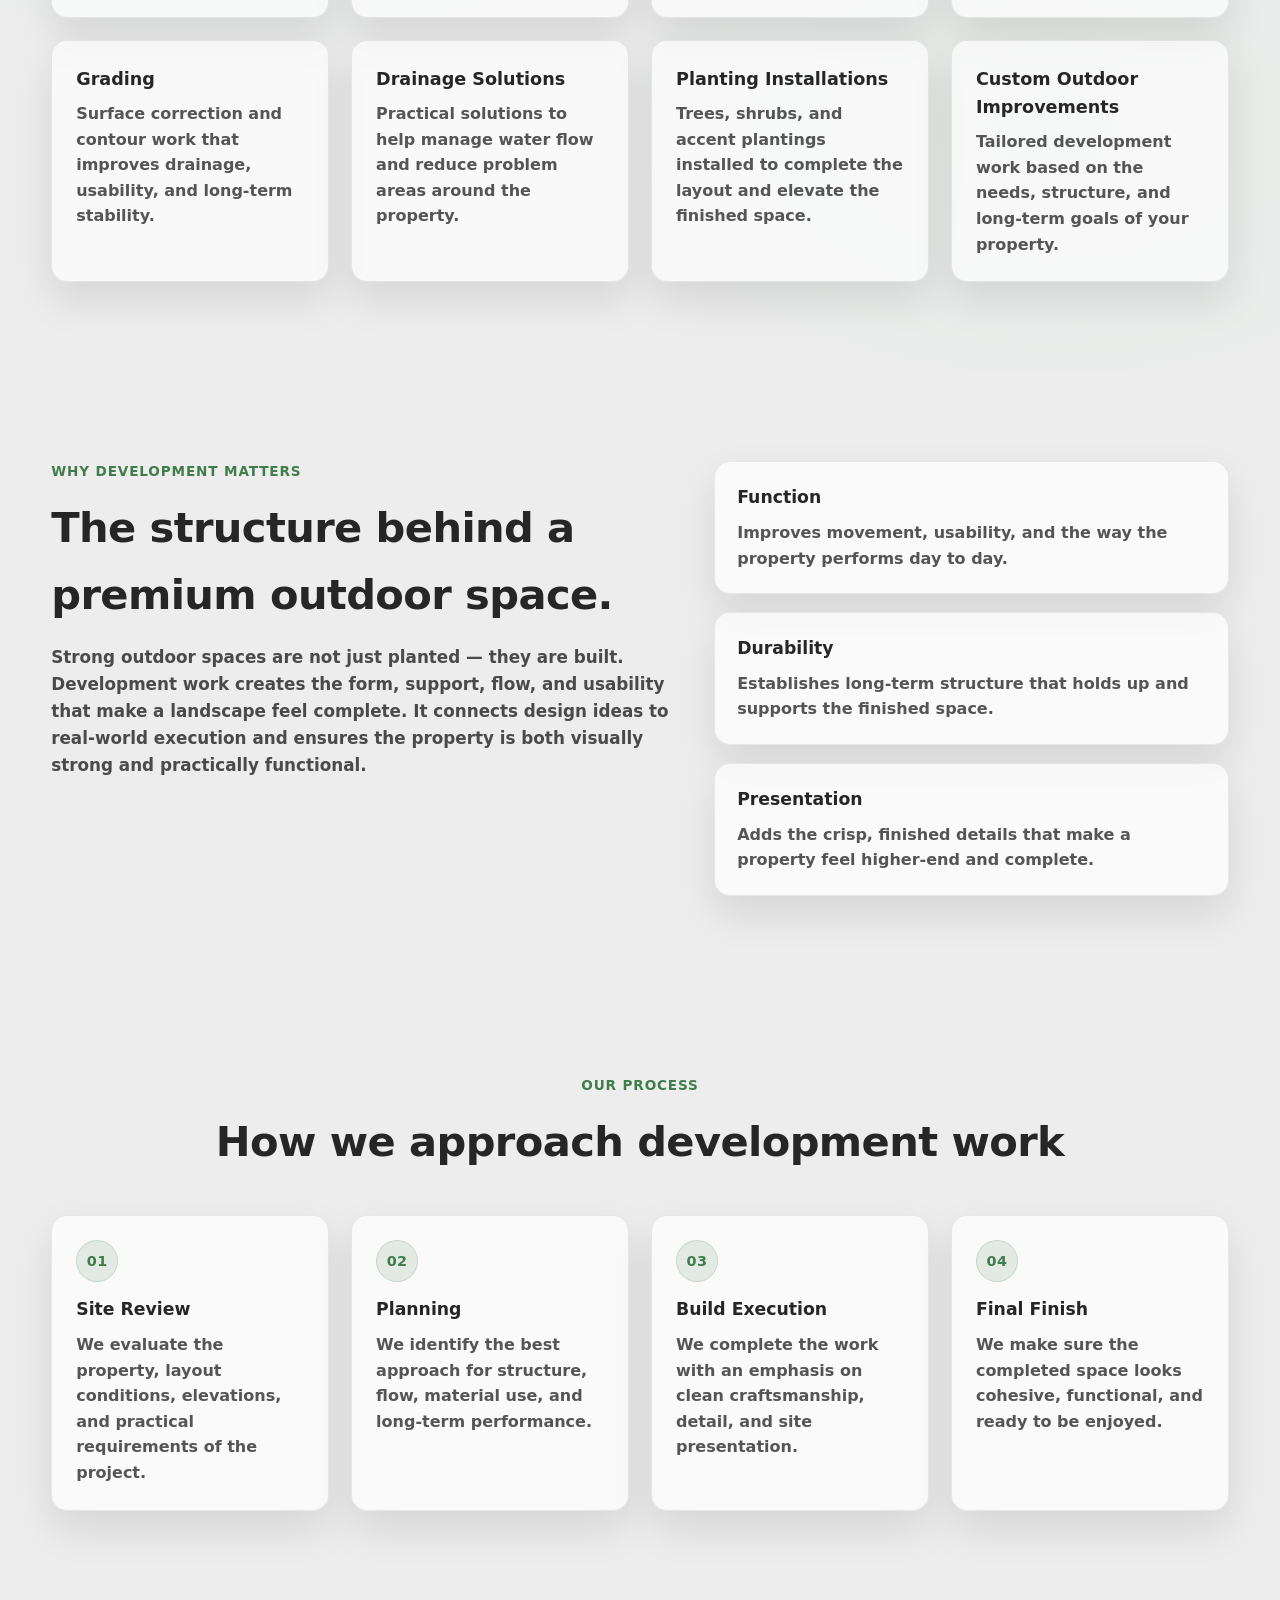
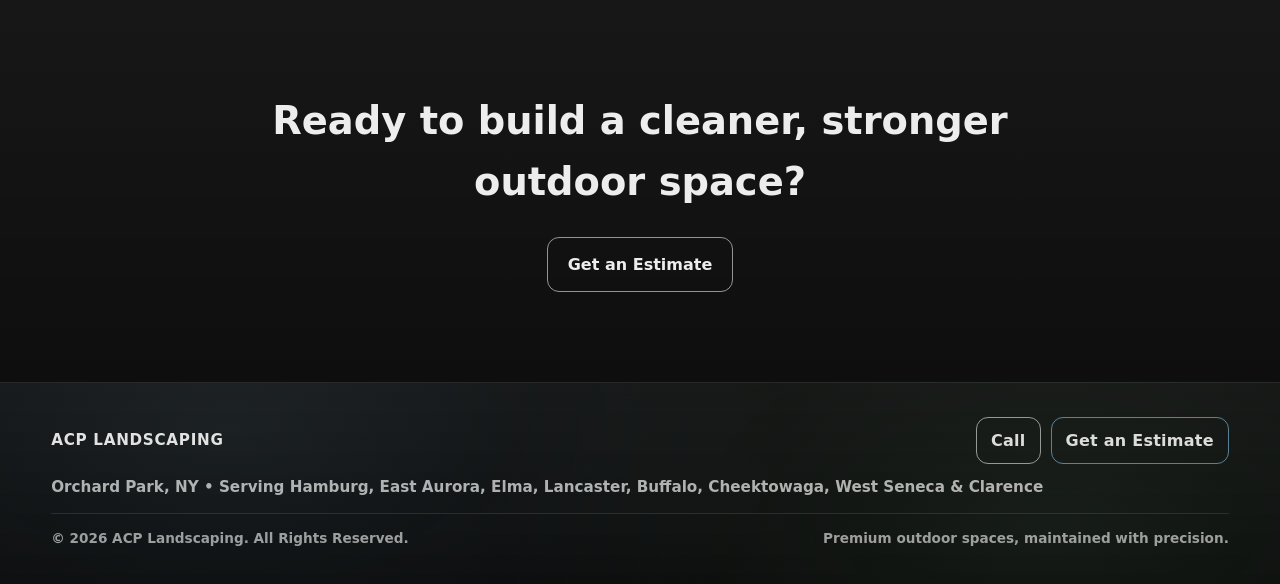
<file: development.html>
<!doctype html>
<html lang="en">
  <head>
    <!-- =========================================================
         ACP Landscaping — Development Page
         Uses:
         - base.css (global foundation)
         - components.css (header/footer/buttons)
         - services.css (service page layouts)
    ========================================================== -->

    <meta charset="UTF-8" />
    <meta name="viewport" content="width=device-width, initial-scale=1.0" />

    <link rel="stylesheet" href="css/base.css" />
    <link rel="stylesheet" href="css/components.css" />
    <link rel="stylesheet" href="css/services.css" />

    <title>Development | ACP Landscaping</title>
  </head>

  <body>
    <main class="site">
      <!-- =========================================================
           HEADER (reuses components.css)
      ========================================================== -->
      <header class="site-header" id="siteHeader">
        <div class="site-header__inner">
          <a
            class="site-header__logo"
            href="index.html"
            aria-label="ACP Landscaping Home"
          >
            ACP Landscaping
          </a>

          <nav class="site-header__nav" aria-label="Primary navigation">
            <a class="nav-btn" href="index.html#home">Home</a>
            <a class="nav-btn" href="maintenance.html">General Maintenance</a>
            <a class="nav-btn" href="design.html">Design</a>
            <a class="nav-btn is-active" href="development.html">Development</a>
            <a class="nav-btn" href="lawncare.html">Lawncare</a>
            <a class="nav-btn" href="commercial.html">Commercial Portfolio</a>
            <a class="nav-btn" href="residential.html">Residential Portfolio</a>
            <a class="nav-btn" href="index.html#about">Who We Are</a>
          </nav>

          <div class="site-header__actions">
            <a
              class="contact-btn"
              href="tel:+17168227677"
              aria-label="Contact ACP Landscaping"
            >
              Contact Us
            </a>

            <button
              class="burger"
              id="burgerBtn"
              aria-label="Open menu"
              aria-controls="mobileMenu"
              aria-expanded="false"
            >
              <span></span><span></span><span></span>
            </button>
          </div>
        </div>

        <!-- Mobile navigation -->
        <div class="mobile-menu" id="mobileMenu" hidden>
          <a class="mobile-link" href="index.html#home">Home</a>
          <a class="mobile-link" href="maintenance.html">General Maintenance</a>
          <a class="mobile-link" href="design.html">Design</a>
          <a class="mobile-link" href="development.html">Development</a>
          <a class="mobile-link" href="lawncare.html">Lawncare</a>
          <a class="mobile-link" href="commercial.html">Commercial Portfolio</a>
          <a class="mobile-link" href="residential.html"
            >Residential Portfolio</a
          >
          <a class="mobile-link" href="index.html#about">Who We Are</a>
        </div>
      </header>

      <!-- =========================================================
           HERO — Service Introduction
      ========================================================== -->
      <section class="service-hero service-hero--development">
        <div class="service-hero__overlay" aria-hidden="true"></div>

        <div class="service-hero__inner">
          <p class="service-hero__kicker">ACP Services</p>

          <h1 class="service-hero__title">Landscape Development</h1>

          <p class="service-hero__desc">
            Built work that gives structure, function, and a finished feel to
            your outdoor space — executed with clean standards and lasting
            craftsmanship.
          </p>

          <a
            class="service-hero__cta"
            href="https://docs.google.com/forms/d/e/1FAIpQLSeWHkyaBjf67iJMnTYg1LXNxVSujMJuMKG33KsOszgYHfAJeA/viewform"
          >
            Request an Estimate
          </a>
        </div>
      </section>

      <!-- =========================================================
           OVERVIEW — What development includes
      ========================================================== -->
      <section class="service-overview">
        <div class="service-overview__inner">
          <p class="section-kicker">Overview</p>

          <h2 class="section-title">
            Built with purpose, function, and clean execution.
          </h2>

          <p class="section-text">
            Our development services focus on the physical construction and
            installation side of outdoor improvement. From patios and walkways
            to grading, drainage, and landscape builds, ACP Landscaping brings
            together practical function and high-end presentation so the final
            space feels complete, durable, and intentional.
          </p>
        </div>
      </section>

      <!-- =========================================================
           SERVICES GRID
      ========================================================== -->
      <section class="service-list">
        <div class="service-list__inner">
          <p class="section-kicker">What's Included</p>

          <h2 class="section-title">Common development services</h2>

          <div class="service-cards">
            <article class="service-card">
              <h3>Patios</h3>
              <p>
                Outdoor living areas designed to create usable, attractive space
                for relaxing and entertaining.
              </p>
            </article>

            <article class="service-card">
              <h3>Walkways</h3>
              <p>
                Clean, functional pathways that improve access and strengthen
                the overall flow of the property.
              </p>
            </article>

            <article class="service-card">
              <h3>Landscape Bed Installation</h3>
              <p>
                Full bed creation and shaping to establish structure,
                definition, and visual impact.
              </p>
            </article>

            <article class="service-card">
              <h3>Edging & Borders</h3>
              <p>
                Crisp transitions between lawn, beds, and hardscape areas for a
                more finished appearance.
              </p>
            </article>

            <article class="service-card">
              <h3>Grading</h3>
              <p>
                Surface correction and contour work that improves drainage,
                usability, and long-term stability.
              </p>
            </article>

            <article class="service-card">
              <h3>Drainage Solutions</h3>
              <p>
                Practical solutions to help manage water flow and reduce problem
                areas around the property.
              </p>
            </article>

            <article class="service-card">
              <h3>Planting Installations</h3>
              <p>
                Trees, shrubs, and accent plantings installed to complete the
                layout and elevate the finished space.
              </p>
            </article>

            <article class="service-card">
              <h3>Custom Outdoor Improvements</h3>
              <p>
                Tailored development work based on the needs, structure, and
                long-term goals of your property.
              </p>
            </article>
          </div>
        </div>
      </section>

      <!-- =========================================================
           FEATURE SECTION — What development adds
      ========================================================== -->
      <section class="service-feature">
        <div class="service-feature__inner">
          <div class="service-feature__content">
            <p class="section-kicker">Why Development Matters</p>

            <h2 class="section-title">
              The structure behind a premium outdoor space.
            </h2>

            <p class="section-text service-feature__text">
              Strong outdoor spaces are not just planted — they are built.
              Development work creates the form, support, flow, and usability
              that make a landscape feel complete. It connects design ideas to
              real-world execution and ensures the property is both visually
              strong and practically functional.
            </p>
          </div>

          <div class="service-feature__points">
            <article class="feature-point">
              <h3>Function</h3>
              <p>
                Improves movement, usability, and the way the property performs
                day to day.
              </p>
            </article>

            <article class="feature-point">
              <h3>Durability</h3>
              <p>
                Establishes long-term structure that holds up and supports the
                finished space.
              </p>
            </article>

            <article class="feature-point">
              <h3>Presentation</h3>
              <p>
                Adds the crisp, finished details that make a property feel
                higher-end and complete.
              </p>
            </article>
          </div>
        </div>
      </section>

      <!-- =========================================================
           PROCESS — How projects move forward
      ========================================================== -->
      <section class="service-process">
        <div class="service-process__inner">
          <p class="section-kicker">Our Process</p>

          <h2 class="section-title">How we approach development work</h2>

          <div class="service-steps">
            <article class="service-step">
              <span class="service-step__number">01</span>
              <h3>Site Review</h3>
              <p>
                We evaluate the property, layout conditions, elevations, and
                practical requirements of the project.
              </p>
            </article>

            <article class="service-step">
              <span class="service-step__number">02</span>
              <h3>Planning</h3>
              <p>
                We identify the best approach for structure, flow, material use,
                and long-term performance.
              </p>
            </article>

            <article class="service-step">
              <span class="service-step__number">03</span>
              <h3>Build Execution</h3>
              <p>
                We complete the work with an emphasis on clean craftsmanship,
                detail, and site presentation.
              </p>
            </article>

            <article class="service-step">
              <span class="service-step__number">04</span>
              <h3>Final Finish</h3>
              <p>
                We make sure the completed space looks cohesive, functional, and
                ready to be enjoyed.
              </p>
            </article>
          </div>
        </div>
      </section>

      <!-- =========================================================
           CTA
      ========================================================== -->
      <section class="service-cta">
        <div class="service-cta__inner">
          <h2>Ready to build a cleaner, stronger outdoor space?</h2>

          <a
            class="service-cta__btn"
            href="https://docs.google.com/forms/d/e/1FAIpQLSeWHkyaBjf67iJMnTYg1LXNxVSujMJuMKG33KsOszgYHfAJeA/viewform"
          >
            Get an Estimate
          </a>
        </div>
      </section>

      <!-- =========================================================
           FOOTER (reuses components.css)
      ========================================================== -->
      <footer class="site-footer">
        <div class="site-footer__inner">
          <div class="site-footer__top">
            <a class="site-footer__brand" href="index.html">
              ACP Landscaping
            </a>

            <div class="site-footer__actions">
              <a class="footer-btn" href="tel:+17168227677">Call</a>
              <a
                class="footer-btn footer-btn--primary"
                href="https://docs.google.com/forms/d/e/1FAIpQLSeWHkyaBjf67iJMnTYg1LXNxVSujMJuMKG33KsOszgYHfAJeA/viewform"
              >
                Get an Estimate
              </a>
            </div>
          </div>

          <p class="site-footer__meta">
            Orchard Park, NY • Serving Hamburg, East Aurora, Elma, Lancaster,
            Buffalo, Cheektowaga, West Seneca &amp; Clarence
          </p>

          <div class="site-footer__bottom">
            <small class="site-footer__copyright">
              &copy; <span id="year"></span> ACP Landscaping. All Rights
              Reserved.
            </small>

            <small class="site-footer__note">
              Premium outdoor spaces, maintained with precision.
            </small>
          </div>
        </div>
      </footer>

      <script src="js/main.js"></script>
    </main>
  </body>
</html>
</file>
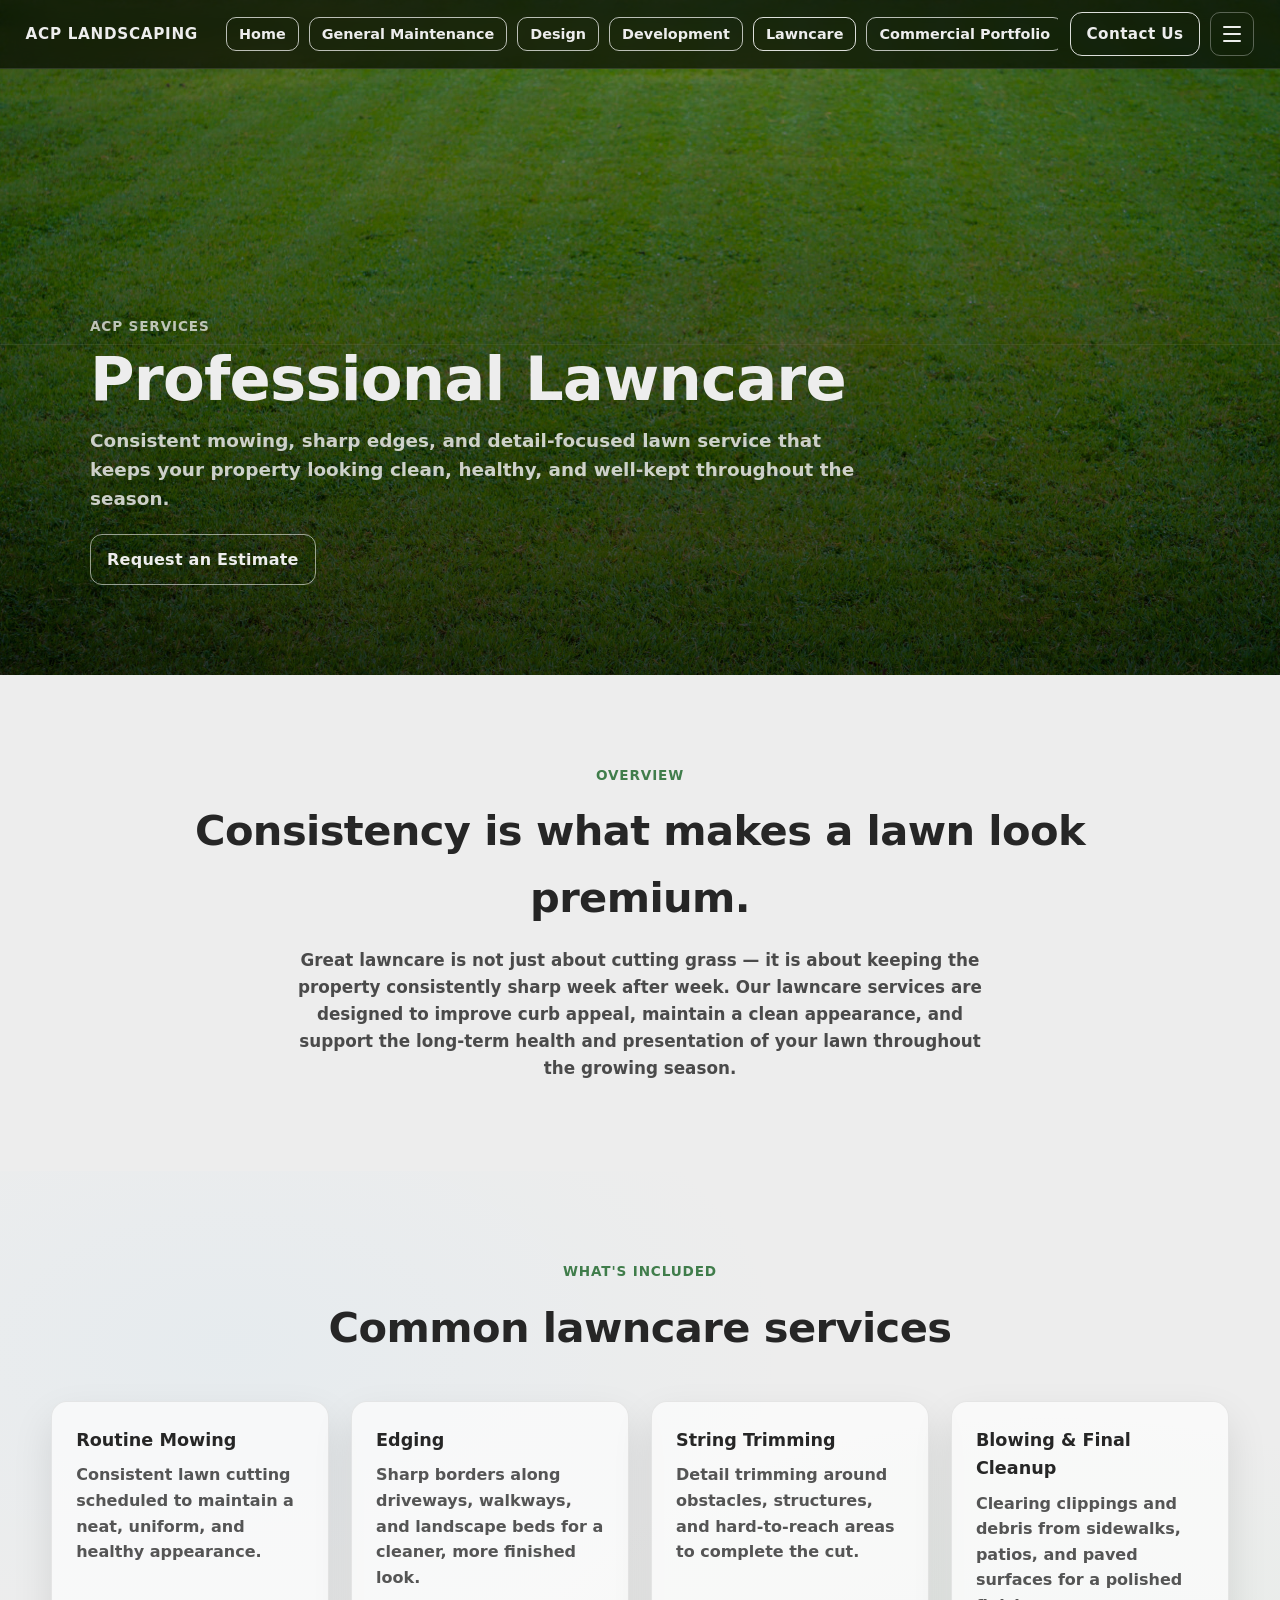
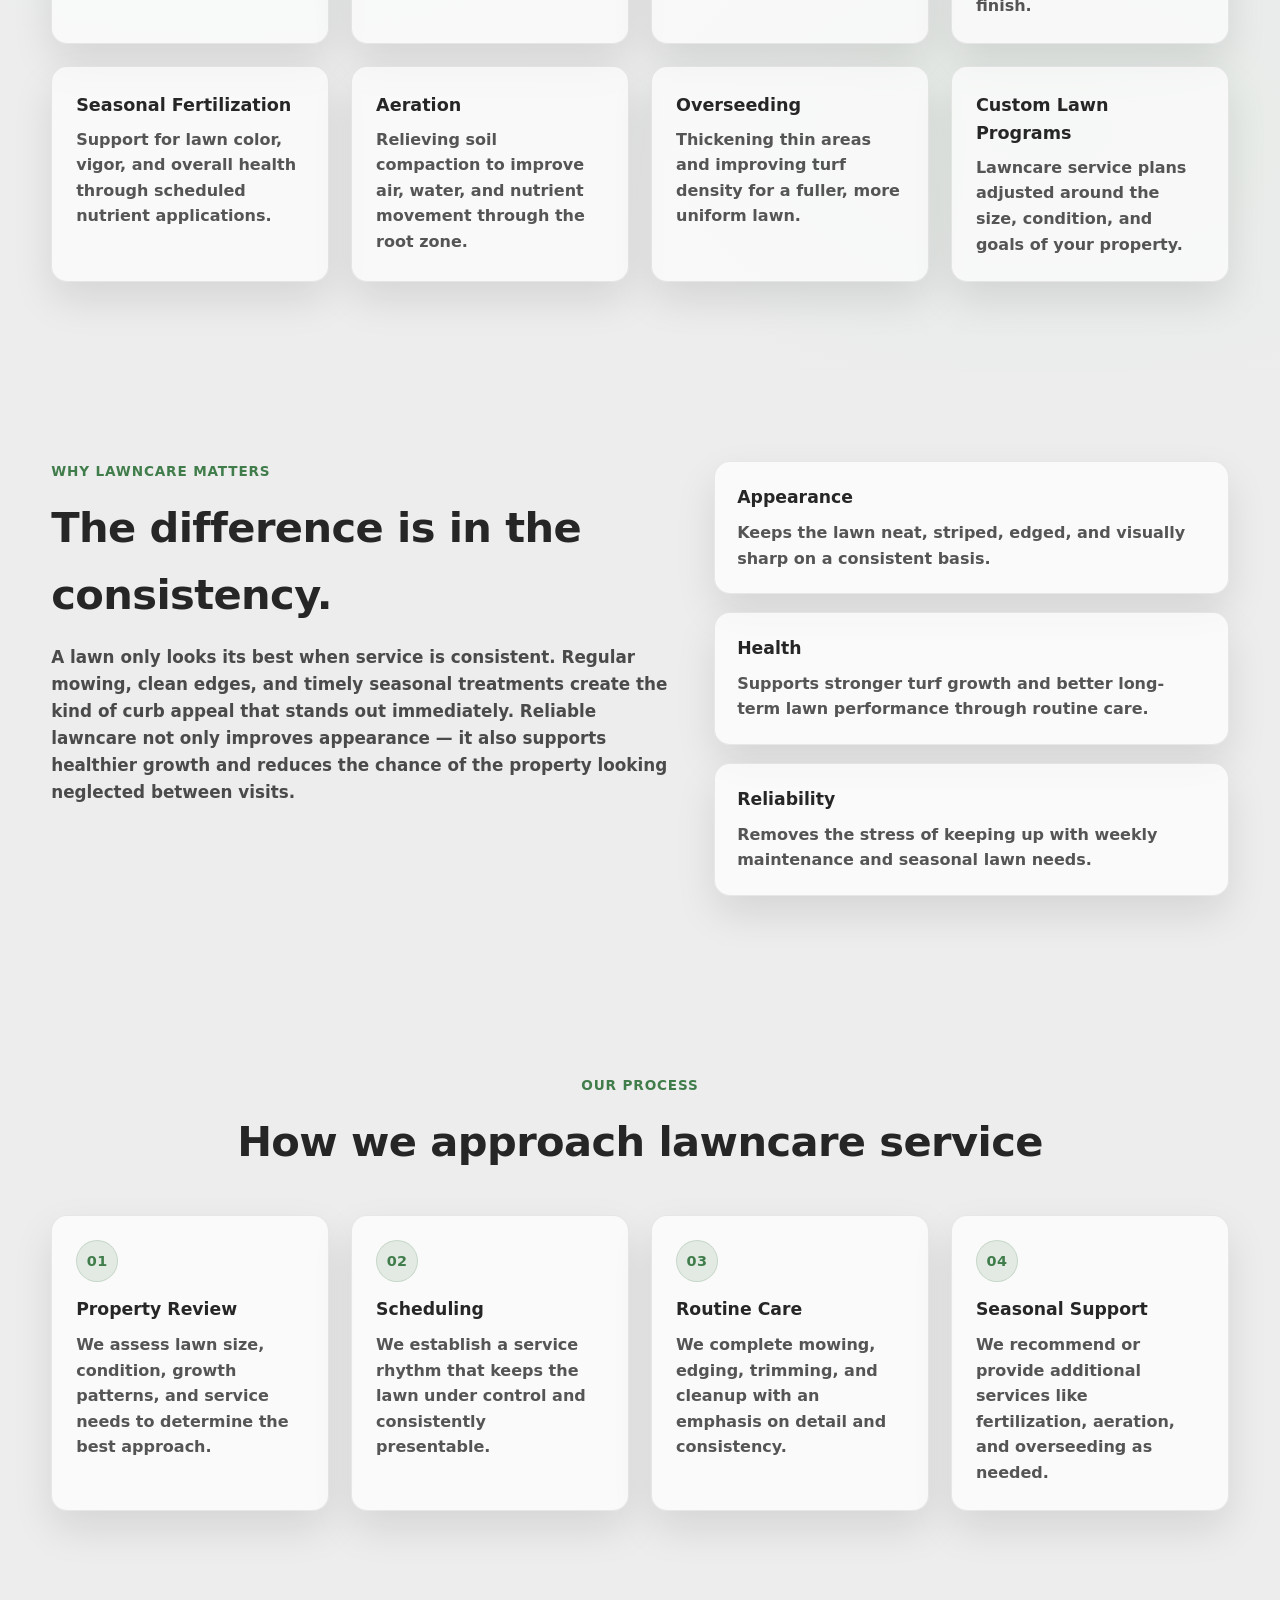
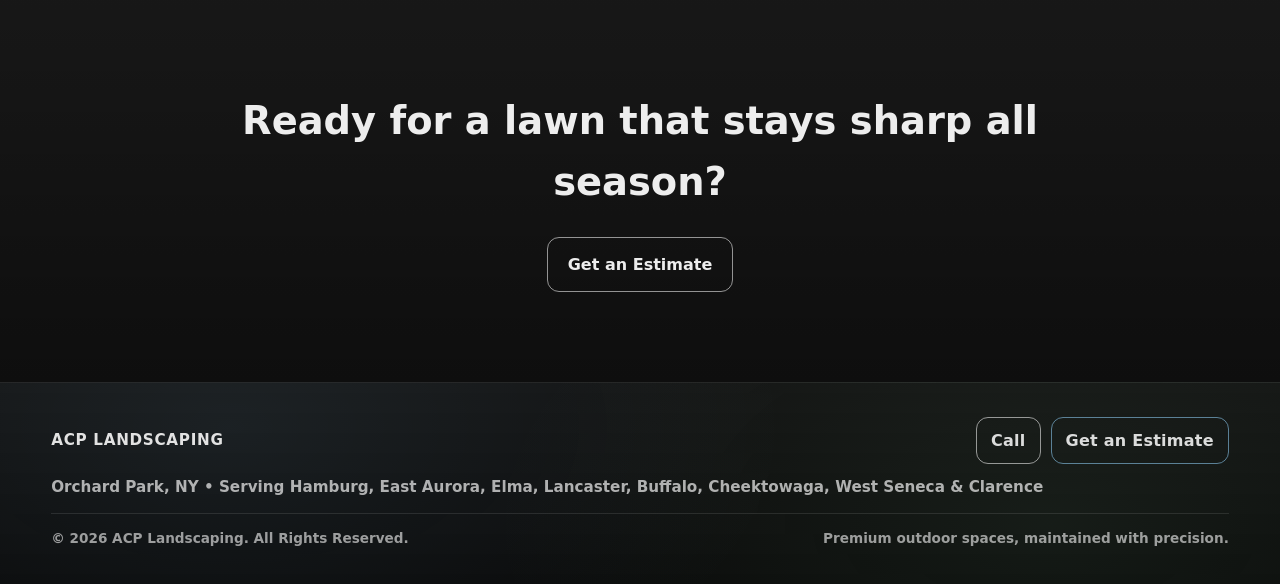
<file: lawncare.html>
<!doctype html>
<html lang="en">
  <head>
    <!-- =========================================================
         ACP Landscaping — Lawncare Page
         Uses:
         - base.css (global foundation)
         - components.css (header/footer/buttons)
         - services.css (service page layouts)
    ========================================================== -->

    <meta charset="UTF-8" />
    <meta name="viewport" content="width=device-width, initial-scale=1.0" />

    <link rel="stylesheet" href="css/base.css" />
    <link rel="stylesheet" href="css/components.css" />
    <link rel="stylesheet" href="css/services.css" />

    <title>Lawncare | ACP Landscaping</title>
  </head>

  <body>
    <main class="site">
      <!-- =========================================================
           HEADER (reuses components.css)
      ========================================================== -->
      <header class="site-header" id="siteHeader">
        <div class="site-header__inner">
          <a
            class="site-header__logo"
            href="index.html"
            aria-label="ACP Landscaping Home"
          >
            ACP Landscaping
          </a>

          <nav class="site-header__nav" aria-label="Primary navigation">
            <a class="nav-btn" href="index.html#home">Home</a>
            <a class="nav-btn" href="maintenance.html">General Maintenance</a>
            <a class="nav-btn" href="design.html">Design</a>
            <a class="nav-btn" href="development.html">Development</a>
            <a class="nav-btn is-active" href="lawncare.html">Lawncare</a>
            <a class="nav-btn" href="commercial.html">Commercial Portfolio</a>
            <a class="nav-btn" href="residential.html">Residential Portfolio</a>
            <a class="nav-btn" href="index.html#about">Who We Are</a>
          </nav>

          <div class="site-header__actions">
            <a
              class="contact-btn"
              href="tel:+17168227677"
              aria-label="Contact ACP Landscaping"
            >
              Contact Us
            </a>

            <button
              class="burger"
              id="burgerBtn"
              aria-label="Open menu"
              aria-controls="mobileMenu"
              aria-expanded="false"
            >
              <span></span><span></span><span></span>
            </button>
          </div>
        </div>

        <!-- Mobile navigation -->
        <div class="mobile-menu" id="mobileMenu" hidden>
          <a class="mobile-link" href="index.html#home">Home</a>
          <a class="mobile-link" href="maintenance.html">General Maintenance</a>
          <a class="mobile-link" href="design.html">Design</a>
          <a class="mobile-link" href="development.html">Development</a>
          <a class="mobile-link" href="lawncare.html">Lawncare</a>
          <a class="mobile-link" href="commercial.html">Commercial Portfolio</a>
          <a class="mobile-link" href="residential.html"
            >Residential Portfolio</a
          >
          <a class="mobile-link" href="index.html#about">Who We Are</a>
        </div>
      </header>

      <!-- =========================================================
           HERO — Service Introduction
      ========================================================== -->
      <section class="service-hero service-hero--lawncare">
        <div class="service-hero__overlay" aria-hidden="true"></div>

        <div class="service-hero__inner">
          <p class="service-hero__kicker">ACP Services</p>

          <h1 class="service-hero__title">Professional Lawncare</h1>

          <p class="service-hero__desc">
            Consistent mowing, sharp edges, and detail-focused lawn service that
            keeps your property looking clean, healthy, and well-kept throughout
            the season.
          </p>

          <a
            class="service-hero__cta"
            href="https://docs.google.com/forms/d/e/1FAIpQLSeWHkyaBjf67iJMnTYg1LXNxVSujMJuMKG33KsOszgYHfAJeA/viewform"
          >
            Request an Estimate
          </a>
        </div>
      </section>

      <!-- =========================================================
           OVERVIEW — What lawncare includes
      ========================================================== -->
      <section class="service-overview">
        <div class="service-overview__inner">
          <p class="section-kicker">Overview</p>

          <h2 class="section-title">
            Consistency is what makes a lawn look premium.
          </h2>

          <p class="section-text">
            Great lawncare is not just about cutting grass — it is about keeping
            the property consistently sharp week after week. Our lawncare
            services are designed to improve curb appeal, maintain a clean
            appearance, and support the long-term health and presentation of
            your lawn throughout the growing season.
          </p>
        </div>
      </section>

      <!-- =========================================================
           SERVICES GRID
      ========================================================== -->
      <section class="service-list">
        <div class="service-list__inner">
          <p class="section-kicker">What's Included</p>

          <h2 class="section-title">Common lawncare services</h2>

          <div class="service-cards">
            <article class="service-card">
              <h3>Routine Mowing</h3>
              <p>
                Consistent lawn cutting scheduled to maintain a neat, uniform,
                and healthy appearance.
              </p>
            </article>

            <article class="service-card">
              <h3>Edging</h3>
              <p>
                Sharp borders along driveways, walkways, and landscape beds for
                a cleaner, more finished look.
              </p>
            </article>

            <article class="service-card">
              <h3>String Trimming</h3>
              <p>
                Detail trimming around obstacles, structures, and hard-to-reach
                areas to complete the cut.
              </p>
            </article>

            <article class="service-card">
              <h3>Blowing & Final Cleanup</h3>
              <p>
                Clearing clippings and debris from sidewalks, patios, and paved
                surfaces for a polished finish.
              </p>
            </article>

            <article class="service-card">
              <h3>Seasonal Fertilization</h3>
              <p>
                Support for lawn color, vigor, and overall health through
                scheduled nutrient applications.
              </p>
            </article>

            <article class="service-card">
              <h3>Aeration</h3>
              <p>
                Relieving soil compaction to improve air, water, and nutrient
                movement through the root zone.
              </p>
            </article>

            <article class="service-card">
              <h3>Overseeding</h3>
              <p>
                Thickening thin areas and improving turf density for a fuller,
                more uniform lawn.
              </p>
            </article>

            <article class="service-card">
              <h3>Custom Lawn Programs</h3>
              <p>
                Lawncare service plans adjusted around the size, condition, and
                goals of your property.
              </p>
            </article>
          </div>
        </div>
      </section>

      <!-- =========================================================
           FEATURE SECTION — Why recurring service matters
      ========================================================== -->
      <section class="service-feature">
        <div class="service-feature__inner">
          <div class="service-feature__content">
            <p class="section-kicker">Why Lawncare Matters</p>

            <h2 class="section-title">The difference is in the consistency.</h2>

            <p class="section-text service-feature__text">
              A lawn only looks its best when service is consistent. Regular
              mowing, clean edges, and timely seasonal treatments create the
              kind of curb appeal that stands out immediately. Reliable lawncare
              not only improves appearance — it also supports healthier growth
              and reduces the chance of the property looking neglected between
              visits.
            </p>
          </div>

          <div class="service-feature__points">
            <article class="feature-point">
              <h3>Appearance</h3>
              <p>
                Keeps the lawn neat, striped, edged, and visually sharp on a
                consistent basis.
              </p>
            </article>

            <article class="feature-point">
              <h3>Health</h3>
              <p>
                Supports stronger turf growth and better long-term lawn
                performance through routine care.
              </p>
            </article>

            <article class="feature-point">
              <h3>Reliability</h3>
              <p>
                Removes the stress of keeping up with weekly maintenance and
                seasonal lawn needs.
              </p>
            </article>
          </div>
        </div>
      </section>

      <!-- =========================================================
           PROCESS — How recurring lawncare works
      ========================================================== -->
      <section class="service-process">
        <div class="service-process__inner">
          <p class="section-kicker">Our Process</p>

          <h2 class="section-title">How we approach lawncare service</h2>

          <div class="service-steps">
            <article class="service-step">
              <span class="service-step__number">01</span>
              <h3>Property Review</h3>
              <p>
                We assess lawn size, condition, growth patterns, and service
                needs to determine the best approach.
              </p>
            </article>

            <article class="service-step">
              <span class="service-step__number">02</span>
              <h3>Scheduling</h3>
              <p>
                We establish a service rhythm that keeps the lawn under control
                and consistently presentable.
              </p>
            </article>

            <article class="service-step">
              <span class="service-step__number">03</span>
              <h3>Routine Care</h3>
              <p>
                We complete mowing, edging, trimming, and cleanup with an
                emphasis on detail and consistency.
              </p>
            </article>

            <article class="service-step">
              <span class="service-step__number">04</span>
              <h3>Seasonal Support</h3>
              <p>
                We recommend or provide additional services like fertilization,
                aeration, and overseeding as needed.
              </p>
            </article>
          </div>
        </div>
      </section>

      <!-- =========================================================
           CTA
      ========================================================== -->
      <section class="service-cta">
        <div class="service-cta__inner">
          <h2>Ready for a lawn that stays sharp all season?</h2>

          <a
            class="service-cta__btn"
            href="https://docs.google.com/forms/d/e/1FAIpQLSeWHkyaBjf67iJMnTYg1LXNxVSujMJuMKG33KsOszgYHfAJeA/viewform"
          >
            Get an Estimate
          </a>
        </div>
      </section>

      <!-- =========================================================
           FOOTER (reuses components.css)
      ========================================================== -->
      <footer class="site-footer">
        <div class="site-footer__inner">
          <div class="site-footer__top">
            <a class="site-footer__brand" href="index.html">
              ACP Landscaping
            </a>

            <div class="site-footer__actions">
              <a class="footer-btn" href="tel:+17168227677">Call</a>
              <a
                class="footer-btn footer-btn--primary"
                href="https://docs.google.com/forms/d/e/1FAIpQLSeWHkyaBjf67iJMnTYg1LXNxVSujMJuMKG33KsOszgYHfAJeA/viewform"
              >
                Get an Estimate
              </a>
            </div>
          </div>

          <p class="site-footer__meta">
            Orchard Park, NY • Serving Hamburg, East Aurora, Elma, Lancaster,
            Buffalo, Cheektowaga, West Seneca &amp; Clarence
          </p>

          <div class="site-footer__bottom">
            <small class="site-footer__copyright">
              &copy; <span id="year"></span> ACP Landscaping. All Rights
              Reserved.
            </small>

            <small class="site-footer__note">
              Premium outdoor spaces, maintained with precision.
            </small>
          </div>
        </div>
      </footer>

      <script src="js/main.js"></script>
    </main>
  </body>
</html>
</file>
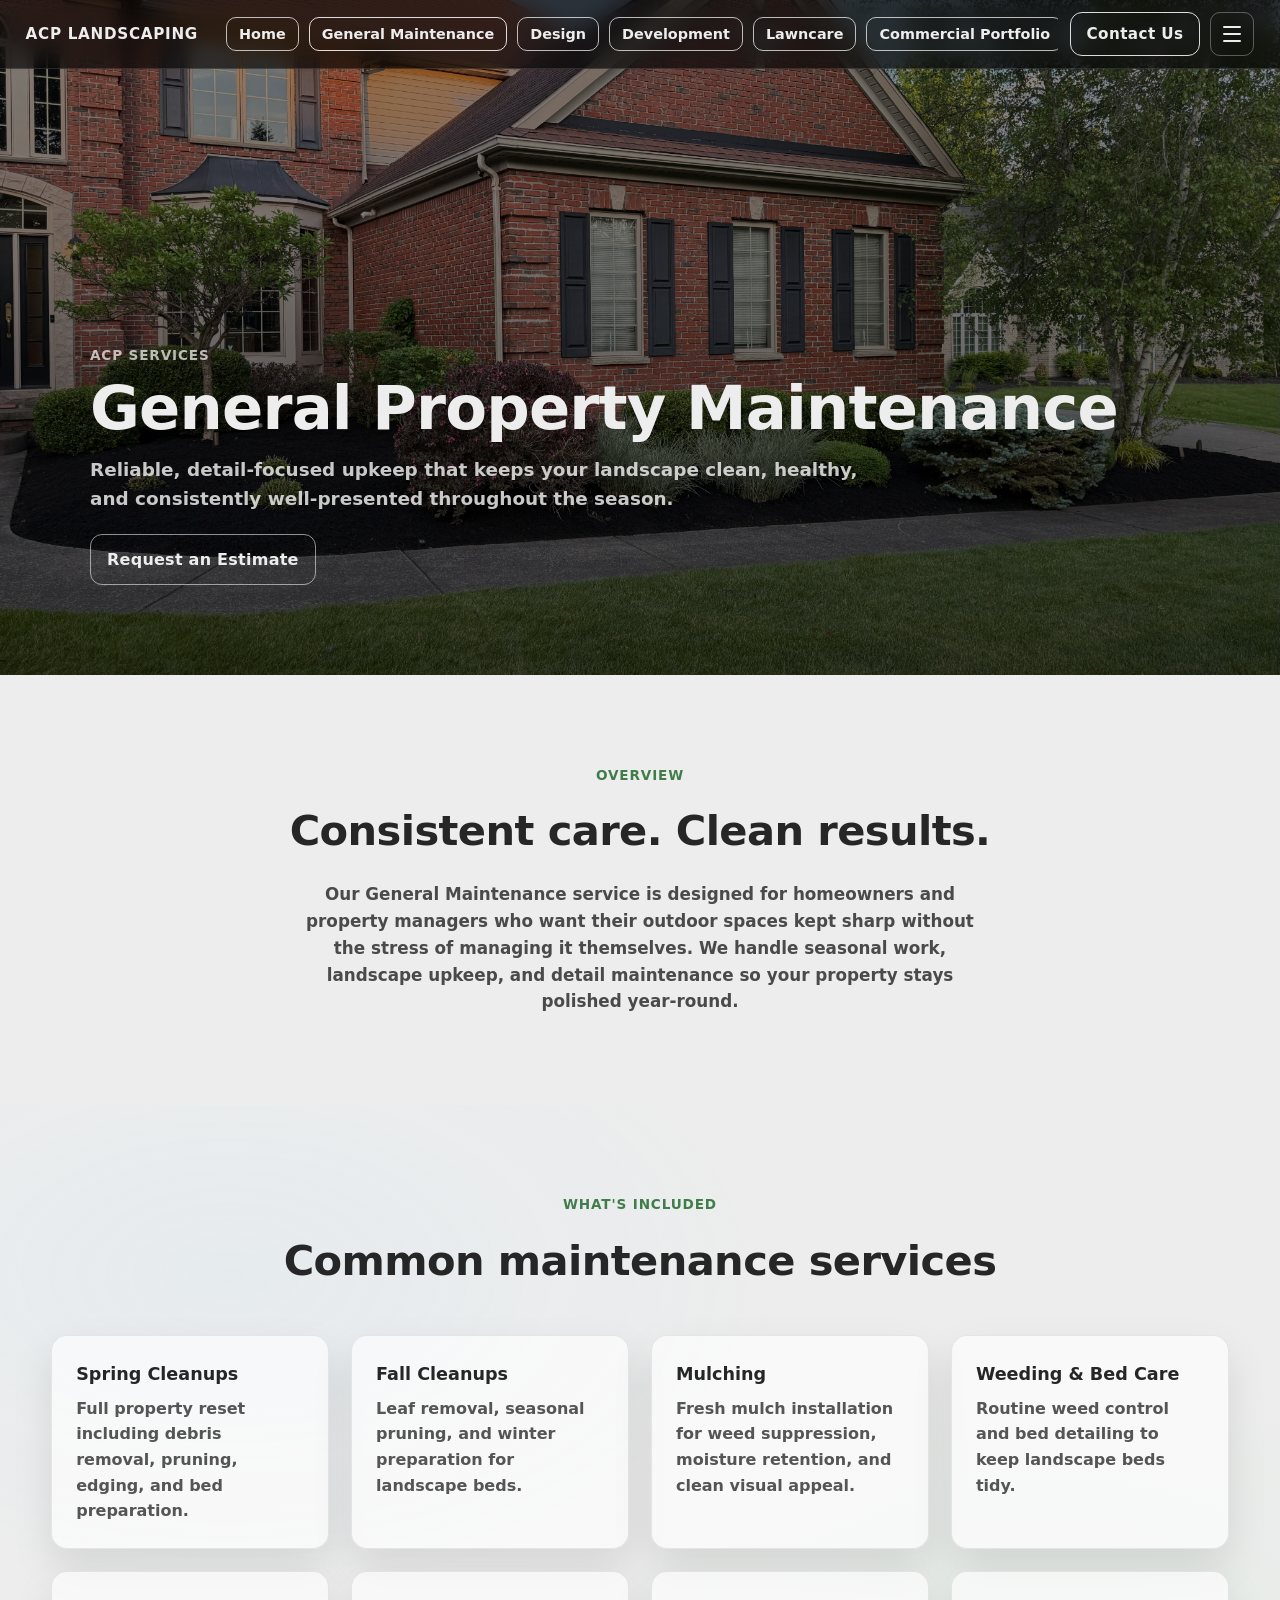
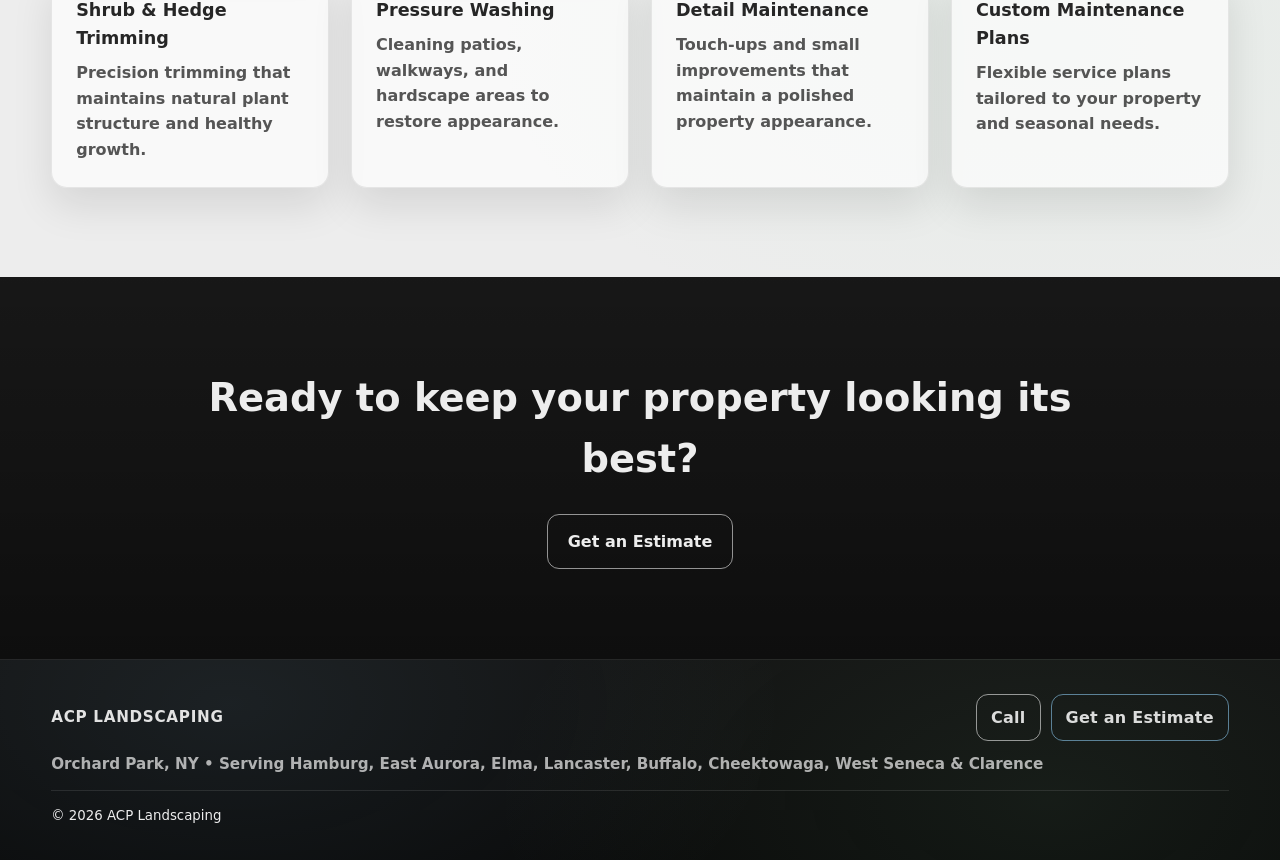
<file: maintenance.html>
<!doctype html>
<html lang="en">
  <head>
    <!-- =========================================================
         ACP Landscaping — General Maintenance Page
         Uses:
         - base.css (global foundation)
         - components.css (header/footer/buttons)
         - services.css (service page layouts)
    ========================================================== -->

    <meta charset="UTF-8" />
    <meta name="viewport" content="width=device-width, initial-scale=1.0" />

    <link rel="stylesheet" href="css/base.css" />
    <link rel="stylesheet" href="css/components.css" />
    <link rel="stylesheet" href="css/services.css" />

    <title>General Maintenance | ACP Landscaping</title>
  </head>

  <body>
    <main class="site">
      <!-- =========================================================
           HEADER (reuses components.css)
      ========================================================== -->
      <header class="site-header" id="siteHeader">
        <div class="site-header__inner">
          <a
            class="site-header__logo"
            href="index.html"
            aria-label="ACP Landscaping Home"
          >
            ACP Landscaping
          </a>

          <nav class="site-header__nav" aria-label="Primary navigation">
            <a class="nav-btn" href="index.html#home">Home</a>
            <a class="nav-btn is-active" href="maintenance.html"
              >General Maintenance</a
            >
            <a class="nav-btn" href="design.html">Design</a>
            <a class="nav-btn" href="development.html">Development</a>
            <a class="nav-btn" href="lawncare.html">Lawncare</a>
            <a class="nav-btn" href="commercial.html">Commercial Portfolio</a>
            <a class="nav-btn" href="residential.html">Residential Portfolio</a>
            <a class="nav-btn" href="index.html#about">Who We Are</a>
          </nav>

          <div class="site-header__actions">
            <a
              class="contact-btn"
              href="tel:+17168227677"
              aria-label="Contact ACP Landscaping"
            >
              Contact Us
            </a>

            <button
              class="burger"
              id="burgerBtn"
              aria-label="Open menu"
              aria-controls="mobileMenu"
              aria-expanded="false"
            >
              <span></span><span></span><span></span>
            </button>
          </div>
        </div>

        <!-- Mobile navigation -->
        <div class="mobile-menu" id="mobileMenu" hidden>
          <a class="mobile-link" href="index.html#home">Home</a>
          <a class="mobile-link" href="maintenance.html">General Maintenance</a>
          <a class="mobile-link" href="design.html">Design</a>
          <a class="mobile-link" href="development.html">Development</a>
          <a class="mobile-link" href="lawncare.html">Lawncare</a>
          <a class="mobile-link" href="commercial.html">Commercial Portfolio</a>
          <a class="mobile-link" href="residential.html"
            >Residential Portfolio</a
          >
          <a class="mobile-link" href="index.html#about">Who We Are</a>
        </div>
      </header>

      <!-- =========================================================
           HERO — Service Introduction
      ========================================================== -->
      <section class="service-hero service-hero--maintenance">
        <div class="service-hero__overlay" aria-hidden="true"></div>

        <div class="service-hero__inner">
          <p class="service-hero__kicker">ACP Services</p>

          <h1 class="service-hero__title">General Property Maintenance</h1>

          <p class="service-hero__desc">
            Reliable, detail-focused upkeep that keeps your landscape clean,
            healthy, and consistently well-presented throughout the season.
          </p>

          <a
            class="service-hero__cta"
            href="https://docs.google.com/forms/d/e/1FAIpQLSeWHkyaBjf67iJMnTYg1LXNxVSujMJuMKG33KsOszgYHfAJeA/viewform"
          >
            Request an Estimate
          </a>
        </div>
      </section>

      <!-- =========================================================
           OVERVIEW — What maintenance includes
      ========================================================== -->
      <section class="service-overview">
        <div class="service-overview__inner">
          <p class="section-kicker">Overview</p>

          <h2 class="section-title">Consistent care. Clean results.</h2>

          <p class="section-text">
            Our General Maintenance service is designed for homeowners and
            property managers who want their outdoor spaces kept sharp without
            the stress of managing it themselves. We handle seasonal work,
            landscape upkeep, and detail maintenance so your property stays
            polished year-round.
          </p>
        </div>
      </section>

      <!-- =========================================================
           SERVICES GRID
      ========================================================== -->
      <section class="service-list">
        <div class="service-list__inner">
          <p class="section-kicker">What's Included</p>

          <h2 class="section-title">Common maintenance services</h2>

          <div class="service-cards">
            <article class="service-card">
              <h3>Spring Cleanups</h3>
              <p>
                Full property reset including debris removal, pruning, edging,
                and bed preparation.
              </p>
            </article>

            <article class="service-card">
              <h3>Fall Cleanups</h3>
              <p>
                Leaf removal, seasonal pruning, and winter preparation for
                landscape beds.
              </p>
            </article>

            <article class="service-card">
              <h3>Mulching</h3>
              <p>
                Fresh mulch installation for weed suppression, moisture
                retention, and clean visual appeal.
              </p>
            </article>

            <article class="service-card">
              <h3>Weeding & Bed Care</h3>
              <p>
                Routine weed control and bed detailing to keep landscape beds
                tidy.
              </p>
            </article>

            <article class="service-card">
              <h3>Shrub & Hedge Trimming</h3>
              <p>
                Precision trimming that maintains natural plant structure and
                healthy growth.
              </p>
            </article>

            <article class="service-card">
              <h3>Pressure Washing</h3>
              <p>
                Cleaning patios, walkways, and hardscape areas to restore
                appearance.
              </p>
            </article>

            <article class="service-card">
              <h3>Detail Maintenance</h3>
              <p>
                Touch-ups and small improvements that maintain a polished
                property appearance.
              </p>
            </article>

            <article class="service-card">
              <h3>Custom Maintenance Plans</h3>
              <p>
                Flexible service plans tailored to your property and seasonal
                needs.
              </p>
            </article>
          </div>
        </div>
      </section>

      <!-- =========================================================
           CTA
      ========================================================== -->
      <section class="service-cta">
        <div class="service-cta__inner">
          <h2>Ready to keep your property looking its best?</h2>

          <a
            class="service-cta__btn"
            href="https://docs.google.com/forms/d/e/1FAIpQLSeWHkyaBjf67iJMnTYg1LXNxVSujMJuMKG33KsOszgYHfAJeA/viewform"
          >
            Get an Estimate
          </a>
        </div>
      </section>

      <!-- =========================================================
           FOOTER (reuses components.css)
      ========================================================== -->
      <footer class="site-footer">
        <div class="site-footer__inner">
          <div class="site-footer__top">
            <a class="site-footer__brand" href="index.html">
              ACP Landscaping
            </a>

            <div class="site-footer__actions">
              <a class="footer-btn" href="tel:+17168227677">Call</a>
              <a class="footer-btn footer-btn--primary" href="#"
                >Get an Estimate</a
              >
            </div>
          </div>

          <p class="site-footer__meta">
            Orchard Park, NY • Serving Hamburg, East Aurora, Elma, Lancaster,
            Buffalo, Cheektowaga, West Seneca & Clarence
          </p>

          <div class="site-footer__bottom">
            <small>&copy; <span id="year"></span> ACP Landscaping</small>
          </div>
        </div>
      </footer>

      <script src="js/main.js"></script>
    </main>
  </body>
</html>
</file>
<file: css/base.css>
/* =====================================================================
   base.css — ACP Landscaping
   Purpose:
   - Foundation styles only (no page sections/components)
   - Safe to share across every page
   Contents:
   1) Reset + box sizing
   2) Design tokens (:root)
   3) Document defaults (html/body)
   4) Accessibility: reduced motion
   5) Global utilities & safe defaults
===================================================================== */

/* =========================================================
   1) Reset + Box Sizing
========================================================= */
*,
*::before,
*::after {
  box-sizing: border-box;
  margin: 0;
  padding: 0;
}

/* =========================================================
   2) Design Tokens
========================================================= */
:root {
  --dark-green: #8FDBA2;
  --mint-green: #407D4B;
  --white: #EDEDED;
  --sky-blue: #94D6FF;
  --black: #262626;

  --bg: var(--white);
  --text: var(--black);
}

/* =========================================================
   3) Document Defaults
========================================================= */
html {
  scroll-behavior: smooth;
}

body {
  background: var(--bg);
  color: var(--text);
  font-family: system-ui, -apple-system, BlinkMacSystemFont, "Segoe UI", sans-serif;
  line-height: 1.6;
}

/* =========================================================
   4) Accessibility: Reduced Motion
   - Keep this global so every page benefits
========================================================= */
@media (prefers-reduced-motion: reduce) {
  html {
    scroll-behavior: auto;
  }
}

/* =========================================================
   5) Global Utilities & Safe Defaults
========================================================= */

/* Ensure [hidden] always wins across all pages */
[hidden] {
  display: none !important;
}

/* Main wrapper baseline (safe global) */
.site {
  position: relative;
  z-index: 1;
}

/* Generic section container helper (if used elsewhere) */
.section {
  max-width: 1100px;
  margin: 0 auto;
  padding: clamp(28px, 6vw, 72px) clamp(16px, 5vw, 64px);
}
</file>
<file: css/components.css>
/* =====================================================================
   components.css — ACP Landscaping
   Purpose:
   - Reusable UI components shared across pages
   - No page-specific layout/sections (hero/takeover/etc.)
   Contents:
   1) Header (glass bar) + layout
   2) Navigation buttons (desktop + mobile)
   3) Contact button
   4) Burger button (mobile)
   5) Footer + footer buttons
===================================================================== */

/* =========================================================
   1) HEADER (Monarch-inspired glass bar)
========================================================= */
.site-header {
  position: fixed;
  top: 0;
  left: 0;
  width: 100%;
  z-index: 1000;

  background: rgba(0, 0, 0, 0.62);
  backdrop-filter: blur(10px);
  -webkit-backdrop-filter: blur(10px);

  border-bottom: 1px solid rgba(255, 255, 255, 0.12);
}

/* Header darkens when scrolled (JS toggles .is-scrolled) */
.site-header.is-scrolled {
  background: rgba(0, 0, 0, 0.78);
  border-bottom-color: rgba(255, 255, 255, 0.18);
}

/* Scroll state compacts header */
.site-header__inner {
  max-width: 1400px;
  margin: 0 auto;
  padding: 12px clamp(14px, 2vw, 26px);

  display: flex;
  align-items: center;
  gap: 12px;
}

.site-header.is-scrolled .site-header__inner {
  padding-top: 9px;
  padding-bottom: 9px;
}

/* Logo */
.site-header__logo {
  flex: 0 0 auto;
  text-decoration: none;
  color: var(--white);

  font-weight: 750;
  letter-spacing: 0.7px;
  text-transform: uppercase;
  font-size: 0.95rem;
  line-height: 1;
  white-space: nowrap;
}

/* Nav: uses remaining space, never pushes CTA off screen */
.site-header__nav {
  flex: 1 1 auto;
  min-width: 0;

  display: none;
  justify-content: flex-start;
  align-items: center;
  gap: 10px;

  overflow-x: auto;
  white-space: nowrap;
  scrollbar-width: none;

  padding: 2px 16px;
}

.site-header__nav::-webkit-scrollbar {
  display: none;
}

/* Actions (Contact + Burger): locked right */
.site-header__actions {
  flex: 0 0 auto;
  margin-left: auto;

  display: inline-flex;
  align-items: center;
  gap: 10px;
}

/* Desktop breakpoint */
@media (min-width: 980px) {
  .site-header__nav {
    display: flex;
  }

  .burger {
    display: none;
  }
}

/* =========================================================
   2) NAV BUTTONS (Desktop)
========================================================= */
.nav-btn {
  text-decoration: none;
  color: var(--white);

  border: 1px solid rgba(255, 255, 255, 0.70);
  padding: 9px 12px;
  border-radius: 10px;

  font-weight: 650;
  font-size: 0.9rem;
  line-height: 1;
  white-space: nowrap;

  transition: color 140ms ease, border-color 140ms ease;
}

.nav-btn:hover {
  color: var(--mint-green);
  border-color: var(--mint-green);
}

/* Click / active indicator (optional class) */
.nav-btn.is-active {
  color: var(--white);
  border-color: rgba(255, 255, 255, 0.85);
  position: relative;
}

.nav-btn.is-active::after {
  content: "";
  position: absolute;
  left: 10px;
  right: 10px;
  bottom: -6px;
  height: 2px;
  background: var(--mint-green);
  border-radius: 999px;
}

/* =========================================================
   3) CONTACT BUTTON (Header CTA)
========================================================= */
.contact-btn {
  position: relative;
  overflow: hidden;
  flex: 0 0 auto;

  text-decoration: none;
  color: var(--white);

  border: 1px solid rgba(255, 255, 255, 0.85);
  padding: 9px 16px;
  border-radius: 12px;

  font-weight: 650;
  font-size: 0.95rem;
  letter-spacing: 0.4px;
  white-space: nowrap;

  background: transparent;
  isolation: isolate;

  transition: color 220ms ease, border-color 220ms ease;
}

.contact-btn::before {
  content: "";
  position: absolute;
  inset: 0;

  background: linear-gradient(
    120deg,
    transparent 0%,
    rgba(64, 125, 75, 0.35) 40%,
    rgba(64, 125, 75, 0.55) 60%,
    transparent 100%
  );

  transform: translateX(-110%);
  transition: transform 420ms cubic-bezier(0.22, 1, 0.36, 1);

  z-index: -1;
}

.contact-btn:hover {
  color: var(--mint-green);
  border-color: var(--mint-green);
}

.contact-btn:hover::before {
  transform: translateX(110%);
}

.contact-btn:active {
  color: var(--mint-green);
  border-color: var(--mint-green);
}

/* =========================================================
   4) BURGER BUTTON (Mobile)
========================================================= */
.burger {
  width: 44px;
  height: 44px;
  border-radius: 10px;
  border: 1px solid rgba(255, 255, 255, 0.30);
  background: transparent;
  cursor: pointer;

  display: grid;
  place-content: center;
  gap: 5px;
}

.burger span {
  width: 18px;
  height: 2px;
  background: rgba(255, 255, 255, 0.92);
  border-radius: 999px;

  transition: transform 180ms ease, opacity 180ms ease, background 180ms ease;
}

/* Burger -> X (JS toggles .is-open) */
.burger.is-open span:nth-child(1) {
  transform: translateY(7px) rotate(45deg);
}

.burger.is-open span:nth-child(2) {
  opacity: 0;
}

.burger.is-open span:nth-child(3) {
  transform: translateY(-7px) rotate(-45deg);
}

/* =========================================================
   5) MOBILE DROPDOWN MENU
========================================================= */
.mobile-menu {
  max-width: 1200px;
  margin: 0 auto;
  padding: 10px clamp(14px, 3vw, 28px) 14px;

  display: grid;
  gap: 10px;

  transform-origin: top;
  transform: translateY(-10px);
  opacity: 0;

  transition: transform 220ms ease, opacity 220ms ease;
}

.mobile-menu.is-open {
  transform: translateY(0);
  opacity: 1;
}

/* Animate UP when closing (JS toggles .is-closing) */
.mobile-menu.is-closing {
  transform: translateY(-12px);
  opacity: 0;
}

.mobile-link {
  text-decoration: none;
  color: var(--white);

  border: 1px solid rgba(255, 255, 255, 0.70);
  padding: 11px 12px;
  border-radius: 12px;

  font-weight: 650;
  transition: color 140ms ease, border-color 140ms ease;
}

/* Mint green on press / tap */
.mobile-link:active,
.mobile-link.is-pressed {
  color: var(--mint-green);
  border-color: var(--mint-green);
}

/* Ensure [hidden] wins for mobile menu */
.mobile-menu[hidden] {
  display: none !important;
}

/* =========================================================
   6) FOOTER (Global)
========================================================= */
.site-footer {
  position: relative;
  overflow: hidden;

  background:
    radial-gradient(900px 520px at 18% 22%, rgba(148, 214, 255, 0.08), transparent 62%),
    radial-gradient(900px 520px at 82% 70%, rgba(143, 219, 162, 0.08), transparent 62%),
    linear-gradient(180deg, rgba(0, 0, 0, 0.92), rgba(0, 0, 0, 0.96));

  color: var(--white);
  border-top: 1px solid rgba(255, 255, 255, 0.10);
}

.site-footer__inner {
  width: min(1200px, 92vw);
  margin: 0 auto;
  padding: clamp(22px, 3vw, 34px) 0;
}

.site-footer__top {
  display: flex;
  align-items: center;
  justify-content: space-between;
  gap: 14px;
  flex-wrap: wrap;
  margin-bottom: 12px;
}

.site-footer__brand {
  text-decoration: none;
  color: rgba(237, 237, 237, 0.95);

  font-weight: 850;
  letter-spacing: 0.7px;
  text-transform: uppercase;
  font-size: 0.95rem;
  white-space: nowrap;
}

.site-footer__actions {
  display: inline-flex;
  gap: 10px;
  align-items: center;
}

.footer-btn {
  text-decoration: none;
  color: rgba(237, 237, 237, 0.92);

  border: 1px solid rgba(255, 255, 255, 0.55);
  background: transparent;

  padding: 10px 14px;
  border-radius: 12px;

  font-weight: 800;
  letter-spacing: 0.25px;
  white-space: nowrap;

  transition:
    transform 220ms cubic-bezier(0.22, 1, 0.36, 1),
    border-color 220ms ease,
    color 220ms ease;
}

.footer-btn:hover {
  transform: translateY(-2px);
  border-color: rgba(143, 219, 162, 0.70);
  color: var(--white);
}

.footer-btn:active {
  transform: translateY(-1px);
}

/* Primary CTA styling */
.footer-btn--primary {
  border-color: rgba(148, 214, 255, 0.55);
}

.footer-btn--primary:hover {
  border-color: rgba(148, 214, 255, 0.85);
}

.site-footer__meta {
  margin: 0;
  color: rgba(237, 237, 237, 0.72);
  font-weight: 600;
  font-size: 0.95rem;
  line-height: 1.5;
}

.site-footer__bottom {
  margin-top: 14px;
  padding-top: 14px;

  border-top: 1px solid rgba(255, 255, 255, 0.10);

  display: flex;
  align-items: center;
  justify-content: space-between;
  gap: 10px;
  flex-wrap: wrap;
}

.site-footer__copyright,
.site-footer__note {
  color: rgba(237, 237, 237, 0.64);
  font-weight: 600;
  font-size: 0.85rem;
}

/* Mobile: clean stacked buttons */
@media (max-width: 520px) {
  .site-footer__actions {
    width: 100%;
  }

  .footer-btn {
    width: 100%;
    justify-content: center;
    text-align: center;
  }
}
</file>
<file: css/pages.css>
/* =====================================================================
   pages.css — ACP Landscaping
   Purpose:
   - Page-specific styling (homepage + subpages)
   - Keeps components.css clean and reusable
   Contents (Homepage):
   1) Intro Overlay Greeting
   2) Hero
   3) Checklist panel (within takeover)
   4) Service panels (within takeover)
   5) Takeover sticky stack + seam continuity + scroll weight
   6) Locations section (post-takeover)
===================================================================== */

/* =========================================================
   1) INTRO OVERLAY GREETING
========================================================= */
.intro-overlay {
  position: fixed;
  inset: 0;
  height: 100svh; /* exactly one screen on mobile */
  width: 100%;
  z-index: 9999;
  will-change: transform, opacity;

  /* scroll-dismiss animation target */
  transform: translateY(var(--introY, 0px));
  opacity: var(--introOpacity, 1);
  transition: opacity 160ms linear;

  overflow: hidden;
  background: #0f0f0f; /* fallback if no bg image */
}

.intro-overlay__bg {
  position: absolute;
  inset: 0;
  width: 100%;
  height: 100%;
  object-fit: cover;
  transform: scale(1.02);
}

.intro-overlay__tint {
  position: absolute;
  inset: 0;
  background:
    radial-gradient(800px 500px at 20% 20%, rgba(148,214,255,0.14), transparent 55%),
    radial-gradient(900px 600px at 80% 70%, rgba(143,219,162,0.12), transparent 60%),
    linear-gradient(180deg, rgba(0,0,0,0.55), rgba(0,0,0,0.75));
}

.intro-overlay__content {
  position: relative;
  height: 100%;
  width: min(720px, 92vw);
  margin: 0 auto;
  padding: clamp(18px, 4vw, 36px);

  display: flex;
  flex-direction: column;
  justify-content: center;
  gap: 12px;

  color: rgba(237, 237, 237, 0.92);
}

.intro-overlay__logo {
  width: clamp(120px, 28vw, 180px);
  height: auto;
  margin-bottom: 8px;
}

.intro-overlay__logo-text {
  font-weight: 700;
  letter-spacing: 0.8px;
  text-transform: uppercase;
  font-size: 1rem;
  color: rgba(237, 237, 237, 0.85);
}

.intro-overlay__headline {
  font-size: clamp(1.8rem, 5vw, 3rem);
  letter-spacing: -0.6px;
  line-height: 1.08;
  color: rgba(237, 237, 237, 0.96);
}

.intro-overlay__message {
  font-size: clamp(1.05rem, 2.3vw, 1.2rem);
  max-width: 54ch;
  color: rgba(237, 237, 237, 0.86);
}

.accent {
  color: var(--dark-green);
  font-weight: 650;
}

.intro-overlay__promo {
  margin-top: 4px;
  color: rgba(148, 214, 255, 0.92);
  font-size: 0.95rem;
}

.intro-overlay__hint {
  margin-top: 10px;
  display: inline-flex;
  gap: 10px;
  align-items: center;
  color: rgba(237, 237, 237, 0.72);
  font-size: 0.95rem;
}

.chev {
  display: inline-block;
  transform: translateY(0);
  animation: nudge 1.2s ease-in-out infinite;
}

@keyframes nudge {
  0%, 100% { transform: translateY(0); }
  50% { transform: translateY(6px); }
}

/* Reduced motion: disable overlay hint nudge */
@media (prefers-reduced-motion: reduce) {
  .chev { animation: none; }
}

/* Mobile lighten: reduces paint cost */
@media (max-width: 520px) {
  .intro-overlay__bg {
    transform: none;
  }

  .intro-overlay__tint {
    background:
      radial-gradient(700px 420px at 20% 20%, rgba(148,214,255,0.10), transparent 60%),
      radial-gradient(750px 520px at 80% 75%, rgba(143,219,162,0.09), transparent 62%),
      linear-gradient(180deg, rgba(0,0,0,0.48), rgba(0,0,0,0.70));
  }

  .intro-overlay__content {
    width: min(640px, 92vw);
    gap: 10px;
  }

  .intro-overlay__headline {
    font-size: clamp(1.55rem, 6.2vw, 2.2rem);
  }
}

/* =========================================================
   2) HERO
========================================================= */
.hero {
  position: relative;
  min-height: 100svh;
  overflow: hidden;

  /* Keeps hero content from hiding behind fixed header */
  padding-top: 88px;

  display: grid;
  align-items: end;
}

.hero__media {
  position: absolute;
  inset: 0;
}

.hero__img {
  width: 100%;
  height: 100%;
  object-fit: cover;
  transform: scale(1.02);
}

.hero__overlay {
  position: absolute;
  inset: 0;
  background:
    radial-gradient(900px 520px at 18% 22%, rgba(148, 214, 255, 0.16), transparent 62%),
    radial-gradient(900px 520px at 82% 70%, rgba(143, 219, 162, 0.12), transparent 62%),
    linear-gradient(0deg, rgba(0,0,0,0.5), rgba(0,0,0,0.58), transparent 72%);
}

.hero__inner {
  position: relative;
  z-index: 1;
  width: min(1100px, 92vw);
  margin: 0 auto;

  padding: clamp(22px, 5vw, 72px) 0 clamp(28px, 6vw, 88px);
  color: var(--white);
}

.hero__logo {
  width: clamp(140px, 28vw, 240px);
  max-height: 140px;
  height: auto;
  display: block;

  margin-bottom: clamp(22px, 5vw, 36px);

  object-fit: contain;
  object-position: left center;

  filter: drop-shadow(0 10px 22px rgba(0, 0, 0, 0.35));
}

.hero__eyebrow {
  font-size: 0.88rem;
  letter-spacing: 0.7px;
  text-transform: uppercase;
  font-weight: 700;
  color: rgba(237, 237, 237, 0.82);
}

.hero__headline {
  font-size: clamp(2.1rem, 6.2vw, 4.0rem);
  line-height: 1.05;
  letter-spacing: -0.8px;
  color: rgba(237,237,237,0.96);
  margin-bottom: 18px;
  max-width: 18ch;
}

/* ===========================
   "Get an Estimate" Promo Box
=========================== */
.estimate-box {
  position: relative;
  display: flex;
  align-items: center;
  justify-content: space-between;
  gap: 14px;

  width: min(560px, 100%);
  text-decoration: none;

  padding: 14px 16px;
  border-radius: 14px;

  background: rgba(0,0,0,0.34);
  border: 1px solid rgba(255,255,255,0.55);

  color: rgba(237,237,237,0.92);

  transform: translateY(0);
  transition:
    transform 240ms cubic-bezier(0.22, 1, 0.36, 1),
    border-color 240ms ease,
    color 240ms ease;

  overflow: hidden;
  isolation: isolate;
}

.estimate-box::before {
  content: "";
  position: absolute;
  inset: -2px;
  background: linear-gradient(
    110deg,
    transparent 0%,
    rgba(64,125,75,0.24) 40%,
    rgba(64,125,75,0.42) 55%,
    transparent 100%
  );
  transform: translateX(-120%);
  transition: transform 520ms cubic-bezier(0.22, 1, 0.36, 1);
  z-index: -1;
}

.estimate-box__title {
  display: block;
  font-weight: 800;
  letter-spacing: 0.2px;
  font-size: 1.05rem;
}

.estimate-box__sub {
  display: block;
  margin-top: 3px;
  font-weight: 600;
  font-size: 0.92rem;
  color: rgba(237,237,237,0.78);
}

.estimate-box__right {
  flex: 0 0 auto;
  width: 44px;
  height: 44px;
  border-radius: 12px;

  display: grid;
  place-items: center;

  border: 1px solid rgba(255,255,255,0.40);
  background: rgba(255,255,255,0.06);
}

.estimate-box__arrow {
  font-size: 1.1rem;
  color: rgba(237,237,237,0.90);
  transform: translateX(0);
  transition: transform 240ms cubic-bezier(0.22, 1, 0.36, 1);
}

.estimate-box:hover {
  border-color: var(--mint-green);
  color: var(--white);
  transform: translateY(-2px);
}

.estimate-box:hover::before {
  transform: translateX(120%);
}

.estimate-box:hover .estimate-box__arrow {
  transform: translateX(3px);
}

.estimate-box:active {
  border-color: var(--mint-green);
  transform: translateY(-1px);
}

.estimate-box:focus-visible {
  outline: 2px solid var(--sky-blue);
  outline-offset: 3px;
}

/* Reduced motion: remove transitions */
@media (prefers-reduced-motion: reduce) {
  .estimate-box,
  .estimate-box::before,
  .estimate-box__arrow {
    transition: none;
  }
}

/* =========================================================
   3) CHECKLIST SECTION (Premium Brand Standard)
========================================================= */

.checklist {
  position: relative;
  overflow: hidden;
  padding: clamp(56px, 8vw, 110px) 0;
  color: var(--white);

  background:
    radial-gradient(800px 520px at 18% 18%, rgba(143, 219, 162, 0.13), transparent 58%),
    radial-gradient(760px 520px at 82% 76%, rgba(148, 214, 255, 0.08), transparent 60%),
    linear-gradient(135deg, rgba(10, 14, 11, 0.98), rgba(0, 0, 0, 0.94) 58%, rgba(8, 18, 11, 0.98));
}

/* Subtle luxury texture */
.checklist::before {
  content: "";
  position: absolute;
  inset: 0;
  pointer-events: none;

  background:
    linear-gradient(120deg, rgba(255, 255, 255, 0.055), transparent 30%, transparent 68%, rgba(143, 219, 162, 0.05)),
    radial-gradient(circle at 50% 50%, rgba(255, 255, 255, 0.035), transparent 38%);

  opacity: 0.75;
}

/* Hero → checklist transition fade */
.checklist::after {
  content: "";
  position: absolute;
  top: -150px;
  left: 0;
  right: 0;
  height: 150px;
  pointer-events: none;

  background: linear-gradient(
    to bottom,
    rgba(0, 0, 0, 0) 0%,
    rgba(0, 0, 0, 0.42) 42%,
    rgba(0, 0, 0, 0.78) 100%
  );
}

.checklist__inner {
  position: relative;
  z-index: 1;

  width: min(1180px, 92vw);
  margin: 0 auto;

  display: grid;
  gap: clamp(22px, 4vw, 42px);
  grid-template-columns: 1fr;
  align-items: center;

  text-align: center;
}

@media (min-width: 980px) {
  .checklist__inner {
    grid-template-columns: 0.9fr 1.1fr;
    text-align: left;
  }
}

.checklist__left {
  display: grid;
  justify-items: center;
  gap: 12px;
}

@media (min-width: 980px) {
  .checklist__left {
    justify-items: start;
  }
}

.checklist__logo {
  width: clamp(135px, 17vw, 210px);
  height: auto;

  opacity: 0;
  transform: translateY(10px);
  transition: opacity 460ms ease, transform 460ms ease;

  filter: drop-shadow(0 14px 28px rgba(0, 0, 0, 0.34));
}

.checklist__logo.is-visible {
  opacity: 1;
  transform: translateY(0);
}

.checklist__title {
  max-width: 11ch;

  font-size: clamp(1.85rem, 4.2vw, 3rem);
  line-height: 0.98;
  letter-spacing: -1.2px;
  font-weight: 950;

  color: rgba(237, 237, 237, 0.98);

  margin-top: 6px;
}

.checklist__title-accent {
  color: var(--dark-green);
  text-shadow: 0 12px 26px rgba(143, 219, 162, 0.20);
}

.checklist__title::after {
  content: "";
  display: block;

  width: 96px;
  height: 2px;
  margin: 16px auto 0;

  background: linear-gradient(90deg, var(--dark-green), transparent);
  border-radius: 999px;

  transform: scaleX(calc(var(--ruleScale, 0) * 1.35));
  transform-origin: center;
  transition: transform 120ms linear;
}

@media (min-width: 980px) {
  .checklist__title::after {
    margin-left: 0;
    margin-right: 0;
    transform-origin: left;
  }
}

.checklist__subhead {
  max-width: 42ch;

  font-size: clamp(1rem, 1.7vw, 1.1rem);
  font-weight: 650;
  color: rgba(237, 237, 237, 0.78);
}

.checklist__right {
  position: relative;

  width: 100%;
  padding: clamp(16px, 2.4vw, 24px);
  border-radius: 26px;

  background: rgba(255, 255, 255, 0.055);
  border: 1px solid rgba(255, 255, 255, 0.13);

  box-shadow:
    0 28px 70px rgba(0, 0, 0, 0.34),
    inset 0 1px 0 rgba(255, 255, 255, 0.08);

  backdrop-filter: blur(12px);
  -webkit-backdrop-filter: blur(12px);
}

.checklist__right::before {
  content: "";
  position: absolute;
  inset: 1px;
  border-radius: inherit;
  pointer-events: none;

  background:
    radial-gradient(500px 260px at 20% 0%, rgba(143, 219, 162, 0.10), transparent 62%),
    linear-gradient(135deg, rgba(255, 255, 255, 0.08), transparent 42%);

  opacity: 0.8;
}

.checklist__list {
  position: relative;
  z-index: 1;

  list-style: none;
  padding: 0;
  margin: 0;

  display: grid;
  gap: 12px;
  width: 100%;
}

.checklist__item {
  position: relative;

  min-height: 56px;
  padding: 15px 18px 15px 48px;
  border-radius: 16px;

  background: rgba(0, 0, 0, 0.24);
  border: 1px solid rgba(255, 255, 255, 0.11);

  color: rgba(237, 237, 237, 0.94);

  font-weight: 800;
  font-size: clamp(0.98rem, 1.55vw, 1.08rem);
  letter-spacing: 0.12px;

  box-shadow:
    0 14px 30px rgba(0, 0, 0, 0.18),
    inset 0 1px 0 rgba(255, 255, 255, 0.05);
}

.checklist__item::before {
  content: "✓";
  position: absolute;
  left: 15px;
  top: 50%;

  width: 24px;
  height: 24px;
  border-radius: 9px;

  display: grid;
  place-items: center;

  background: rgba(143, 219, 162, 0.16);
  border: 1px solid rgba(143, 219, 162, 0.34);

  color: var(--dark-green);
  font-weight: 950;
  font-size: 0.9rem;

  transform: translateY(-50%) scale(0.92);
  opacity: 0.68;

  transition:
    transform 220ms cubic-bezier(0.22, 1, 0.36, 1),
    opacity 220ms ease,
    background 220ms ease;
}

.checklist__item.is-armed::before {
  transform: translateY(-50%) scale(1);
  opacity: 1;
  background: rgba(143, 219, 162, 0.22);
}

.checklist__item.is-typing::after {
  content: "";
  display: inline-block;

  width: 9px;
  height: 1.05em;
  margin-left: 6px;
  vertical-align: -0.12em;

  background: rgba(143, 219, 162, 0.9);
  animation: checklistCursor 720ms steps(1) infinite;
}

@keyframes checklistCursor {
  0%, 49% { opacity: 1; }
  50%, 100% { opacity: 0; }
}

@media (max-width: 520px) {
  .checklist__right {
    padding: 14px;
    border-radius: 22px;
  }

  .checklist__item {
    min-height: 52px;
    padding: 14px 14px 14px 44px;
    border-radius: 14px;
  }

  .checklist__item::before {
    left: 13px;
  }
}

@media (prefers-reduced-motion: reduce) {
  .checklist__logo {
    transition: none;
  }

  .checklist__item.is-typing::after {
    animation: none;
  }
}

/* =========================================================
   CHECKLIST MOBILE FIT
   - Keeps checklist inside the takeover panel on small screens
========================================================= */

@media (max-width: 520px) {
  #takeoverScene > #checklist .checklist__inner {
    padding-top: 78px;
    padding-bottom: calc(14px + env(safe-area-inset-bottom, 0px));
    gap: 14px;
  }

  .checklist__logo {
    width: clamp(130px, 42vw, 170px);
  }

  .checklist__title {
    font-size: clamp(1.55rem, 8vw, 2.1rem);
  }

  .checklist__subhead {
    font-size: 0.95rem;
    line-height: 1.45;
  }

  .checklist__right {
    padding: 10px;
    border-radius: 20px;
  }

  .checklist__list {
    gap: 9px;
  }

  .checklist__item {
    min-height: 46px;
    padding: 11px 12px 11px 42px;
    border-radius: 13px;

    font-size: 0.92rem;
    line-height: 1.2;
  }

  .checklist__item::before {
    left: 12px;
    width: 22px;
    height: 22px;
    border-radius: 8px;
  }
}

/* =========================================================
   4) SERVICE PANELS (within takeover)
========================================================= */
.service-panel {
  position: relative;
  min-height: 100svh;
  overflow: hidden;
  padding-top: 88px;
  display: grid;
  align-items: end;
}

.service-panel__media {
  position: absolute;
  inset: 0;
}

.service-panel__img {
  width: 100%;
  height: 100%;
  object-fit: cover;

  transform: translateY(0) scale(1.06);
  will-change: transform;
}

.service-panel__overlay {
  position: absolute;
  inset: 0;
  background: linear-gradient(
    to top,
    rgba(0, 0, 0, 0.78) 0%,
    rgba(0, 0, 0, 0.52) 35%,
    rgba(0, 0, 0, 0.22) 70%,
    rgba(0, 0, 0, 0.06) 100%
  );
}

.service-panel__inner {
  position: relative;
  z-index: 2;

  width: min(1100px, 92vw);
  margin: 0 auto;

  padding: clamp(22px, 5vw, 72px) 0 clamp(34px, 7vw, 108px);

  opacity: 0;
  transform: translateY(14px);
  transition: opacity 520ms ease, transform 520ms ease;
}

.service-panel.is-visible .service-panel__inner {
  opacity: 1;
  transform: translateY(0);
}

.service-panel__kicker {
  font-size: 0.85rem;
  letter-spacing: 0.85px;
  text-transform: uppercase;
  font-weight: 800;
  color: rgba(237, 237, 237, 0.76);
  margin-bottom: 10px;
}

.service-panel__title {
  font-size: clamp(2.0rem, 5.2vw, 3.4rem);
  line-height: 1.05;
  letter-spacing: -0.9px;
  font-weight: 900;
  color: rgba(237, 237, 237, 0.96);
  margin-bottom: 12px;
}

.service-panel__desc {
  font-size: clamp(1.02rem, 2.2vw, 1.15rem);
  font-weight: 600;
  color: rgba(237, 237, 237, 0.82);
  max-width: 60ch;
  margin-bottom: 18px;
}

.service-panel__btn {
  display: inline-flex;
  align-items: center;
  justify-content: center;

  text-decoration: none;
  white-space: nowrap;

  padding: 12px 16px;
  border-radius: 12px;

  color: rgba(237, 237, 237, 0.96);
  border: 1px solid rgba(255, 255, 255, 0.55);
  background: transparent;

  font-weight: 800;
  letter-spacing: 0.25px;

  transition:
    transform 220ms cubic-bezier(0.22, 1, 0.36, 1),
    border-color 220ms ease,
    color 220ms ease;
}

.service-panel__btn:hover {
  transform: translateY(-2px);
  border-color: rgba(143, 219, 162, 0.70);
  color: var(--white);
}

.service-panel__btn:active {
  transform: translateY(-1px);
}

@media (prefers-reduced-motion: reduce) {
  .service-panel__img { transform: scale(1.02); }
  .service-panel__inner,
  .service-panel__btn { transition: none; }
}

/* =========================================================
   5) TAKEOVER STACK (CSS-native sticky stack)
========================================================= */
.takeover-scene {
  position: relative;
  background: #000;
}

.takeover-scene > .stack-panel {
  position: sticky;
  top: 0;
  height: 100svh;
  overflow: hidden;
}

.takeover-scene > .stack-panel:nth-child(1) { z-index: 1; }
.takeover-scene > .stack-panel:nth-child(2) { z-index: 2; }
.takeover-scene > .stack-panel:nth-child(3) { z-index: 3; }
.takeover-scene > .stack-panel:nth-child(4) { z-index: 4; }
.takeover-scene > .stack-panel:nth-child(5) { z-index: 5; }
.takeover-scene > .stack-panel:nth-child(6) { z-index: 6; }
.takeover-scene > .stack-panel:nth-child(7) { z-index: 7; }

/* ---- Seam continuity layer (takeover scoped) ---- */
#takeoverScene > .stack-panel {
  isolation: isolate;
}

#takeoverScene > .service-panel .service-panel__media {
  position: absolute;
  inset: 0;
  z-index: 0;
}

#takeoverScene > .service-panel .service-panel__overlay {
  position: absolute;
  inset: 0;
  z-index: 1;
}

#takeoverScene > .service-panel .service-panel__inner {
  position: relative;
  z-index: 3;
}

#takeoverScene > #checklist .checklist__inner {
  position: relative;
  z-index: 3;
}

#takeoverScene > .stack-panel::after {
  content: "";
  position: absolute;
  left: 0;
  right: 0;
  top: 0;

  height: clamp(80px, 14vh, 160px);
  pointer-events: none;
  z-index: 2;

  background: linear-gradient(
    to bottom,
    rgba(0, 0, 0, 0.92) 0%,
    rgba(0, 0, 0, 0.62) 22%,
    rgba(0, 0, 0, 0.28) 48%,
    rgba(0, 0, 0, 0.10) 70%,
    rgba(0, 0, 0, 0.00) 100%
  );
}

/* Scroll-linked seam animation (progressive enhancement) */
@supports (animation-timeline: view()) {
  #takeoverScene > .stack-panel {
    view-timeline-name: --panel;
    view-timeline-axis: block;
  }

  #takeoverScene > .stack-panel::after {
    animation-name: takeoverSeamLift;
    animation-timeline: --panel;
    animation-range: entry 0% entry 65%;
    animation-timing-function: linear;
    animation-fill-mode: both;
  }

  @keyframes takeoverSeamLift {
    from { opacity: 1; height: clamp(120px, 22vh, 240px); }
    to   { opacity: 0; height: clamp(60px, 10vh, 120px); }
  }

  #takeoverScene > #checklist.stack-panel::after {
    animation-range: entry 0% entry 72%;
  }

  @media (prefers-reduced-motion: reduce) {
    #takeoverScene > .stack-panel::after {
      animation: none !important;
      opacity: 1;
      height: clamp(80px, 14vh, 160px);
    }
  }
}

/* Checklist: softer seam */
#takeoverScene > #checklist.stack-panel::after {
  height: clamp(70px, 12vh, 140px);
  background: linear-gradient(
    to bottom,
    rgba(0, 0, 0, 0.84) 0%,
    rgba(0, 0, 0, 0.52) 24%,
    rgba(0, 0, 0, 0.22) 55%,
    rgba(0, 0, 0, 0.00) 100%
  );
}

/* Mobile seam stronger */
@media (max-width: 980px) {
  #takeoverScene > .stack-panel::after {
    height: clamp(90px, 16vh, 180px);
    opacity: 1;
    background: linear-gradient(
      to bottom,
      rgba(0, 0, 0, 0.96) 0%,
      rgba(0, 0, 0, 0.68) 24%,
      rgba(0, 0, 0, 0.32) 52%,
      rgba(0, 0, 0, 0.12) 74%,
      rgba(0, 0, 0, 0.00) 100%
    );
  }
}

/* Takeover checklist overrides (sticky panel fit) */
#takeoverScene > #checklist.checklist {
  height: 100svh;
  padding: 0;
  display: grid;
  align-items: center;
}

#takeoverScene > #checklist .checklist__inner {
  padding: 88px 0 calc(18px + env(safe-area-inset-bottom, 0px));
}

@media (max-width: 980px) {
  #takeoverScene > #checklist.checklist {
    align-items: start;
  }

  #takeoverScene > #checklist .checklist__inner {
    padding-top: 88px;
    padding-bottom: calc(18px + env(safe-area-inset-bottom, 0px));
  }
}

/* Takeover mobile alignment for service panels */
@media (max-width: 980px) {
  #takeoverScene > .service-panel {
    align-items: center;
  }

  #takeoverScene > .service-panel .service-panel__inner {
    padding-top: clamp(18px, 4vw, 36px);
    padding-bottom: calc(clamp(18px, 4vw, 36px) + env(safe-area-inset-bottom, 0px));
  }
}

/* Mobile performance: iOS blur cost reduction */
@media (max-width: 980px) {
  .checklist__item {
    backdrop-filter: none;
    -webkit-backdrop-filter: none;
    background: rgba(255, 255, 255, 0.10);
    border-color: rgba(255, 255, 255, 0.18);
  }
}

/* Takeover scroll-weight (progressive enhancement) */
@supports (animation-timeline: view()) {
  #takeoverScene {
    --weight-img-lag: 20px;
    --weight-inner-lag: 26px;
    --weight-ease: cubic-bezier(0.22, 1.22, 0.36, 1);
  }

  #takeoverScene > .stack-panel {
    view-timeline-name: --panel;
    view-timeline-axis: block;
  }

  #takeoverScene > .service-panel .service-panel__img {
    animation-name: takeoverImgWeight;
    animation-timeline: --panel;
    animation-range: entry 0% entry 55%;
    animation-timing-function: var(--weight-ease);
    animation-fill-mode: both;
    will-change: transform;
  }

  @keyframes takeoverImgWeight {
    from { transform: translateY(var(--weight-img-lag)) scale(1.06); }
    to   { transform: translateY(0px) scale(1.06); }
  }

  #takeoverScene > .service-panel .service-panel__inner {
    animation-name: takeoverInnerWeight;
    animation-timeline: --panel;
    animation-range: entry 0% entry 60%;
    animation-timing-function: var(--weight-ease);
    animation-fill-mode: both;
    will-change: transform, opacity;
  }

  @keyframes takeoverInnerWeight {
    from { transform: translateY(var(--weight-inner-lag)); opacity: 0.92; }
    to   { transform: translateY(0px); opacity: 1; }
  }

  #takeoverScene > #checklist .checklist__inner {
    animation-name: takeoverChecklistWeight;
    animation-timeline: --panel;
    animation-range: entry 0% entry 55%;
    animation-timing-function: var(--weight-ease);
    animation-fill-mode: both;
    will-change: transform, opacity;
  }

  @keyframes takeoverChecklistWeight {
    from { transform: translateY(16px); opacity: 0.96; }
    to   { transform: translateY(0px); opacity: 1; }
  }

  @media (prefers-reduced-motion: reduce) {
    #takeoverScene > .service-panel .service-panel__img,
    #takeoverScene > .service-panel .service-panel__inner,
    #takeoverScene > #checklist .checklist__inner {
      animation: none !important;
    }
  }
}

/* =========================================================
   6) LOCATIONS SERVICED (post-takeover)
========================================================= */
.locations {
  position: relative;
  overflow: hidden;

  background:
    radial-gradient(900px 520px at 18% 22%, rgba(148, 214, 255, 0.10), transparent 62%),
    radial-gradient(900px 520px at 82% 70%, rgba(143, 219, 162, 0.10), transparent 62%),
    linear-gradient(180deg, rgba(0, 0, 0, 0.88), rgba(0, 0, 0, 0.94));

  color: var(--white);
}

.locations__inner {
  width: min(1200px, 92vw);
  margin: 0 auto;

  padding: clamp(28px, 5vw, 72px) 0;

  display: grid;
  gap: clamp(16px, 3vw, 28px);
  align-items: start;
}

@media (min-width: 980px) {
  .locations__inner {
    grid-template-columns: repeat(12, 1fr);
    column-gap: clamp(22px, 3.6vw, 56px);
    row-gap: clamp(18px, 2vw, 26px);
  }

  .locations__content { grid-column: 1 / span 6; }
  .locations__media   { grid-column: 7 / span 6; }
}

.locations__kicker {
  font-size: 0.85rem;
  letter-spacing: 0.85px;
  text-transform: uppercase;
  font-weight: 800;
  color: rgba(237, 237, 237, 0.76);
  margin-bottom: 10px;
}

.locations__title {
  font-size: clamp(2.0rem, 5.0vw, 3.1rem);
  line-height: 1.05;
  letter-spacing: -0.9px;
  font-weight: 900;
  color: rgba(237, 237, 237, 0.96);
  margin-bottom: 12px;
}

.locations__lead {
  font-size: clamp(1.02rem, 2.0vw, 1.12rem);
  font-weight: 600;
  color: rgba(237, 237, 237, 0.82);
  margin-bottom: 18px;
}

.locations__list {
  list-style: none;
  padding: 0;
  margin: 0;

  display: flex;
  flex-wrap: wrap;
  gap: 10px;

  margin-bottom: 18px;
}

.locations__item {
  padding: 10px 12px;
  border-radius: 999px;

  background: rgba(255, 255, 255, 0.08);
  border: 1px solid rgba(255, 255, 255, 0.16);

  font-weight: 750;
  color: rgba(237, 237, 237, 0.92);

  box-shadow: 0 14px 34px rgba(0, 0, 0, 0.22);
}

.locations__cta {
  display: inline-flex;
  align-items: center;
  justify-content: center;

  text-decoration: none;
  white-space: nowrap;

  padding: 12px 16px;
  border-radius: 12px;

  color: rgba(237, 237, 237, 0.96);
  border: 1px solid rgba(255, 255, 255, 0.55);
  background: transparent;

  font-weight: 800;
  letter-spacing: 0.25px;

  transition:
    transform 220ms cubic-bezier(0.22, 1, 0.36, 1),
    border-color 220ms ease,
    color 220ms ease;
}

.locations__cta:hover {
  transform: translateY(-2px);
  border-color: rgba(143, 219, 162, 0.70);
  color: var(--white);
}

.locations__cta:active {
  transform: translateY(-1px);
}

.locations__media {
  position: relative;
  border-radius: 18px;
  overflow: hidden;

  border: 1px solid rgba(255, 255, 255, 0.16);
  background: rgba(255, 255, 255, 0.06);

  box-shadow: 0 26px 60px rgba(0, 0, 0, 0.35);
  aspect-ratio: 4 / 3;
}

@media (min-width: 980px) {
  .locations__media {
    aspect-ratio: 16 / 11;
    height: clamp(320px, 34vw, 460px);
    min-height: unset;
    border-radius: 22px;
  }
}

.locations__img {
  width: 100%;
  height: 100%;
  object-fit: cover;
  object-position: center;
  transform: scale(1.015);
  filter: contrast(1.02) saturate(1.02);
}

.locations__media::after {
  content: "";
  position: absolute;
  inset: 0;
  pointer-events: none;

  background:
    linear-gradient(to top, rgba(0,0,0,0.38), rgba(0,0,0,0.10), rgba(0,0,0,0.00)),
    radial-gradient(900px 520px at 18% 22%, rgba(148,214,255,0.10), transparent 60%),
    radial-gradient(900px 520px at 82% 70%, rgba(143,219,162,0.08), transparent 60%);
}

.locations__logo {
  position: absolute;
  left: 14px;
  bottom: 14px;

  width: clamp(88px, 18vw, 140px);
  height: auto;

  padding: 10px 12px;
  border-radius: 14px;

  background: rgba(0, 0, 0, 0.42);
  border: 1px solid rgba(255, 255, 255, 0.18);

  backdrop-filter: blur(10px);
  -webkit-backdrop-filter: blur(10px);

  filter: drop-shadow(0 14px 26px rgba(0, 0, 0, 0.35));
}

@media (min-width: 980px) {
  .locations__logo {
    left: 18px;
    bottom: 18px;
    border-radius: 16px;
    background: rgba(0,0,0,0.48);
  }
}

@media (max-width: 980px) {
  .locations__logo {
    backdrop-filter: none;
    -webkit-backdrop-filter: none;
  }
}

/* =====================================================================
   Transformations Landing Page
   Purpose:
   - Dedicated Meta Ads landing page
   - Built for quote form conversions
===================================================================== */


/* =========================================================
   1) LANDING HERO
========================================================= */

.landing-hero {
  position: relative;
  min-height: 100svh;
  overflow: hidden;

  display: grid;
  align-items: end;

  color: var(--white);
}

.landing-hero__media {
  position: absolute;
  inset: 0;
}

.landing-hero__img {
  width: 100%;
  height: 100%;
  object-fit: cover;
}

.landing-hero__overlay {
  position: absolute;
  inset: 0;

  background:
    radial-gradient(900px 520px at 18% 22%, rgba(148, 214, 255, 0.14), transparent 62%),
    radial-gradient(900px 520px at 82% 70%, rgba(143, 219, 162, 0.12), transparent 62%),
    linear-gradient(0deg, rgba(0, 0, 0, 0.74), rgba(0, 0, 0, 0.52), rgba(0, 0, 0, 0.28));
}

.landing-hero__inner {
  position: relative;
  z-index: 1;

  width: min(1080px, 92vw);
  margin: 0 auto;

  padding: clamp(48px, 8vw, 90px) 0 clamp(54px, 8vw, 105px);
}

.landing-hero__logo {
  width: clamp(140px, 22vw, 180px);
  height: auto;
  display: block;

  margin-bottom: clamp(22px, 5vw, 36px);

  filter: drop-shadow(0 12px 26px rgba(0, 0, 0, 0.34));
}

.landing-hero__kicker {
  display: inline-flex;

  margin-bottom: 12px;
  padding: 8px 12px;
  border-radius: 999px;

  background: rgba(143, 219, 162, 0.14);
  border: 1px solid rgba(143, 219, 162, 0.28);

  color: rgba(237, 237, 237, 0.92);

  font-size: 0.82rem;
  font-weight: 850;
  letter-spacing: 0.75px;
  text-transform: uppercase;
}

.landing-hero__title {
  max-width: 12ch;

  font-size: clamp(2.45rem, 8vw, 5.2rem);
  line-height: 0.98;
  letter-spacing: -1.8px;
  font-weight: 950;

  color: rgba(237, 237, 237, 0.98);

  margin-bottom: 18px;
}

.landing-hero__desc {
  max-width: 58ch;

  font-size: clamp(1.05rem, 2.3vw, 1.25rem);
  font-weight: 650;
  color: rgba(237, 237, 237, 0.86);

  margin-bottom: 24px;
}

.landing-hero__cta,
.landing-section-cta,
.landing-final__btn {
  display: inline-flex;
  align-items: center;
  justify-content: center;

  text-decoration: none;
  color: var(--white);

  padding: 15px 20px;
  border-radius: 14px;

  background: rgba(64, 125, 75, 0.92);
  border: 1px solid rgba(143, 219, 162, 0.50);

  font-weight: 900;
  letter-spacing: 0.25px;

  box-shadow: 0 18px 40px rgba(0, 0, 0, 0.22);

  transition:
    transform 220ms cubic-bezier(0.22, 1, 0.36, 1),
    background 220ms ease,
    border-color 220ms ease;
}

.landing-hero__cta:hover,
.landing-section-cta:hover,
.landing-final__btn:hover {
  transform: translateY(-2px);
  background: rgba(64, 125, 75, 1);
  border-color: rgba(143, 219, 162, 0.76);
}

.landing-hero__trust {
  margin-top: 12px;

  color: rgba(237, 237, 237, 0.78);
  font-size: 0.95rem;
  font-weight: 650;
}


/* =========================================================
   2) TRUST BAR
========================================================= */

.landing-trust {
  background: rgba(0, 0, 0, 0.94);
  color: var(--white);
}

.landing-trust__inner {
  width: min(1080px, 92vw);
  margin: 0 auto;
  padding: 18px 0;

  display: grid;
  gap: 12px;
  grid-template-columns: repeat(3, 1fr);
}

.landing-trust__item {
  text-align: center;
}

.landing-trust__item strong {
  display: block;

  color: var(--dark-green);
  font-size: clamp(1.25rem, 3vw, 1.8rem);
  line-height: 1;
  font-weight: 950;
}

.landing-trust__item span {
  display: block;
  margin-top: 4px;

  color: rgba(237, 237, 237, 0.72);
  font-size: 0.85rem;
  font-weight: 700;
}


/* =========================================================
   3) PORTFOLIO PREVIEW
========================================================= */

.landing-portfolio {
  padding: clamp(62px, 8vw, 118px) 0;

  background:
    radial-gradient(900px 520px at 18% 22%, rgba(148, 214, 255, 0.08), transparent 62%),
    radial-gradient(900px 520px at 82% 70%, rgba(143, 219, 162, 0.08), transparent 62%);
}

.landing-portfolio__inner {
  width: min(1180px, 92vw);
  margin: 0 auto;
  text-align: center;
}

.landing-grid {
  margin-top: 40px;

  display: grid;
  gap: 14px;
  grid-template-columns: 1fr;
}

.landing-grid__item {
  overflow: hidden;
  border-radius: 20px;

  aspect-ratio: 4 / 3;

  background: rgba(255, 255, 255, 0.50);
  border: 1px solid rgba(0, 0, 0, 0.10);

  box-shadow: 0 18px 42px rgba(0, 0, 0, 0.12);
}

.landing-grid__item img {
  display: block;

  width: 100%;
  height: 100%;

  object-fit: cover;

  transition: transform 700ms cubic-bezier(0.22, 1, 0.36, 1);
}

.landing-section-cta {
  margin-top: 28px;
}

@media (hover: hover) {
  .landing-grid__item:hover img {
    transform: scale(1.04);
  }
}

@media (min-width: 760px) {
  .landing-grid {
    grid-template-columns: repeat(4, 1fr);
  }

  .landing-grid__item--large {
    grid-column: span 2;
    grid-row: span 2;
  }
}


/* =========================================================
   4) SERVICES
========================================================= */

.landing-services {
  padding: clamp(62px, 8vw, 118px) 0;
}

.landing-services__inner {
  width: min(1180px, 92vw);
  margin: 0 auto;
  text-align: center;
}

.landing-service-cards {
  margin-top: 40px;

  display: grid;
  gap: 18px;
}

.landing-service-card {
  padding: 24px;
  border-radius: 18px;

  text-align: left;

  background: rgba(255, 255, 255, 0.74);
  border: 1px solid rgba(0, 0, 0, 0.08);

  box-shadow: 0 18px 42px rgba(0, 0, 0, 0.10);
}

.landing-service-card h3 {
  margin-bottom: 8px;

  color: var(--black);
  font-size: 1.12rem;
  font-weight: 900;
}

.landing-service-card p {
  color: rgba(38, 38, 38, 0.78);
  font-weight: 650;
}

@media (min-width: 820px) {
  .landing-service-cards {
    grid-template-columns: repeat(3, 1fr);
  }
}


/* =========================================================
   5) PROCESS
========================================================= */

.landing-process {
  padding: clamp(62px, 8vw, 118px) 0;

  background: rgba(0, 0, 0, 0.93);
  color: var(--white);
}

.landing-process__inner {
  width: min(1180px, 92vw);
  margin: 0 auto;
  text-align: center;
}

.landing-process .section-title {
  color: rgba(237, 237, 237, 0.96);
}

.landing-steps {
  margin-top: 40px;

  display: grid;
  gap: 18px;
}

.landing-step {
  padding: 24px;
  border-radius: 18px;

  text-align: left;

  background: rgba(255, 255, 255, 0.06);
  border: 1px solid rgba(255, 255, 255, 0.14);

  box-shadow: 0 18px 42px rgba(0, 0, 0, 0.20);
}

.landing-step span {
  display: inline-flex;
  align-items: center;
  justify-content: center;

  width: 44px;
  height: 44px;
  margin-bottom: 16px;

  border-radius: 999px;

  background: rgba(143, 219, 162, 0.16);
  border: 1px solid rgba(143, 219, 162, 0.28);

  color: var(--dark-green);
  font-weight: 950;
  font-size: 0.9rem;
}

.landing-step h3 {
  margin-bottom: 8px;

  color: rgba(237, 237, 237, 0.96);
  font-size: 1.12rem;
  font-weight: 900;
}

.landing-step p {
  color: rgba(237, 237, 237, 0.76);
  font-weight: 650;
}

@media (min-width: 820px) {
  .landing-steps {
    grid-template-columns: repeat(3, 1fr);
  }
}


/* =========================================================
   6) SERVICE AREA
========================================================= */

.landing-area {
  padding: clamp(62px, 8vw, 118px) 0;
}

.landing-area__inner {
  width: min(1180px, 92vw);
  margin: 0 auto;

  display: grid;
  gap: 34px;
  align-items: center;
}

.landing-area__text {
  margin: 0;
}

.landing-area__list {
  display: flex;
  flex-wrap: wrap;
  gap: 10px;
}

.landing-area__list span {
  display: inline-flex;

  padding: 10px 13px;
  border-radius: 999px;

  background: rgba(64, 125, 75, 0.10);
  border: 1px solid rgba(64, 125, 75, 0.18);

  color: var(--mint-green);
  font-size: 0.92rem;
  font-weight: 850;
}

@media (min-width: 900px) {
  .landing-area__inner {
    grid-template-columns: 1fr 0.9fr;
  }
}


/* =========================================================
   7) FINAL CTA
========================================================= */

.landing-final {
  padding: clamp(70px, 9vw, 125px) 0;

  background:
    radial-gradient(800px 460px at 18% 22%, rgba(148, 214, 255, 0.10), transparent 62%),
    radial-gradient(800px 460px at 82% 70%, rgba(143, 219, 162, 0.12), transparent 62%),
    linear-gradient(180deg, rgba(0, 0, 0, 0.90), rgba(0, 0, 0, 0.96));

  color: var(--white);
}

.landing-final__inner {
  width: min(900px, 92vw);
  margin: 0 auto;
  text-align: center;
}

.landing-final__inner h2 {
  margin-bottom: 24px;

  color: rgba(237, 237, 237, 0.96);
  font-size: clamp(1.9rem, 5vw, 3rem);
  line-height: 1.08;
  letter-spacing: -0.8px;
}

.landing-final__secondary {
  margin-top: 20px;

  color: rgba(237, 237, 237, 0.68);

  font-size: 0.95rem;
  font-weight: 600;
}

.landing-final__website-link {
  color: var(--dark-green);

  text-decoration: none;
  font-weight: 800;

  transition:
    color 220ms ease,
    opacity 220ms ease;
}

.landing-final__website-link:hover {
  color: var(--white);
}

.landing-final__website-link:focus-visible {
  outline: 2px solid var(--sky-blue);
  outline-offset: 3px;
  border-radius: 4px;
}

.landing-final__secondary {
  margin-top: 18px;
  text-align: center;
}

/* =========================================================
   8) MOBILE STICKY CTA
========================================================= */

.landing-sticky-cta {
  position: fixed;
  left: 14px;
  right: 14px;
  bottom: calc(14px + env(safe-area-inset-bottom, 0px));
  z-index: 999;

  display: none;
  align-items: center;
  justify-content: center;

  padding: 14px 18px;
  border-radius: 16px;

  text-decoration: none;
  color: var(--white);

  background: rgba(64, 125, 75, 0.96);
  border: 1px solid rgba(143, 219, 162, 0.55);

  font-weight: 950;
  letter-spacing: 0.2px;

  box-shadow: 0 18px 40px rgba(0, 0, 0, 0.30);
}

@media (max-width: 760px) {
  .landing-sticky-cta {
    display: flex;
  }

  .landing-final {
    padding-bottom: 110px;
  }
}

/* =========================================================
   STICKY CTA PULSE
========================================================= */

@keyframes landingCtaPulse {
  0% {
    transform: scale(1);
    box-shadow:
      0 18px 40px rgba(0, 0, 0, 0.30);
  }

  50% {
    transform: scale(1.04);
    box-shadow:
      0 22px 48px rgba(0, 0, 0, 0.34),
      0 0 28px rgba(143, 219, 162, 0.22);
  }

  100% {
    transform: scale(1);
    box-shadow:
      0 18px 40px rgba(0, 0, 0, 0.30);
  }
}

.landing-sticky-cta {
  animation: landingCtaPulse 2.8s ease-in-out infinite;
}
</file>
<file: css/services.css>
/* =====================================================================
   services.css — ACP Landscaping
   Purpose:
   - Layout + styling for service pages
   - Used by maintenance.html and future service pages

   Sections:
   1) Service Hero
   2) Service Overview
   3) Service Cards Grid
   4) Service CTA
===================================================================== */


/* =========================================================
   1) SERVICE HERO
========================================================= */

.service-hero {
  position: relative;
  min-height: 75svh;
  padding-top: 88px;

  display: grid;
  align-items: end;
  overflow: hidden;

  color: var(--white);
}

.service-hero--maintenance {
  background:
    linear-gradient(180deg, rgba(0,0,0,0.4), rgba(0,0,0,0.72)),
    url("../images/maintenance-desktop.jpg") center / cover no-repeat;
}

.service-hero__inner {
  width: min(1100px, 92vw);
  margin: 0 auto;

  padding:
    clamp(32px, 6vw, 70px)
    0
    clamp(48px, 7vw, 110px);
}

.service-hero__kicker {
  font-size: 0.85rem;
  letter-spacing: 0.85px;
  text-transform: uppercase;
  font-weight: 800;
  color: rgba(237,237,237,0.76);

  margin-bottom: 10px;
}

.service-hero__title {
  font-size: clamp(2.2rem, 6vw, 3.8rem);
  line-height: 1.05;
  letter-spacing: -0.8px;
  font-weight: 900;

  margin-bottom: 14px;
}

.service-hero__desc {
  max-width: 60ch;

  font-size: clamp(1rem, 2vw, 1.15rem);
  font-weight: 600;

  color: rgba(237,237,237,0.84);

  margin-bottom: 20px;
}

.service-hero__cta {
  display: inline-flex;
  align-items: center;
  justify-content: center;

  padding: 12px 16px;
  border-radius: 12px;

  text-decoration: none;
  color: var(--white);

  border: 1px solid rgba(255,255,255,0.55);

  font-weight: 800;
  letter-spacing: 0.25px;

  transition:
    transform 220ms cubic-bezier(0.22,1,0.36,1),
    border-color 220ms ease;
}

.service-hero__cta:hover {
  transform: translateY(-2px);
  border-color: var(--dark-green);
}


/* =========================================================
   2) SERVICE OVERVIEW
========================================================= */

.service-overview {
  padding: clamp(60px, 7vw, 110px) 0;
}

.service-overview__inner {
  width: min(900px, 92vw);
  margin: 0 auto;
  text-align: center;
}


/* =========================================================
   3) SHARED TEXT STYLES
========================================================= */

.section-kicker {
  font-size: 0.85rem;
  letter-spacing: 0.85px;
  text-transform: uppercase;
  font-weight: 800;
  color: var(--mint-green);

  margin-bottom: 12px;
}

.section-title {
  font-size: clamp(1.8rem, 4vw, 2.6rem);
  font-weight: 900;
  letter-spacing: -0.6px;

  margin-bottom: 16px;
}

.section-text {
  font-size: 1.05rem;
  font-weight: 600;
  color: rgba(38,38,38,0.82);

  max-width: 60ch;
  margin: 0 auto;
}


/* =========================================================
   4) SERVICE CARD GRID
========================================================= */

.service-list {
  padding: clamp(60px, 7vw, 110px) 0;

  background:
    radial-gradient(900px 520px at 18% 22%, rgba(148,214,255,0.08), transparent 62%),
    radial-gradient(900px 520px at 82% 70%, rgba(143,219,162,0.08), transparent 62%);
}

.service-list__inner {
  width: min(1200px, 92vw);
  margin: 0 auto;
  text-align: center;
}

.service-cards {
  margin-top: 40px;

  display: grid;
  gap: 22px;

  grid-template-columns: repeat(auto-fit, minmax(240px, 1fr));
}

.service-card {
  padding: 24px;

  border-radius: 16px;

  background: rgba(255,255,255,0.65);
  border: 1px solid rgba(0,0,0,0.08);

  box-shadow: 0 18px 40px rgba(0,0,0,0.10);

  text-align: left;
}

.service-card h3 {
  font-size: 1.1rem;
  font-weight: 800;

  margin-bottom: 8px;
}

.service-card p {
  font-weight: 600;
  color: rgba(38,38,38,0.78);
}


/* =========================================================
   5) SERVICE CTA
========================================================= */

.service-cta {
  padding: clamp(60px, 7vw, 110px) 0;

  background:
    linear-gradient(180deg, rgba(0,0,0,0.90), rgba(0,0,0,0.94));

  color: var(--white);
}

.service-cta__inner {
  width: min(900px, 92vw);
  margin: 0 auto;
  text-align: center;
}

.service-cta__inner h2 {
  font-size: clamp(1.8rem, 4vw, 2.4rem);
  margin-bottom: 24px;
}

.service-cta__btn {
  display: inline-flex;
  align-items: center;
  justify-content: center;

  padding: 14px 20px;
  border-radius: 12px;

  text-decoration: none;
  color: var(--white);

  border: 1px solid rgba(255,255,255,0.55);

  font-weight: 800;

  transition:
    transform 220ms cubic-bezier(0.22,1,0.36,1),
    border-color 220ms ease;
}

.service-cta__btn:hover {
  transform: translateY(-2px);
  border-color: var(--mint-green);
}

/* =====================================================================
   Design Page Additions
   Purpose:
   - Extends service page styling for design.html
   - Adds design hero variation + reusable process section
===================================================================== */


/* =========================================================
   6) DESIGN HERO VARIANT
========================================================= */

.service-hero--design {
  background:
    linear-gradient(180deg, rgba(0, 0, 0, 0.40), rgba(0, 0, 0, 0.72)),
    url("../images/design-desktop.jpg") center / cover no-repeat;
}


/* =========================================================
   7) SERVICE PROCESS
========================================================= */

.service-process {
  padding: clamp(60px, 7vw, 110px) 0;
}

.service-process__inner {
  width: min(1200px, 92vw);
  margin: 0 auto;
  text-align: center;
}

.service-steps {
  margin-top: 40px;

  display: grid;
  gap: 22px;

  grid-template-columns: repeat(auto-fit, minmax(220px, 1fr));
}

.service-step {
  padding: 24px;
  border-radius: 16px;

  text-align: left;

  background: rgba(255, 255, 255, 0.72);
  border: 1px solid rgba(0, 0, 0, 0.08);

  box-shadow: 0 18px 40px rgba(0, 0, 0, 0.10);
}

.service-step__number {
  display: inline-flex;
  align-items: center;
  justify-content: center;

  width: 42px;
  height: 42px;
  margin-bottom: 14px;

  border-radius: 999px;

  background: rgba(64, 125, 75, 0.12);
  border: 1px solid rgba(64, 125, 75, 0.18);

  color: var(--mint-green);
  font-weight: 900;
  font-size: 0.9rem;
  letter-spacing: 0.4px;
}

.service-step h3 {
  font-size: 1.08rem;
  font-weight: 800;
  margin-bottom: 8px;
  color: var(--black);
}

.service-step p {
  font-weight: 600;
  color: rgba(38, 38, 38, 0.78);
}

/* =====================================================================
   Development Page Additions
   Purpose:
   - Extends service page styling for development.html
   - Adds development hero variation + reusable feature section
===================================================================== */


/* =========================================================
   8) DEVELOPMENT HERO VARIANT
========================================================= */

.service-hero--development {
  background:
    linear-gradient(180deg, rgba(0, 0, 0, 0.40), rgba(0, 0, 0, 0.72)),
    url("../images/development-desktop.jpg") center / cover no-repeat;
}


/* =========================================================
   9) SERVICE FEATURE SECTION
========================================================= */

.service-feature {
  padding: clamp(60px, 7vw, 110px) 0;
}

.service-feature__inner {
  width: min(1200px, 92vw);
  margin: 0 auto;

  display: grid;
  gap: 28px;
  align-items: start;
}

@media (min-width: 980px) {
  .service-feature__inner {
    grid-template-columns: 1.1fr 0.9fr;
    gap: 34px;
  }
}

.service-feature__content {
  text-align: left;
}

.service-feature__text {
  margin: 0;
  max-width: 62ch;
}

.service-feature__points {
  display: grid;
  gap: 18px;
}

.feature-point {
  padding: 22px 22px;
  border-radius: 16px;

  background: rgba(255, 255, 255, 0.72);
  border: 1px solid rgba(0, 0, 0, 0.08);

  box-shadow: 0 18px 40px rgba(0, 0, 0, 0.10);
}

.feature-point h3 {
  font-size: 1.08rem;
  font-weight: 800;
  margin-bottom: 8px;
  color: var(--black);
}

.feature-point p {
  font-weight: 600;
  color: rgba(38, 38, 38, 0.78);
}

/* =====================================================================
   Lawncare Page Additions
   Purpose:
   - Extends service page styling for lawncare.html
   - Adds lawncare hero variation
===================================================================== */


/* =========================================================
   10) LAWNCARE HERO VARIANT
========================================================= */

.service-hero--lawncare {
  background:
    linear-gradient(180deg, rgba(0, 0, 0, 0.40), rgba(0, 0, 0, 0.72)),
    url("../images/lawncare-desktop.jpg") center / cover no-repeat;
}

/* =====================================================================
   Portfolio Page Additions
   Purpose:
   - Extends service page styling for commercial.html and residential.html
   - Adds portfolio hero variants + gallery slider
===================================================================== */


/* =========================================================
   11) PORTFOLIO HERO
========================================================= */

.portfolio-hero {
  position: relative;
  min-height: 75svh;
  padding-top: 88px;

  display: grid;
  align-items: end;
  overflow: hidden;

  color: var(--white);
}

.portfolio-hero--commercial {
  background:
    linear-gradient(180deg, rgba(0, 0, 0, 0.40), rgba(0, 0, 0, 0.72)),
    url("../images/commercial-desktop.jpg") center / cover no-repeat;
}

.portfolio-hero--residential {
  background:
    linear-gradient(180deg, rgba(0, 0, 0, 0.40), rgba(0, 0, 0, 0.72)),
    url("../images/residential-desktop.jpg") center / cover no-repeat;
}

.portfolio-hero__overlay {
  position: absolute;
  inset: 0;
}

.portfolio-hero__inner {
  position: relative;
  z-index: 1;

  width: min(1100px, 92vw);
  margin: 0 auto;

  padding:
    clamp(32px, 6vw, 70px)
    0
    clamp(48px, 7vw, 110px);
}

.portfolio-hero__kicker {
  font-size: 0.85rem;
  letter-spacing: 0.85px;
  text-transform: uppercase;
  font-weight: 800;
  color: rgba(237, 237, 237, 0.76);

  margin-bottom: 10px;
}

.portfolio-hero__title {
  font-size: clamp(2.2rem, 6vw, 3.8rem);
  line-height: 1.05;
  letter-spacing: -0.8px;
  font-weight: 900;

  margin-bottom: 14px;
}

.portfolio-hero__desc {
  max-width: 60ch;

  font-size: clamp(1rem, 2vw, 1.15rem);
  font-weight: 600;

  color: rgba(237, 237, 237, 0.84);

  margin-bottom: 20px;
}

.portfolio-hero__cta {
  display: inline-flex;
  align-items: center;
  justify-content: center;

  padding: 12px 16px;
  border-radius: 12px;

  text-decoration: none;
  color: var(--white);

  border: 1px solid rgba(255, 255, 255, 0.55);

  font-weight: 800;
  letter-spacing: 0.25px;

  transition:
    transform 220ms cubic-bezier(0.22, 1, 0.36, 1),
    border-color 220ms ease;
}

.portfolio-hero__cta:hover {
  transform: translateY(-2px);
  border-color: var(--dark-green);
}


/* =========================================================
   12) PORTFOLIO OVERVIEW
========================================================= */

.portfolio-overview {
  padding: clamp(60px, 7vw, 110px) 0;
}

.portfolio-overview__inner {
  width: min(900px, 92vw);
  margin: 0 auto;
  text-align: center;
}


/* =========================================================
   13) PORTFOLIO HIGHLIGHTS
========================================================= */

.portfolio-highlights {
  padding: 0 0 clamp(60px, 7vw, 110px);
}

.portfolio-highlights__inner {
  width: min(1200px, 92vw);
  margin: 0 auto;
  text-align: center;
}

.portfolio-points {
  margin-top: 40px;

  display: grid;
  gap: 22px;
  grid-template-columns: repeat(auto-fit, minmax(240px, 1fr));
}


/* =========================================================
   14) PORTFOLIO GALLERY
========================================================= */

.portfolio-gallery-section {
  padding: clamp(60px, 7vw, 110px) 0;

  background:
    radial-gradient(900px 520px at 18% 22%, rgba(148, 214, 255, 0.08), transparent 62%),
    radial-gradient(900px 520px at 82% 70%, rgba(143, 219, 162, 0.08), transparent 62%);
}

.portfolio-gallery-section__inner {
  width: min(1200px, 92vw);
  margin: 0 auto;
  text-align: center;
}

.portfolio-gallery {
  position: relative;
  margin-top: 40px;
}

.portfolio-gallery__viewport {
  overflow: hidden;
  border-radius: 22px;
  border: 1px solid rgba(0, 0, 0, 0.10);
  box-shadow: 0 24px 54px rgba(0, 0, 0, 0.16);
  background: rgba(255, 255, 255, 0.50);
}

.portfolio-gallery__track {
  display: flex;
  transition: transform 320ms cubic-bezier(0.22, 1, 0.36, 1);
  will-change: transform;
}

.portfolio-gallery__slide {
  min-width: 100%;
  aspect-ratio: 16 / 10;
  overflow: hidden;
}

.portfolio-gallery__slide img {
  display: block;
  width: 100%;
  height: 100%;
  object-fit: cover;

  transition:
    transform 700ms cubic-bezier(0.22, 1, 0.36, 1),
    filter 300ms ease;
}

@media (hover: hover) {
  .portfolio-gallery__slide:hover img {
    transform: scale(1.03);
  }
}

.portfolio-gallery__nav {
  position: absolute;
  top: 50%;
  transform: translateY(-50%);
  z-index: 2;

  width: 52px;
  height: 52px;
  border: none;
  border-radius: 999px;
  cursor: pointer;

  display: grid;
  place-items: center;

  background: rgba(0, 0, 0, 0.72);
backdrop-filter: blur(8px);
-webkit-backdrop-filter: blur(8px);
  color: rgba(237, 237, 237, 0.96);
  font-size: 2rem;
  line-height: 1;

  transition:
    transform 220ms cubic-bezier(0.22, 1, 0.36, 1),
    background 220ms ease;
}

.portfolio-gallery__nav:hover {
  background: rgba(0, 0, 0, 0.78);
}

.portfolio-gallery__nav--prev {
  left: 16px;
}

.portfolio-gallery__nav--next {
  right: 16px;
}

.portfolio-gallery__dots {
  margin-top: 18px;

  display: flex;
  justify-content: center;
  gap: 10px;
}

.portfolio-gallery__dot {
  width: 10px;
  height: 10px;
  border-radius: 999px;
  border: none;
  cursor: pointer;

  background: rgba(0, 0, 0, 0.22);
  transition: transform 180ms ease, background 180ms ease;
}

.portfolio-gallery__dot.is-active {
  background: var(--mint-green);
  transform: scale(1.35);

  box-shadow:
    0 0 0 4px rgba(64, 125, 75, 0.14),
    0 0 16px rgba(64, 125, 75, 0.22);
}

.portfolio-gallery__viewport {
  touch-action: pan-y;
}

@media (max-width: 700px) {
  .portfolio-gallery__nav {
    width: 44px;
    height: 44px;
    font-size: 1.6rem;
  }

  .portfolio-gallery__nav--prev {
    left: 10px;
  }

  .portfolio-gallery__nav--next {
    right: 10px;
  }

  .portfolio-gallery__slide {
    aspect-ratio: 4 / 3;
  }
}
</file>
